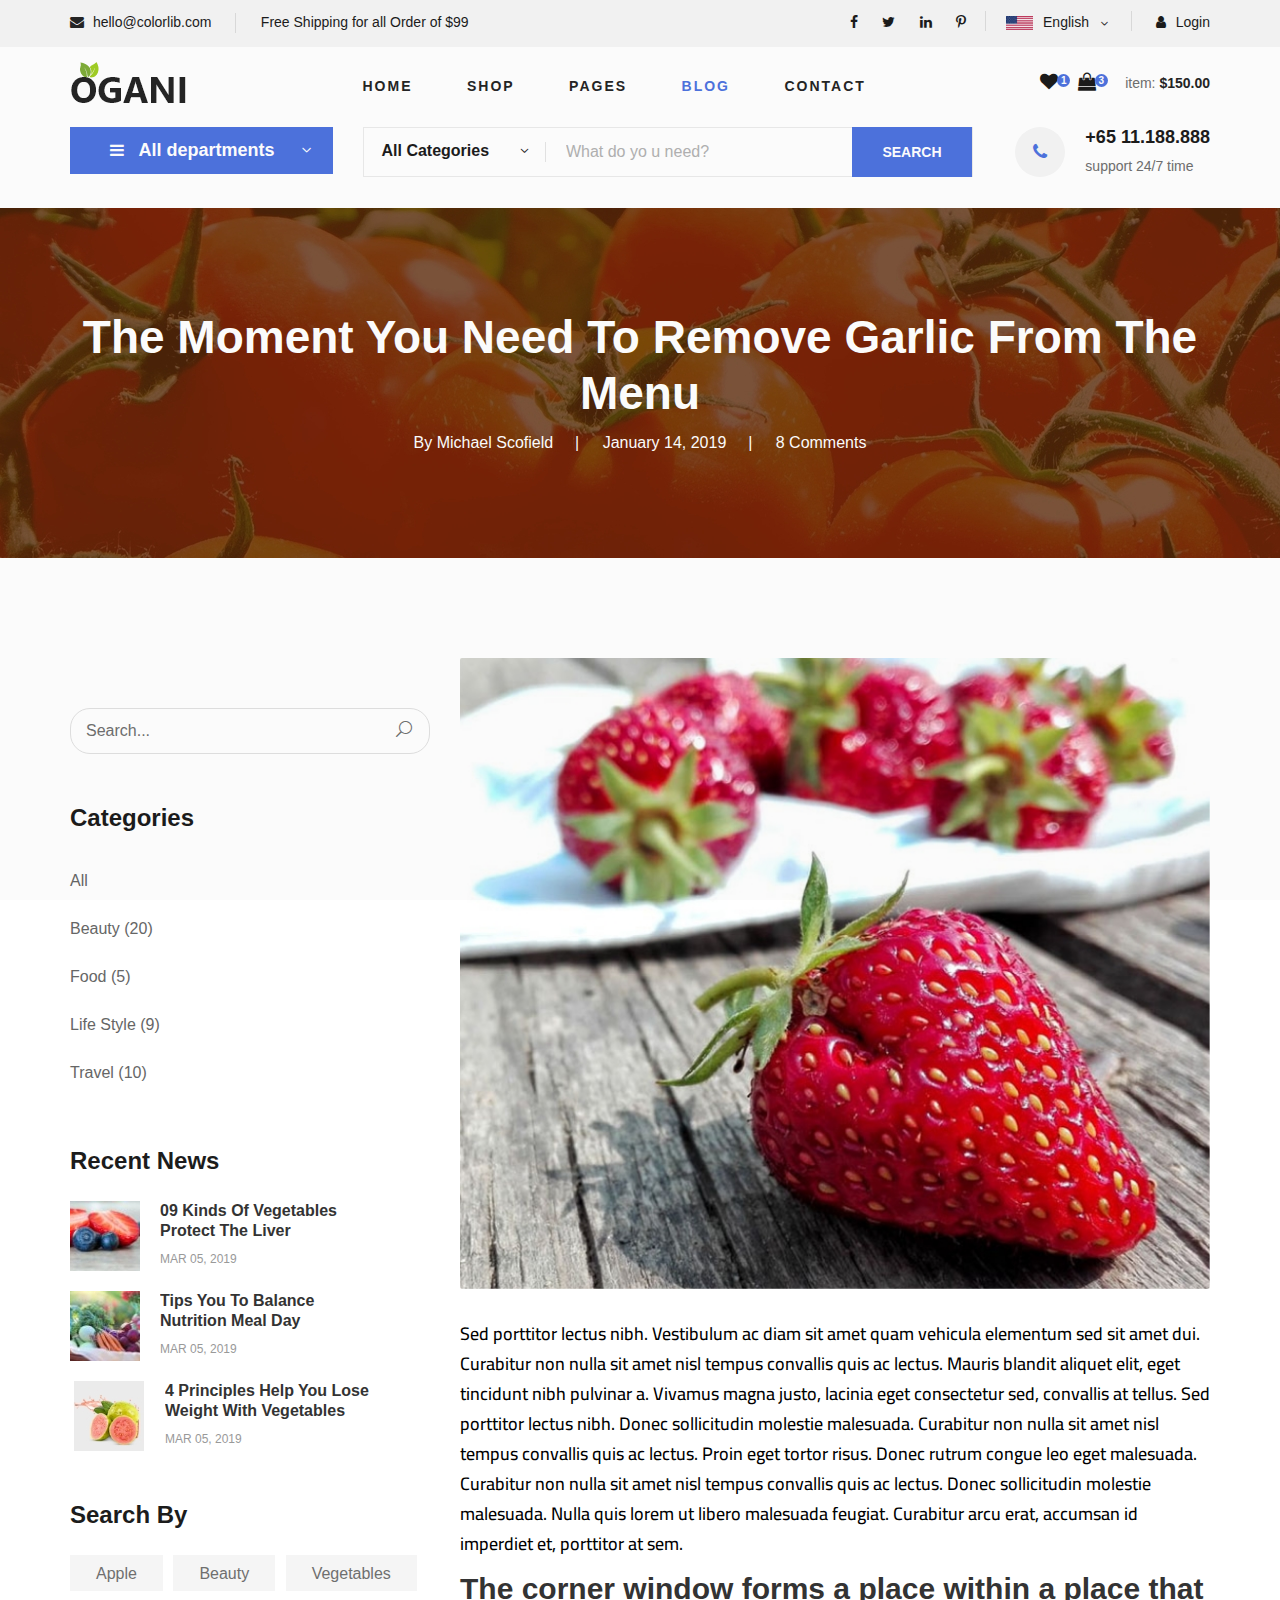
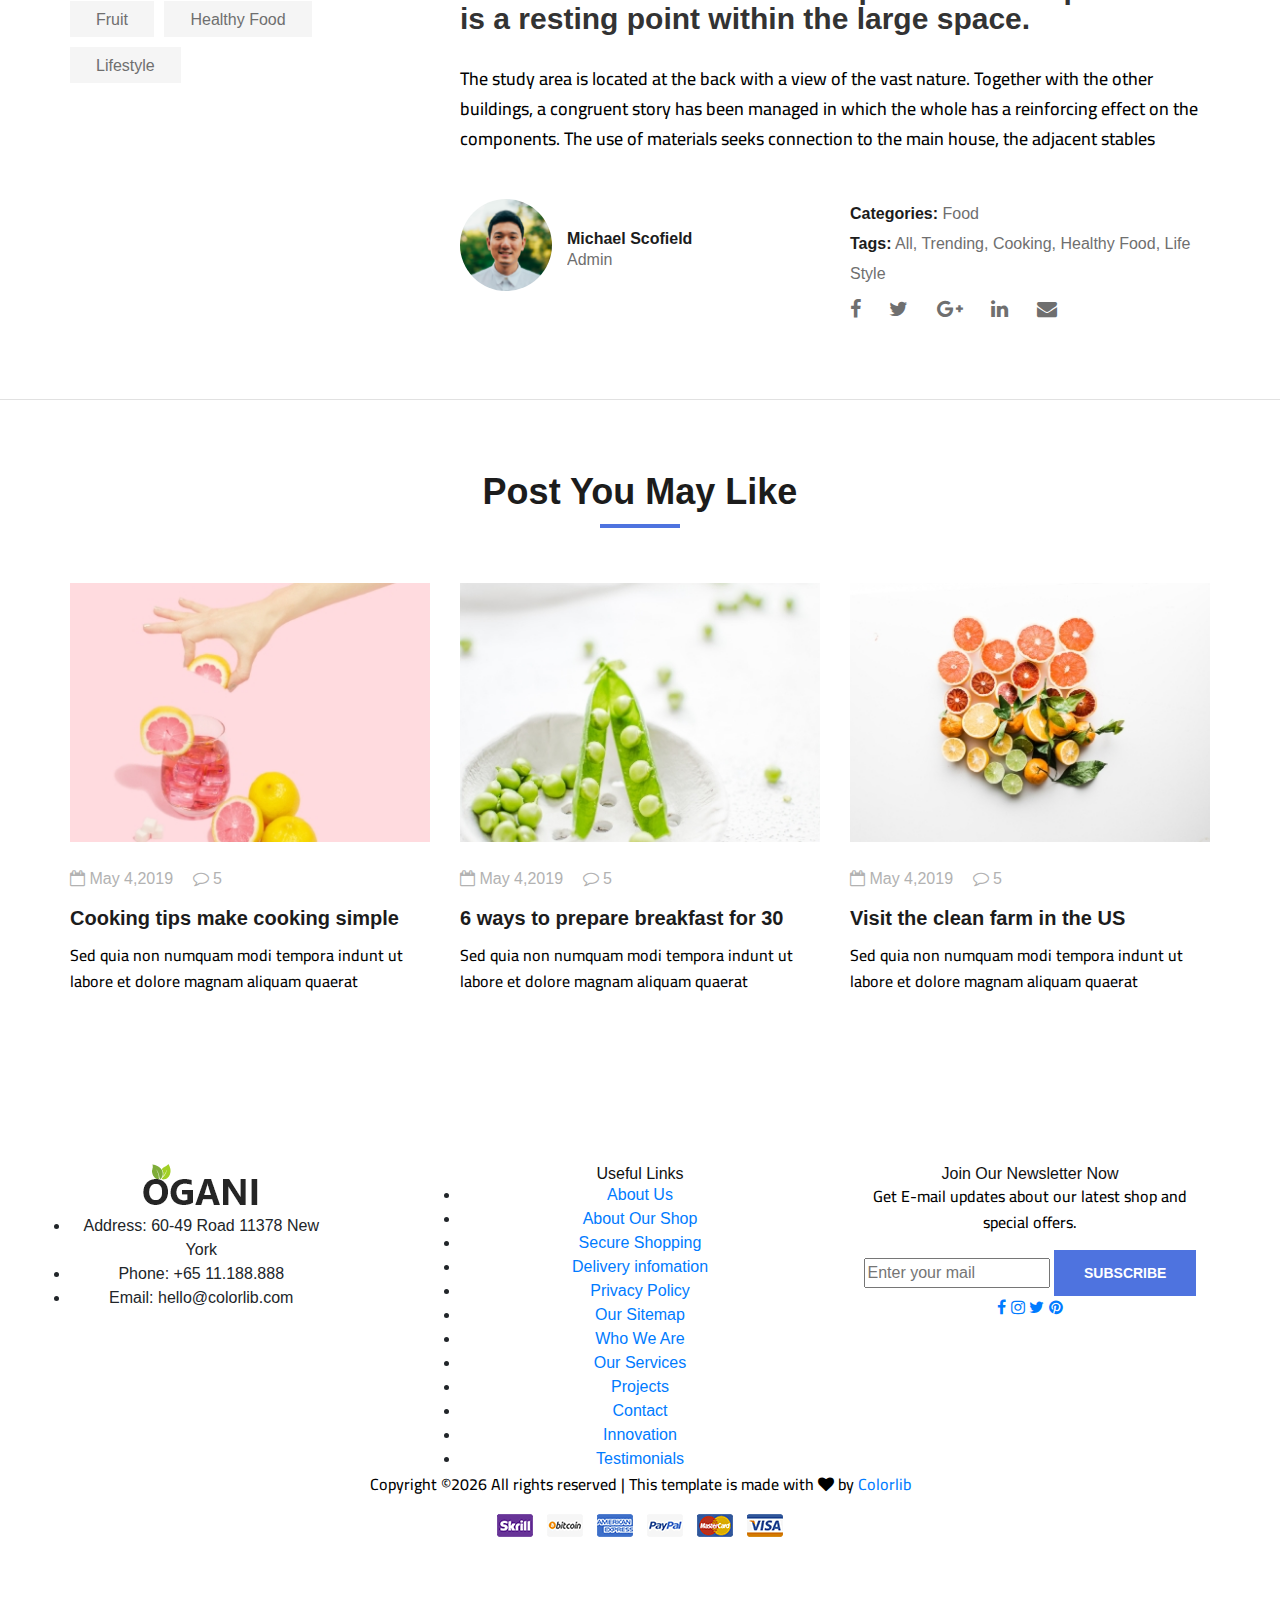
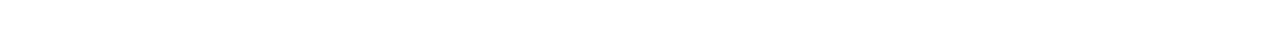
<file: ogani-master/blog-details.html>
<!DOCTYPE html>
<html lang="zxx">

<head>
    <meta charset="UTF-8">
    <meta name="description" content="Ogani Template">
    <meta name="keywords" content="Ogani, unica, creative, html">
    <meta name="viewport" content="width=device-width, initial-scale=1.0">
    <meta http-equiv="X-UA-Compatible" content="ie=edge">
    <title>Ogani | Template</title>

    <!-- Google Font -->
    <link href="https://fonts.googleapis.com/css2?family=Cairo:wght@200;300;400;600;900&display=swap" rel="stylesheet">

    <!-- Css Styles -->
    <link rel="stylesheet" href="css/bootstrap.min.css" type="text/css">
    <link rel="stylesheet" href="css/font-awesome.min.css" type="text/css">
    <link rel="stylesheet" href="css/elegant-icons.css" type="text/css">
    <link rel="stylesheet" href="css/nice-select.css" type="text/css">
    <link rel="stylesheet" href="css/jquery-ui.min.css" type="text/css">
    <link rel="stylesheet" href="css/owl.carousel.min.css" type="text/css">
    <link rel="stylesheet" href="css/slicknav.min.css" type="text/css">
    <link rel="stylesheet" href="css/style.css" type="text/css">
</head>

<body>
    <!-- Page Preloder -->
    <div id="preloder">
        <div class="loader"></div>
    </div>

    <!-- Humberger Begin -->
    <div class="humberger__menu__overlay"></div>
    <div class="humberger__menu__wrapper">
        <div class="humberger__menu__logo">
            <a href="#"><img src="img/logo.png" alt=""></a>
        </div>
        <div class="humberger__menu__cart">
            <ul>
                <li><a href="#"><i class="fa fa-heart"></i> <span>1</span></a></li>
                <li><a href="#"><i class="fa fa-shopping-bag"></i> <span>3</span></a></li>
            </ul>
            <div class="header__cart__price">item: <span>$150.00</span></div>
        </div>
        <div class="humberger__menu__widget">
            <div class="header__top__right__language">
                <img src="img/language.png" alt="">
                <div>English</div>
                <span class="arrow_carrot-down"></span>
                <ul>
                    <li><a href="#">Spanis</a></li>
                    <li><a href="#">English</a></li>
                </ul>
            </div>
            <div class="header__top__right__auth">
                <a href="#"><i class="fa fa-user"></i> Login</a>
            </div>
        </div>
        <nav class="humberger__menu__nav mobile-menu">
            <ul>
                <li class="active"><a href="./index.html">Home</a></li>
                <li><a href="./shop-grid.html">Shop</a></li>
                <li><a href="#">Pages</a>
                    <ul class="header__menu__dropdown">
                        <li><a href="./shop-details.html">Shop Details</a></li>
                        <li><a href="./shoping-cart.html">Shoping Cart</a></li>
                        <li><a href="./checkout.html">Check Out</a></li>
                        <li><a href="./blog-details.html">Blog Details</a></li>
                    </ul>
                </li>
                <li><a href="./blog.html">Blog</a></li>
                <li><a href="./contact.html">Contact</a></li>
            </ul>
        </nav>
        <div id="mobile-menu-wrap"></div>
        <div class="header__top__right__social">
            <a href="#"><i class="fa fa-facebook"></i></a>
            <a href="#"><i class="fa fa-twitter"></i></a>
            <a href="#"><i class="fa fa-linkedin"></i></a>
            <a href="#"><i class="fa fa-pinterest-p"></i></a>
        </div>
        <div class="humberger__menu__contact">
            <ul>
                <li><i class="fa fa-envelope"></i> hello@colorlib.com</li>
                <li>Free Shipping for all Order of $99</li>
            </ul>
        </div>
    </div>
    <!-- Humberger End -->

    <!-- Header Section Begin -->
    <header class="header">
        <div class="header__top">
            <div class="container">
                <div class="row">
                    <div class="col-lg-6">
                        <div class="header__top__left">
                            <ul>
                                <li><i class="fa fa-envelope"></i> hello@colorlib.com</li>
                                <li>Free Shipping for all Order of $99</li>
                            </ul>
                        </div>
                    </div>
                    <div class="col-lg-6">
                        <div class="header__top__right">
                            <div class="header__top__right__social">
                                <a href="#"><i class="fa fa-facebook"></i></a>
                                <a href="#"><i class="fa fa-twitter"></i></a>
                                <a href="#"><i class="fa fa-linkedin"></i></a>
                                <a href="#"><i class="fa fa-pinterest-p"></i></a>
                            </div>
                            <div class="header__top__right__language">
                                <img src="img/language.png" alt="">
                                <div>English</div>
                                <span class="arrow_carrot-down"></span>
                                <ul>
                                    <li><a href="#">Spanis</a></li>
                                    <li><a href="#">English</a></li>
                                </ul>
                            </div>
                            <div class="header__top__right__auth">
                                <a href="#"><i class="fa fa-user"></i> Login</a>
                            </div>
                        </div>
                    </div>
                </div>
            </div>
        </div>
        <div class="container">
            <div class="row">
                <div class="col-lg-3">
                    <div class="header__logo">
                        <a href="./index.html"><img src="img/logo.png" alt=""></a>
                    </div>
                </div>
                <div class="col-lg-6">
                    <nav class="header__menu">
                        <ul>
                            <li><a href="./index.html">Home</a></li>
                            <li><a href="./shop-grid.html">Shop</a></li>
                            <li><a href="#">Pages</a>
                                <ul class="header__menu__dropdown">
                                    <li><a href="./shop-details.html">Shop Details</a></li>
                                    <li><a href="./shoping-cart.html">Shoping Cart</a></li>
                                    <li><a href="./checkout.html">Check Out</a></li>
                                    <li><a href="./blog-details.html">Blog Details</a></li>
                                </ul>
                            </li>
                            <li class="active"><a href="./blog.html">Blog</a></li>
                            <li><a href="./contact.html">Contact</a></li>
                        </ul>
                    </nav>
                </div>
                <div class="col-lg-3">
                    <div class="header__cart">
                        <ul>
                            <li><a href="#"><i class="fa fa-heart"></i> <span>1</span></a></li>
                            <li><a href="#"><i class="fa fa-shopping-bag"></i> <span>3</span></a></li>
                        </ul>
                        <div class="header__cart__price">item: <span>$150.00</span></div>
                    </div>
                </div>
            </div>
            <div class="humberger__open">
                <i class="fa fa-bars"></i>
            </div>
        </div>
    </header>
    <!-- Header Section End -->

    <!-- Hero Section Begin -->
    <section class="hero hero-normal">
        <div class="container">
            <div class="row">
                <div class="col-lg-3">
                    <div class="hero__categories">
                        <div class="hero__categories__all">
                            <i class="fa fa-bars"></i>
                            <span>All departments</span>
                        </div>
                        <ul>
                            <li><a href="#">Fresh Meat</a></li>
                            <li><a href="#">Vegetables</a></li>
                            <li><a href="#">Fruit & Nut Gifts</a></li>
                            <li><a href="#">Fresh Berries</a></li>
                            <li><a href="#">Ocean Foods</a></li>
                            <li><a href="#">Butter & Eggs</a></li>
                            <li><a href="#">Fastfood</a></li>
                            <li><a href="#">Fresh Onion</a></li>
                            <li><a href="#">Papayaya & Crisps</a></li>
                            <li><a href="#">Oatmeal</a></li>
                            <li><a href="#">Fresh Bananas</a></li>
                        </ul>
                    </div>
                </div>
                <div class="col-lg-9">
                    <div class="hero__search">
                        <div class="hero__search__form">
                            <form action="#">
                                <div class="hero__search__categories">
                                    All Categories
                                    <span class="arrow_carrot-down"></span>
                                </div>
                                <input type="text" placeholder="What do yo u need?">
                                <button type="submit" class="site-btn">SEARCH</button>
                            </form>
                        </div>
                        <div class="hero__search__phone">
                            <div class="hero__search__phone__icon">
                                <i class="fa fa-phone"></i>
                            </div>
                            <div class="hero__search__phone__text">
                                <h5>+65 11.188.888</h5>
                                <span>support 24/7 time</span>
                            </div>
                        </div>
                    </div>
                </div>
            </div>
        </div>
    </section>
    <!-- Hero Section End -->

    <!-- Blog Details Hero Begin -->
    <section class="blog-details-hero set-bg" data-setbg="img/blog/details/details-hero.jpg">
        <div class="container">
            <div class="row">
                <div class="col-lg-12">
                    <div class="blog__details__hero__text">
                        <h2>The Moment You Need To Remove Garlic From The Menu</h2>
                        <ul>
                            <li>By Michael Scofield</li>
                            <li>January 14, 2019</li>
                            <li>8 Comments</li>
                        </ul>
                    </div>
                </div>
            </div>
        </div>
    </section>
    <!-- Blog Details Hero End -->

    <!-- Blog Details Section Begin -->
    <section class="blog-details spad">
        <div class="container">
            <div class="row">
                <div class="col-lg-4 col-md-5 order-md-1 order-2">
                    <div class="blog__sidebar">
                        <div class="blog__sidebar__search">
                            <form action="#">
                                <input type="text" placeholder="Search...">
                                <button type="submit"><span class="icon_search"></span></button>
                            </form>
                        </div>
                        <div class="blog__sidebar__item">
                            <h4>Categories</h4>
                            <ul>
                                <li><a href="#">All</a></li>
                                <li><a href="#">Beauty (20)</a></li>
                                <li><a href="#">Food (5)</a></li>
                                <li><a href="#">Life Style (9)</a></li>
                                <li><a href="#">Travel (10)</a></li>
                            </ul>
                        </div>
                        <div class="blog__sidebar__item">
                            <h4>Recent News</h4>
                            <div class="blog__sidebar__recent">
                                <a href="#" class="blog__sidebar__recent__item">
                                    <div class="blog__sidebar__recent__item__pic">
                                        <img src="img/blog/sidebar/sr-1.jpg" alt="">
                                    </div>
                                    <div class="blog__sidebar__recent__item__text">
                                        <h6>09 Kinds Of Vegetables<br /> Protect The Liver</h6>
                                        <span>MAR 05, 2019</span>
                                    </div>
                                </a>
                                <a href="#" class="blog__sidebar__recent__item">
                                    <div class="blog__sidebar__recent__item__pic">
                                        <img src="img/blog/sidebar/sr-2.jpg" alt="">
                                    </div>
                                    <div class="blog__sidebar__recent__item__text">
                                        <h6>Tips You To Balance<br /> Nutrition Meal Day</h6>
                                        <span>MAR 05, 2019</span>
                                    </div>
                                </a>
                                <a href="#" class="blog__sidebar__recent__item">
                                    <div class="blog__sidebar__recent__item__pic">
                                        <img src="img/blog/sidebar/sr-3.jpg" alt="">
                                    </div>
                                    <div class="blog__sidebar__recent__item__text">
                                        <h6>4 Principles Help You Lose <br />Weight With Vegetables</h6>
                                        <span>MAR 05, 2019</span>
                                    </div>
                                </a>
                            </div>
                        </div>
                        <div class="blog__sidebar__item">
                            <h4>Search By</h4>
                            <div class="blog__sidebar__item__tags">
                                <a href="#">Apple</a>
                                <a href="#">Beauty</a>
                                <a href="#">Vegetables</a>
                                <a href="#">Fruit</a>
                                <a href="#">Healthy Food</a>
                                <a href="#">Lifestyle</a>
                            </div>
                        </div>
                    </div>
                </div>
                <div class="col-lg-8 col-md-7 order-md-1 order-1">
                    <div class="blog__details__text">
                        <img src="img/blog/details/details-pic.jpg" alt="">
                        <p>Sed porttitor lectus nibh. Vestibulum ac diam sit amet quam vehicula elementum sed sit amet
                            dui. Curabitur non nulla sit amet nisl tempus convallis quis ac lectus. Mauris blandit
                            aliquet elit, eget tincidunt nibh pulvinar a. Vivamus magna justo, lacinia eget consectetur
                            sed, convallis at tellus. Sed porttitor lectus nibh. Donec sollicitudin molestie malesuada.
                            Curabitur non nulla sit amet nisl tempus convallis quis ac lectus. Proin eget tortor risus.
                            Donec rutrum congue leo eget malesuada. Curabitur non nulla sit amet nisl tempus convallis
                            quis ac lectus. Donec sollicitudin molestie malesuada. Nulla quis lorem ut libero malesuada
                            feugiat. Curabitur arcu erat, accumsan id imperdiet et, porttitor at sem.</p>
                        <h3>The corner window forms a place within a place that is a resting point within the large
                            space.</h3>
                        <p>The study area is located at the back with a view of the vast nature. Together with the other
                            buildings, a congruent story has been managed in which the whole has a reinforcing effect on
                            the components. The use of materials seeks connection to the main house, the adjacent
                            stables</p>
                    </div>
                    <div class="blog__details__content">
                        <div class="row">
                            <div class="col-lg-6">
                                <div class="blog__details__author">
                                    <div class="blog__details__author__pic">
                                        <img src="img/blog/details/details-author.jpg" alt="">
                                    </div>
                                    <div class="blog__details__author__text">
                                        <h6>Michael Scofield</h6>
                                        <span>Admin</span>
                                    </div>
                                </div>
                            </div>
                            <div class="col-lg-6">
                                <div class="blog__details__widget">
                                    <ul>
                                        <li><span>Categories:</span> Food</li>
                                        <li><span>Tags:</span> All, Trending, Cooking, Healthy Food, Life Style</li>
                                    </ul>
                                    <div class="blog__details__social">
                                        <a href="#"><i class="fa fa-facebook"></i></a>
                                        <a href="#"><i class="fa fa-twitter"></i></a>
                                        <a href="#"><i class="fa fa-google-plus"></i></a>
                                        <a href="#"><i class="fa fa-linkedin"></i></a>
                                        <a href="#"><i class="fa fa-envelope"></i></a>
                                    </div>
                                </div>
                            </div>
                        </div>
                    </div>
                </div>
            </div>
        </div>
    </section>
    <!-- Blog Details Section End -->

    <!-- Related Blog Section Begin -->
    <section class="related-blog spad">
        <div class="container">
            <div class="row">
                <div class="col-lg-12">
                    <div class="section-title related-blog-title">
                        <h2>Post You May Like</h2>
                    </div>
                </div>
            </div>
            <div class="row">
                <div class="col-lg-4 col-md-4 col-sm-6">
                    <div class="blog__item">
                        <div class="blog__item__pic">
                            <img src="img/blog/blog-1.jpg" alt="">
                        </div>
                        <div class="blog__item__text">
                            <ul>
                                <li><i class="fa fa-calendar-o"></i> May 4,2019</li>
                                <li><i class="fa fa-comment-o"></i> 5</li>
                            </ul>
                            <h5><a href="#">Cooking tips make cooking simple</a></h5>
                            <p>Sed quia non numquam modi tempora indunt ut labore et dolore magnam aliquam quaerat </p>
                        </div>
                    </div>
                </div>
                <div class="col-lg-4 col-md-4 col-sm-6">
                    <div class="blog__item">
                        <div class="blog__item__pic">
                            <img src="img/blog/blog-2.jpg" alt="">
                        </div>
                        <div class="blog__item__text">
                            <ul>
                                <li><i class="fa fa-calendar-o"></i> May 4,2019</li>
                                <li><i class="fa fa-comment-o"></i> 5</li>
                            </ul>
                            <h5><a href="#">6 ways to prepare breakfast for 30</a></h5>
                            <p>Sed quia non numquam modi tempora indunt ut labore et dolore magnam aliquam quaerat </p>
                        </div>
                    </div>
                </div>
                <div class="col-lg-4 col-md-4 col-sm-6">
                    <div class="blog__item">
                        <div class="blog__item__pic">
                            <img src="img/blog/blog-3.jpg" alt="">
                        </div>
                        <div class="blog__item__text">
                            <ul>
                                <li><i class="fa fa-calendar-o"></i> May 4,2019</li>
                                <li><i class="fa fa-comment-o"></i> 5</li>
                            </ul>
                            <h5><a href="#">Visit the clean farm in the US</a></h5>
                            <p>Sed quia non numquam modi tempora indunt ut labore et dolore magnam aliquam quaerat </p>
                        </div>
                    </div>
                </div>
            </div>
        </div>
    </section>
    <!-- Related Blog Section End -->

    <!-- Footer Section Begin -->
    <footer class="footer spad">
        <div class="container">
            <div class="row">
                <div class="col-lg-3 col-md-6 col-sm-6">
                    <div class="footer__about">
                        <div class="footer__about__logo">
                            <a href="./index.html"><img src="img/logo.png" alt=""></a>
                        </div>
                        <ul>
                            <li>Address: 60-49 Road 11378 New York</li>
                            <li>Phone: +65 11.188.888</li>
                            <li>Email: hello@colorlib.com</li>
                        </ul>
                    </div>
                </div>
                <div class="col-lg-4 col-md-6 col-sm-6 offset-lg-1">
                    <div class="footer__widget">
                        <h6>Useful Links</h6>
                        <ul>
                            <li><a href="#">About Us</a></li>
                            <li><a href="#">About Our Shop</a></li>
                            <li><a href="#">Secure Shopping</a></li>
                            <li><a href="#">Delivery infomation</a></li>
                            <li><a href="#">Privacy Policy</a></li>
                            <li><a href="#">Our Sitemap</a></li>
                        </ul>
                        <ul>
                            <li><a href="#">Who We Are</a></li>
                            <li><a href="#">Our Services</a></li>
                            <li><a href="#">Projects</a></li>
                            <li><a href="#">Contact</a></li>
                            <li><a href="#">Innovation</a></li>
                            <li><a href="#">Testimonials</a></li>
                        </ul>
                    </div>
                </div>
                <div class="col-lg-4 col-md-12">
                    <div class="footer__widget">
                        <h6>Join Our Newsletter Now</h6>
                        <p>Get E-mail updates about our latest shop and special offers.</p>
                        <form action="#">
                            <input type="text" placeholder="Enter your mail">
                            <button type="submit" class="site-btn">Subscribe</button>
                        </form>
                        <div class="footer__widget__social">
                            <a href="#"><i class="fa fa-facebook"></i></a>
                            <a href="#"><i class="fa fa-instagram"></i></a>
                            <a href="#"><i class="fa fa-twitter"></i></a>
                            <a href="#"><i class="fa fa-pinterest"></i></a>
                        </div>
                    </div>
                </div>
            </div>
            <div class="row">
                <div class="col-lg-12">
                    <div class="footer__copyright">
                        <div class="footer__copyright__text"><p><!-- Link back to Colorlib can't be removed. Template is licensed under CC BY 3.0. -->
  Copyright &copy;<script>document.write(new Date().getFullYear());</script> All rights reserved | This template is made with <i class="fa fa-heart" aria-hidden="true"></i> by <a href="https://colorlib.com" target="_blank">Colorlib</a>
  <!-- Link back to Colorlib can't be removed. Template is licensed under CC BY 3.0. --></p></div>
                        <div class="footer__copyright__payment"><img src="img/payment-item.png" alt=""></div>
                    </div>
                </div>
            </div>
        </div>
    </footer>
    <!-- Footer Section End -->

    <!-- Js Plugins -->
    <script src="js/jquery-3.3.1.min.js"></script>
    <script src="js/bootstrap.min.js"></script>
    <script src="js/jquery.nice-select.min.js"></script>
    <script src="js/jquery-ui.min.js"></script>
    <script src="js/jquery.slicknav.js"></script>
    <script src="js/mixitup.min.js"></script>
    <script src="js/owl.carousel.min.js"></script>
    <script src="js/main.js"></script>



</body>

</html>
</file>
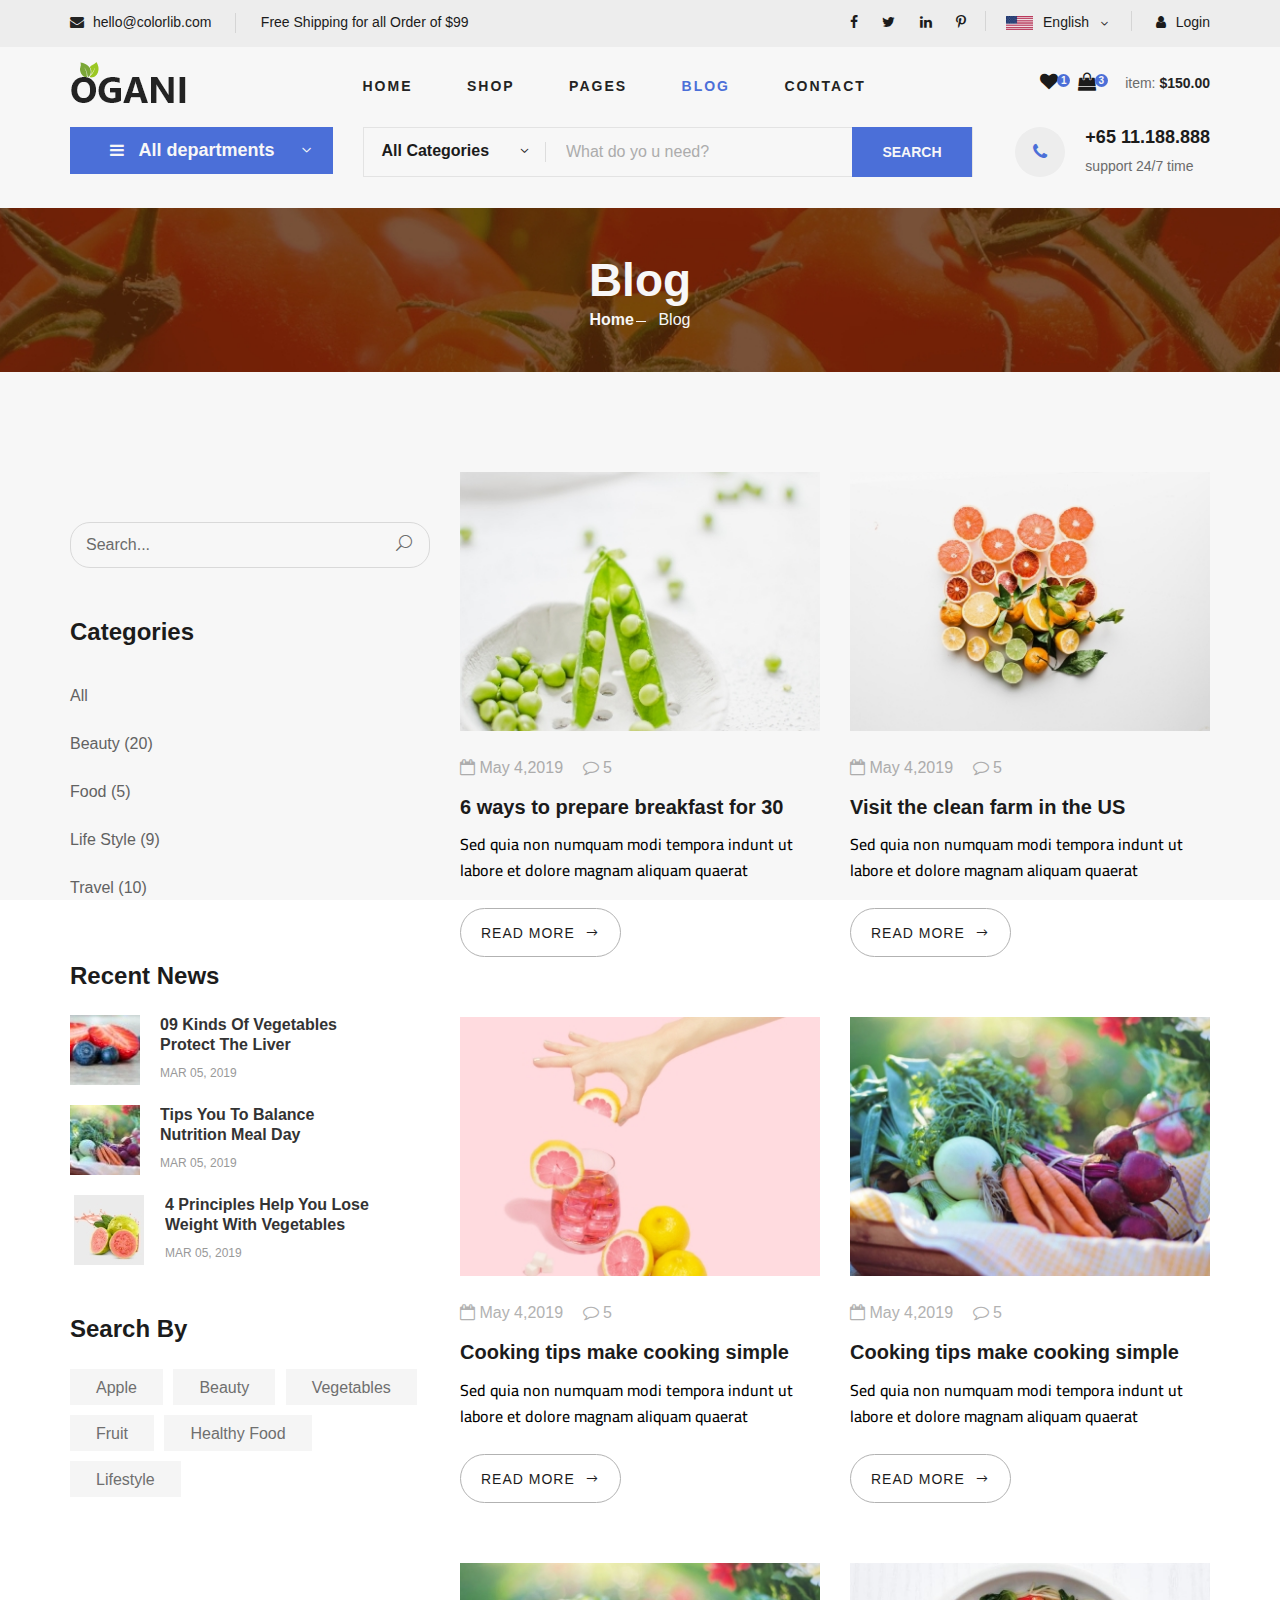
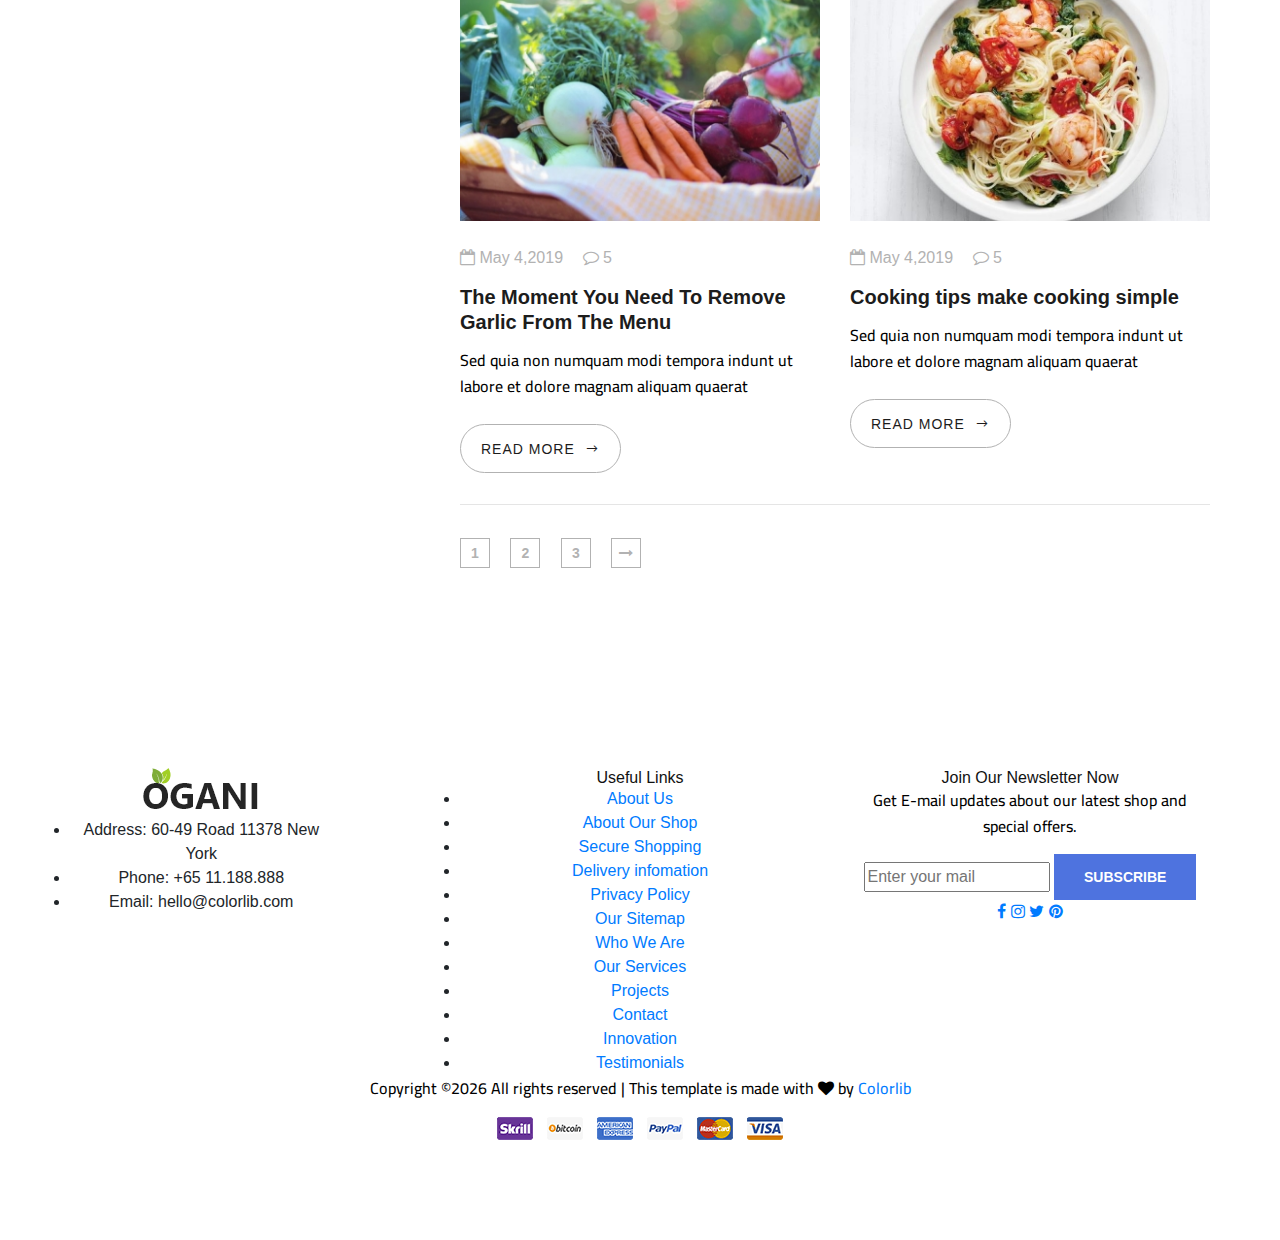
<file: ogani-master/blog.html>
<!DOCTYPE html>
<html lang="zxx">

<head>
    <meta charset="UTF-8">
    <meta name="description" content="Ogani Template">
    <meta name="keywords" content="Ogani, unica, creative, html">
    <meta name="viewport" content="width=device-width, initial-scale=1.0">
    <meta http-equiv="X-UA-Compatible" content="ie=edge">
    <title>Ogani | Template</title>

    <!-- Google Font -->
    <link href="https://fonts.googleapis.com/css2?family=Cairo:wght@200;300;400;600;900&display=swap" rel="stylesheet">

    <!-- Css Styles -->
    <link rel="stylesheet" href="css/bootstrap.min.css" type="text/css">
    <link rel="stylesheet" href="css/font-awesome.min.css" type="text/css">
    <link rel="stylesheet" href="css/elegant-icons.css" type="text/css">
    <link rel="stylesheet" href="css/nice-select.css" type="text/css">
    <link rel="stylesheet" href="css/jquery-ui.min.css" type="text/css">
    <link rel="stylesheet" href="css/owl.carousel.min.css" type="text/css">
    <link rel="stylesheet" href="css/slicknav.min.css" type="text/css">
    <link rel="stylesheet" href="css/style.css" type="text/css">
</head>

<body>
    <!-- Page Preloder -->
    <div id="preloder">
        <div class="loader"></div>
    </div>

    <!-- Humberger Begin -->
    <div class="humberger__menu__overlay"></div>
    <div class="humberger__menu__wrapper">
        <div class="humberger__menu__logo">
            <a href="#"><img src="img/logo.png" alt=""></a>
        </div>
        <div class="humberger__menu__cart">
            <ul>
                <li><a href="#"><i class="fa fa-heart"></i> <span>1</span></a></li>
                <li><a href="#"><i class="fa fa-shopping-bag"></i> <span>3</span></a></li>
            </ul>
            <div class="header__cart__price">item: <span>$150.00</span></div>
        </div>
        <div class="humberger__menu__widget">
            <div class="header__top__right__language">
                <img src="img/language.png" alt="">
                <div>English</div>
                <span class="arrow_carrot-down"></span>
                <ul>
                    <li><a href="#">Spanis</a></li>
                    <li><a href="#">English</a></li>
                </ul>
            </div>
            <div class="header__top__right__auth">
                <a href="#"><i class="fa fa-user"></i> Login</a>
            </div>
        </div>
        <nav class="humberger__menu__nav mobile-menu">
            <ul>
                <li class="active"><a href="./index.html">Home</a></li>
                <li><a href="./shop-grid.html">Shop</a></li>
                <li><a href="#">Pages</a>
                    <ul class="header__menu__dropdown">
                        <li><a href="./shop-details.html">Shop Details</a></li>
                        <li><a href="./shoping-cart.html">Shoping Cart</a></li>
                        <li><a href="./checkout.html">Check Out</a></li>
                        <li><a href="./blog-details.html">Blog Details</a></li>
                    </ul>
                </li>
                <li><a href="./blog.html">Blog</a></li>
                <li><a href="./contact.html">Contact</a></li>
            </ul>
        </nav>
        <div id="mobile-menu-wrap"></div>
        <div class="header__top__right__social">
            <a href="#"><i class="fa fa-facebook"></i></a>
            <a href="#"><i class="fa fa-twitter"></i></a>
            <a href="#"><i class="fa fa-linkedin"></i></a>
            <a href="#"><i class="fa fa-pinterest-p"></i></a>
        </div>
        <div class="humberger__menu__contact">
            <ul>
                <li><i class="fa fa-envelope"></i> hello@colorlib.com</li>
                <li>Free Shipping for all Order of $99</li>
            </ul>
        </div>
    </div>
    <!-- Humberger End -->

    <!-- Header Section Begin -->
    <header class="header">
        <div class="header__top">
            <div class="container">
                <div class="row">
                    <div class="col-lg-6">
                        <div class="header__top__left">
                            <ul>
                                <li><i class="fa fa-envelope"></i> hello@colorlib.com</li>
                                <li>Free Shipping for all Order of $99</li>
                            </ul>
                        </div>
                    </div>
                    <div class="col-lg-6">
                        <div class="header__top__right">
                            <div class="header__top__right__social">
                                <a href="#"><i class="fa fa-facebook"></i></a>
                                <a href="#"><i class="fa fa-twitter"></i></a>
                                <a href="#"><i class="fa fa-linkedin"></i></a>
                                <a href="#"><i class="fa fa-pinterest-p"></i></a>
                            </div>
                            <div class="header__top__right__language">
                                <img src="img/language.png" alt="">
                                <div>English</div>
                                <span class="arrow_carrot-down"></span>
                                <ul>
                                    <li><a href="#">Spanis</a></li>
                                    <li><a href="#">English</a></li>
                                </ul>
                            </div>
                            <div class="header__top__right__auth">
                                <a href="#"><i class="fa fa-user"></i> Login</a>
                            </div>
                        </div>
                    </div>
                </div>
            </div>
        </div>
        <div class="container">
            <div class="row">
                <div class="col-lg-3">
                    <div class="header__logo">
                        <a href="./index.html"><img src="img/logo.png" alt=""></a>
                    </div>
                </div>
                <div class="col-lg-6">
                    <nav class="header__menu">
                        <ul>
                            <li><a href="./index.html">Home</a></li>
                            <li><a href="./shop-grid.html">Shop</a></li>
                            <li><a href="#">Pages</a>
                                <ul class="header__menu__dropdown">
                                    <li><a href="./shop-details.html">Shop Details</a></li>
                                    <li><a href="./shoping-cart.html">Shoping Cart</a></li>
                                    <li><a href="./checkout.html">Check Out</a></li>
                                    <li><a href="./blog-details.html">Blog Details</a></li>
                                </ul>
                            </li>
                            <li class="active"><a href="./blog.html">Blog</a></li>
                            <li><a href="./contact.html">Contact</a></li>
                        </ul>
                    </nav>
                </div>
                <div class="col-lg-3">
                    <div class="header__cart">
                        <ul>
                            <li><a href="#"><i class="fa fa-heart"></i> <span>1</span></a></li>
                            <li><a href="#"><i class="fa fa-shopping-bag"></i> <span>3</span></a></li>
                        </ul>
                        <div class="header__cart__price">item: <span>$150.00</span></div>
                    </div>
                </div>
            </div>
            <div class="humberger__open">
                <i class="fa fa-bars"></i>
            </div>
        </div>
    </header>
    <!-- Header Section End -->

    <!-- Hero Section Begin -->
    <section class="hero hero-normal">
        <div class="container">
            <div class="row">
                <div class="col-lg-3">
                    <div class="hero__categories">
                        <div class="hero__categories__all">
                            <i class="fa fa-bars"></i>
                            <span>All departments</span>
                        </div>
                        <ul>
                            <li><a href="#">Fresh Meat</a></li>
                            <li><a href="#">Vegetables</a></li>
                            <li><a href="#">Fruit & Nut Gifts</a></li>
                            <li><a href="#">Fresh Berries</a></li>
                            <li><a href="#">Ocean Foods</a></li>
                            <li><a href="#">Butter & Eggs</a></li>
                            <li><a href="#">Fastfood</a></li>
                            <li><a href="#">Fresh Onion</a></li>
                            <li><a href="#">Papayaya & Crisps</a></li>
                            <li><a href="#">Oatmeal</a></li>
                            <li><a href="#">Fresh Bananas</a></li>
                        </ul>
                    </div>
                </div>
                <div class="col-lg-9">
                    <div class="hero__search">
                        <div class="hero__search__form">
                            <form action="#">
                                <div class="hero__search__categories">
                                    All Categories
                                    <span class="arrow_carrot-down"></span>
                                </div>
                                <input type="text" placeholder="What do yo u need?">
                                <button type="submit" class="site-btn">SEARCH</button>
                            </form>
                        </div>
                        <div class="hero__search__phone">
                            <div class="hero__search__phone__icon">
                                <i class="fa fa-phone"></i>
                            </div>
                            <div class="hero__search__phone__text">
                                <h5>+65 11.188.888</h5>
                                <span>support 24/7 time</span>
                            </div>
                        </div>
                    </div>
                </div>
            </div>
        </div>
    </section>
    <!-- Hero Section End -->

    <!-- Breadcrumb Section Begin -->
    <section class="breadcrumb-section set-bg" data-setbg="img/breadcrumb.jpg">
        <div class="container">
            <div class="row">
                <div class="col-lg-12 text-center">
                    <div class="breadcrumb__text">
                        <h2>Blog</h2>
                        <div class="breadcrumb__option">
                            <a href="./index.html">Home</a>
                            <span>Blog</span>
                        </div>
                    </div>
                </div>
            </div>
        </div>
    </section>
    <!-- Breadcrumb Section End -->

    <!-- Blog Section Begin -->
    <section class="blog spad">
        <div class="container">
            <div class="row">
                <div class="col-lg-4 col-md-5">
                    <div class="blog__sidebar">
                        <div class="blog__sidebar__search">
                            <form action="#">
                                <input type="text" placeholder="Search...">
                                <button type="submit"><span class="icon_search"></span></button>
                            </form>
                        </div>
                        <div class="blog__sidebar__item">
                            <h4>Categories</h4>
                            <ul>
                                <li><a href="#">All</a></li>
                                <li><a href="#">Beauty (20)</a></li>
                                <li><a href="#">Food (5)</a></li>
                                <li><a href="#">Life Style (9)</a></li>
                                <li><a href="#">Travel (10)</a></li>
                            </ul>
                        </div>
                        <div class="blog__sidebar__item">
                            <h4>Recent News</h4>
                            <div class="blog__sidebar__recent">
                                <a href="#" class="blog__sidebar__recent__item">
                                    <div class="blog__sidebar__recent__item__pic">
                                        <img src="img/blog/sidebar/sr-1.jpg" alt="">
                                    </div>
                                    <div class="blog__sidebar__recent__item__text">
                                        <h6>09 Kinds Of Vegetables<br /> Protect The Liver</h6>
                                        <span>MAR 05, 2019</span>
                                    </div>
                                </a>
                                <a href="#" class="blog__sidebar__recent__item">
                                    <div class="blog__sidebar__recent__item__pic">
                                        <img src="img/blog/sidebar/sr-2.jpg" alt="">
                                    </div>
                                    <div class="blog__sidebar__recent__item__text">
                                        <h6>Tips You To Balance<br /> Nutrition Meal Day</h6>
                                        <span>MAR 05, 2019</span>
                                    </div>
                                </a>
                                <a href="#" class="blog__sidebar__recent__item">
                                    <div class="blog__sidebar__recent__item__pic">
                                        <img src="img/blog/sidebar/sr-3.jpg" alt="">
                                    </div>
                                    <div class="blog__sidebar__recent__item__text">
                                        <h6>4 Principles Help You Lose <br />Weight With Vegetables</h6>
                                        <span>MAR 05, 2019</span>
                                    </div>
                                </a>
                            </div>
                        </div>
                        <div class="blog__sidebar__item">
                            <h4>Search By</h4>
                            <div class="blog__sidebar__item__tags">
                                <a href="#">Apple</a>
                                <a href="#">Beauty</a>
                                <a href="#">Vegetables</a>
                                <a href="#">Fruit</a>
                                <a href="#">Healthy Food</a>
                                <a href="#">Lifestyle</a>
                            </div>
                        </div>
                    </div>
                </div>
                <div class="col-lg-8 col-md-7">
                    <div class="row">
                        <div class="col-lg-6 col-md-6 col-sm-6">
                            <div class="blog__item">
                                <div class="blog__item__pic">
                                    <img src="img/blog/blog-2.jpg" alt="">
                                </div>
                                <div class="blog__item__text">
                                    <ul>
                                        <li><i class="fa fa-calendar-o"></i> May 4,2019</li>
                                        <li><i class="fa fa-comment-o"></i> 5</li>
                                    </ul>
                                    <h5><a href="#">6 ways to prepare breakfast for 30</a></h5>
                                    <p>Sed quia non numquam modi tempora indunt ut labore et dolore magnam aliquam
                                        quaerat </p>
                                    <a href="#" class="blog__btn">READ MORE <span class="arrow_right"></span></a>
                                </div>
                            </div>
                        </div>
                        <div class="col-lg-6 col-md-6 col-sm-6">
                            <div class="blog__item">
                                <div class="blog__item__pic">
                                    <img src="img/blog/blog-3.jpg" alt="">
                                </div>
                                <div class="blog__item__text">
                                    <ul>
                                        <li><i class="fa fa-calendar-o"></i> May 4,2019</li>
                                        <li><i class="fa fa-comment-o"></i> 5</li>
                                    </ul>
                                    <h5><a href="#">Visit the clean farm in the US</a></h5>
                                    <p>Sed quia non numquam modi tempora indunt ut labore et dolore magnam aliquam
                                        quaerat </p>
                                    <a href="#" class="blog__btn">READ MORE <span class="arrow_right"></span></a>
                                </div>
                            </div>
                        </div>
                        <div class="col-lg-6 col-md-6 col-sm-6">
                            <div class="blog__item">
                                <div class="blog__item__pic">
                                    <img src="img/blog/blog-1.jpg" alt="">
                                </div>
                                <div class="blog__item__text">
                                    <ul>
                                        <li><i class="fa fa-calendar-o"></i> May 4,2019</li>
                                        <li><i class="fa fa-comment-o"></i> 5</li>
                                    </ul>
                                    <h5><a href="#">Cooking tips make cooking simple</a></h5>
                                    <p>Sed quia non numquam modi tempora indunt ut labore et dolore magnam aliquam
                                        quaerat </p>
                                    <a href="#" class="blog__btn">READ MORE <span class="arrow_right"></span></a>
                                </div>
                            </div>
                        </div>
                        <div class="col-lg-6 col-md-6 col-sm-6">
                            <div class="blog__item">
                                <div class="blog__item__pic">
                                    <img src="img/blog/blog-4.jpg" alt="">
                                </div>
                                <div class="blog__item__text">
                                    <ul>
                                        <li><i class="fa fa-calendar-o"></i> May 4,2019</li>
                                        <li><i class="fa fa-comment-o"></i> 5</li>
                                    </ul>
                                    <h5><a href="#">Cooking tips make cooking simple</a></h5>
                                    <p>Sed quia non numquam modi tempora indunt ut labore et dolore magnam aliquam
                                        quaerat </p>
                                    <a href="#" class="blog__btn">READ MORE <span class="arrow_right"></span></a>
                                </div>
                            </div>
                        </div>
                        <div class="col-lg-6 col-md-6 col-sm-6">
                            <div class="blog__item">
                                <div class="blog__item__pic">
                                    <img src="img/blog/blog-4.jpg" alt="">
                                </div>
                                <div class="blog__item__text">
                                    <ul>
                                        <li><i class="fa fa-calendar-o"></i> May 4,2019</li>
                                        <li><i class="fa fa-comment-o"></i> 5</li>
                                    </ul>
                                    <h5><a href="#">The Moment You Need To Remove Garlic From The Menu</a></h5>
                                    <p>Sed quia non numquam modi tempora indunt ut labore et dolore magnam aliquam
                                        quaerat </p>
                                    <a href="#" class="blog__btn">READ MORE <span class="arrow_right"></span></a>
                                </div>
                            </div>
                        </div>
                        <div class="col-lg-6 col-md-6 col-sm-6">
                            <div class="blog__item">
                                <div class="blog__item__pic">
                                    <img src="img/blog/blog-6.jpg" alt="">
                                </div>
                                <div class="blog__item__text">
                                    <ul>
                                        <li><i class="fa fa-calendar-o"></i> May 4,2019</li>
                                        <li><i class="fa fa-comment-o"></i> 5</li>
                                    </ul>
                                    <h5><a href="#">Cooking tips make cooking simple</a></h5>
                                    <p>Sed quia non numquam modi tempora indunt ut labore et dolore magnam aliquam
                                        quaerat </p>
                                    <a href="#" class="blog__btn">READ MORE <span class="arrow_right"></span></a>
                                </div>
                            </div>
                        </div>
                        <div class="col-lg-12">
                            <div class="product__pagination blog__pagination">
                                <a href="#">1</a>
                                <a href="#">2</a>
                                <a href="#">3</a>
                                <a href="#"><i class="fa fa-long-arrow-right"></i></a>
                            </div>
                        </div>
                    </div>
                </div>
            </div>
        </div>
    </section>
    <!-- Blog Section End -->

    <!-- Footer Section Begin -->
    <footer class="footer spad">
        <div class="container">
            <div class="row">
                <div class="col-lg-3 col-md-6 col-sm-6">
                    <div class="footer__about">
                        <div class="footer__about__logo">
                            <a href="./index.html"><img src="img/logo.png" alt=""></a>
                        </div>
                        <ul>
                            <li>Address: 60-49 Road 11378 New York</li>
                            <li>Phone: +65 11.188.888</li>
                            <li>Email: hello@colorlib.com</li>
                        </ul>
                    </div>
                </div>
                <div class="col-lg-4 col-md-6 col-sm-6 offset-lg-1">
                    <div class="footer__widget">
                        <h6>Useful Links</h6>
                        <ul>
                            <li><a href="#">About Us</a></li>
                            <li><a href="#">About Our Shop</a></li>
                            <li><a href="#">Secure Shopping</a></li>
                            <li><a href="#">Delivery infomation</a></li>
                            <li><a href="#">Privacy Policy</a></li>
                            <li><a href="#">Our Sitemap</a></li>
                        </ul>
                        <ul>
                            <li><a href="#">Who We Are</a></li>
                            <li><a href="#">Our Services</a></li>
                            <li><a href="#">Projects</a></li>
                            <li><a href="#">Contact</a></li>
                            <li><a href="#">Innovation</a></li>
                            <li><a href="#">Testimonials</a></li>
                        </ul>
                    </div>
                </div>
                <div class="col-lg-4 col-md-12">
                    <div class="footer__widget">
                        <h6>Join Our Newsletter Now</h6>
                        <p>Get E-mail updates about our latest shop and special offers.</p>
                        <form action="#">
                            <input type="text" placeholder="Enter your mail">
                            <button type="submit" class="site-btn">Subscribe</button>
                        </form>
                        <div class="footer__widget__social">
                            <a href="#"><i class="fa fa-facebook"></i></a>
                            <a href="#"><i class="fa fa-instagram"></i></a>
                            <a href="#"><i class="fa fa-twitter"></i></a>
                            <a href="#"><i class="fa fa-pinterest"></i></a>
                        </div>
                    </div>
                </div>
            </div>
            <div class="row">
                <div class="col-lg-12">
                    <div class="footer__copyright">
                        <div class="footer__copyright__text"><p><!-- Link back to Colorlib can't be removed. Template is licensed under CC BY 3.0. -->
  Copyright &copy;<script>document.write(new Date().getFullYear());</script> All rights reserved | This template is made with <i class="fa fa-heart" aria-hidden="true"></i> by <a href="https://colorlib.com" target="_blank">Colorlib</a>
  <!-- Link back to Colorlib can't be removed. Template is licensed under CC BY 3.0. --></p></div>
                        <div class="footer__copyright__payment"><img src="img/payment-item.png" alt=""></div>
                    </div>
                </div>
            </div>
        </div>
    </footer>
    <!-- Footer Section End -->

    <!-- Js Plugins -->
    <script src="js/jquery-3.3.1.min.js"></script>
    <script src="js/bootstrap.min.js"></script>
    <script src="js/jquery.nice-select.min.js"></script>
    <script src="js/jquery-ui.min.js"></script>
    <script src="js/jquery.slicknav.js"></script>
    <script src="js/mixitup.min.js"></script>
    <script src="js/owl.carousel.min.js"></script>
    <script src="js/main.js"></script>



</body>

</html>
</file>
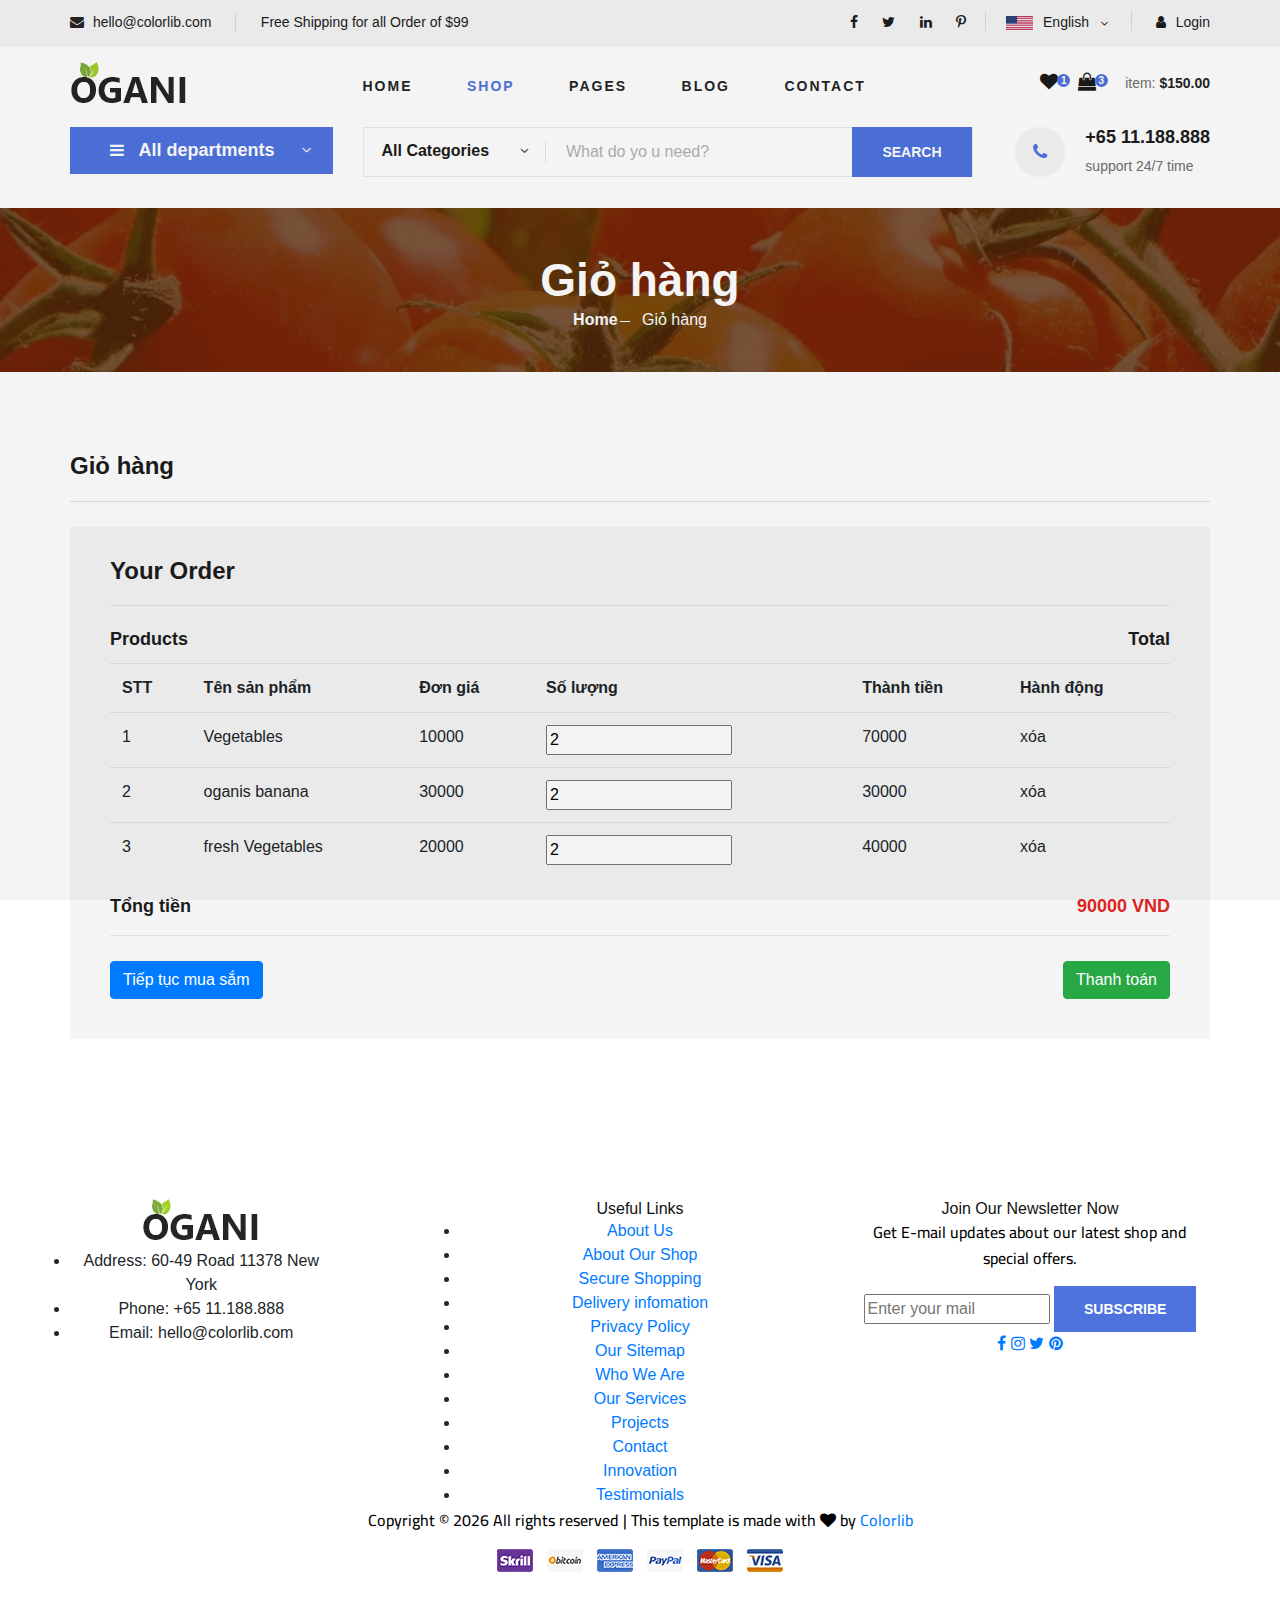
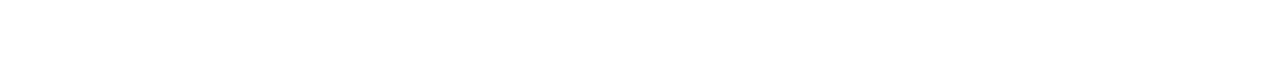
<file: ogani-master/cart.html>
<!DOCTYPE html>
<html lang="zxx">

<head>
    <meta charset="UTF-8">
    <meta name="description" content="Ogani Template">
    <meta name="keywords" content="Ogani, unica, creative, html">
    <meta name="viewport" content="width=device-width, initial-scale=1.0">
    <meta http-equiv="X-UA-Compatible" content="ie=edge">
    <title>Ogani | Template</title>

    <!-- Google Font -->
    <link href="https://fonts.googleapis.com/css2?family=Cairo:wght@200;300;400;600;900&display=swap" rel="stylesheet">

    <!-- Css Styles -->
    <link rel="stylesheet" href="css/bootstrap.min.css" type="text/css">
    <link rel="stylesheet" href="css/font-awesome.min.css" type="text/css">
    <link rel="stylesheet" href="css/elegant-icons.css" type="text/css">
    <link rel="stylesheet" href="css/nice-select.css" type="text/css">
    <link rel="stylesheet" href="css/jquery-ui.min.css" type="text/css">
    <link rel="stylesheet" href="css/owl.carousel.min.css" type="text/css">
    <link rel="stylesheet" href="css/slicknav.min.css" type="text/css">
    <link rel="stylesheet" href="css/style.css" type="text/css">
</head>

<body>
    <!-- Page Preloder -->
    <div id="preloder">
        <div class="loader"></div>
    </div>

    <!-- Humberger Begin -->
    <div class="humberger__menu__overlay"></div>
    <div class="humberger__menu__wrapper">
        <div class="humberger__menu__logo">
            <a href="#"><img src="img/logo.png" alt=""></a>
        </div>
        <div class="humberger__menu__cart">
            <ul>
                <li><a href="#"><i class="fa fa-heart"></i> <span>1</span></a></li>
                <li><a href="#"><i class="fa fa-shopping-bag"></i> <span>3</span></a></li>
            </ul>
            <div class="header__cart__price">item: <span>$150.00</span></div>
        </div>
        <div class="humberger__menu__widget">
            <div class="header__top__right__language">
                <img src="img/language.png" alt="">
                <div>English</div>
                <span class="arrow_carrot-down"></span>
                <ul>
                    <li><a href="#">Spanis</a></li>
                    <li><a href="#">English</a></li>
                </ul>
            </div>
            <div class="header__top__right__auth">
                <a href="#"><i class="fa fa-user"></i> Login</a>
            </div>
        </div>
        <nav class="humberger__menu__nav mobile-menu">
            <ul>
                <li class="active"><a href="./index.html">Home</a></li>
                <li><a href="./shop-grid.html">Shop</a></li>
                <li><a href="#">Pages</a>
                    <ul class="header__menu__dropdown">
                        <li><a href="./shop-details.html">Shop Details</a></li>
                        <li><a href="./shoping-cart.html">Shoping Cart</a></li>
                        <li><a href="./checkout.html">Check Out</a></li>
                        <li><a href="./blog-details.html">Blog Details</a></li>
                    </ul>
                </li>
                <li><a href="./blog.html">Blog</a></li>
                <li><a href="./contact.html">Contact</a></li>
            </ul>
        </nav>
        <div id="mobile-menu-wrap"></div>
        <div class="header__top__right__social">
            <a href="#"><i class="fa fa-facebook"></i></a>
            <a href="#"><i class="fa fa-twitter"></i></a>
            <a href="#"><i class="fa fa-linkedin"></i></a>
            <a href="#"><i class="fa fa-pinterest-p"></i></a>
        </div>
        <div class="humberger__menu__contact">
            <ul>
                <li><i class="fa fa-envelope"></i> hello@colorlib.com</li>
                <li>Free Shipping for all Order of $99</li>
            </ul>
        </div>
    </div>
    <!-- Humberger End -->

    <!-- Header Section Begin -->
    <header class="header">
        <div class="header__top">
            <div class="container">
                <div class="row">
                    <div class="col-lg-6">
                        <div class="header__top__left">
                            <ul>
                                <li><i class="fa fa-envelope"></i> hello@colorlib.com</li>
                                <li>Free Shipping for all Order of $99</li>
                            </ul>
                        </div>
                    </div>
                    <div class="col-lg-6">
                        <div class="header__top__right">
                            <div class="header__top__right__social">
                                <a href="#"><i class="fa fa-facebook"></i></a>
                                <a href="#"><i class="fa fa-twitter"></i></a>
                                <a href="#"><i class="fa fa-linkedin"></i></a>
                                <a href="#"><i class="fa fa-pinterest-p"></i></a>
                            </div>
                            <div class="header__top__right__language">
                                <img src="img/language.png" alt="">
                                <div>English</div>
                                <span class="arrow_carrot-down"></span>
                                <ul>
                                    <li><a href="#">Spanis</a></li>
                                    <li><a href="#">English</a></li>
                                </ul>
                            </div>
                            <div class="header__top__right__auth">
                                <a href="#"><i class="fa fa-user"></i> Login</a>
                            </div>
                        </div>
                    </div>
                </div>
            </div>
        </div>
        <div class="container">
            <div class="row">
                <div class="col-lg-3">
                    <div class="header__logo">
                        <a href="./index.html"><img src="img/logo.png" alt=""></a>
                    </div>
                </div>
                <div class="col-lg-6">
                    <nav class="header__menu">
                        <ul>
                            <li><a href="./index.html">Home</a></li>
                            <li class="active"><a href="./shop-grid.html">Shop</a></li>
                            <li><a href="#">Pages</a>
                                <ul class="header__menu__dropdown">
                                    <li><a href="./shop-details.html">Shop Details</a></li>
                                    <li><a href="./shoping-cart.html">Shoping Cart</a></li>
                                    <li><a href="./checkout.html">Check Out</a></li>
                                    <li><a href="./blog-details.html">Blog Details</a></li>
                                </ul>
                            </li>
                            <li><a href="./blog.html">Blog</a></li>
                            <li><a href="./contact.html">Contact</a></li>
                        </ul>
                    </nav>
                </div>
                <div class="col-lg-3">
                    <div class="header__cart">
                        <ul>
                            <li><a href="#"><i class="fa fa-heart"></i> <span>1</span></a></li>
                            <li><a href="#"><i class="fa fa-shopping-bag"></i> <span>3</span></a></li>
                        </ul>
                        <div class="header__cart__price">item: <span>$150.00</span></div>
                    </div>
                </div>
            </div>
            <div class="humberger__open">
                <i class="fa fa-bars"></i>
            </div>
        </div>
    </header>
    <!-- Header Section End -->

    <!-- Hero Section Begin -->
    <section class="hero hero-normal">
        <div class="container">
            <div class="row">
                <div class="col-lg-3">
                    <div class="hero__categories">
                        <div class="hero__categories__all">
                            <i class="fa fa-bars"></i>
                            <span>All departments</span>
                        </div>
                        <ul>
                            <li><a href="#">Fresh Meat</a></li>
                            <li><a href="#">Vegetables</a></li>
                            <li><a href="#">Fruit & Nut Gifts</a></li>
                            <li><a href="#">Fresh Berries</a></li>
                            <li><a href="#">Ocean Foods</a></li>
                            <li><a href="#">Butter & Eggs</a></li>
                            <li><a href="#">Fastfood</a></li>
                            <li><a href="#">Fresh Onion</a></li>
                            <li><a href="#">Papayaya & Crisps</a></li>
                            <li><a href="#">Oatmeal</a></li>
                            <li><a href="#">Fresh Bananas</a></li>
                        </ul>
                    </div>
                </div>
                <div class="col-lg-9">
                    <div class="hero__search">
                        <div class="hero__search__form">
                            <form action="#">
                                <div class="hero__search__categories">
                                    All Categories
                                    <span class="arrow_carrot-down"></span>
                                </div>
                                <input type="text" placeholder="What do yo u need?">
                                <button type="submit" class="site-btn">SEARCH</button>
                            </form>
                        </div>
                        <div class="hero__search__phone">
                            <div class="hero__search__phone__icon">
                                <i class="fa fa-phone"></i>
                            </div>
                            <div class="hero__search__phone__text">
                                <h5>+65 11.188.888</h5>
                                <span>support 24/7 time</span>
                            </div>
                        </div>
                    </div>
                </div>
            </div>
        </div>
    </section>
    <!-- Hero Section End -->

    <!-- Breadcrumb Section Begin -->
    <section class="breadcrumb-section set-bg" data-setbg="img/breadcrumb.jpg">
        <div class="container">
            <div class="row">
                <div class="col-lg-12 text-center">
                    <div class="breadcrumb__text">
                        <h2>Giỏ hàng</h2>
                        <div class="breadcrumb__option">
                            <a href="./index.html">Home</a>
                            <span>Giỏ hàng</span>
                        </div>
                    </div>
                </div>
            </div>
        </div>
    </section>
    <!-- Breadcrumb Section End -->

    <!-- Checkout Section Begin -->
    <section class="checkout spad">
        <div class="container">

            <div class="checkout__form">
                <h4>Giỏ hàng</h4>
                <form action="#">
                    <div class="row">

                        <div class="col-lg-12 col-md-12">
                            <div class="checkout__order">
                                <h4>Your Order</h4>
                                <div class="checkout__order__products">Products <span>Total</span></div>
                                <table class="table">
                                    <tr>
                                        <th>STT</th>
                                        <th>Tên sản phẩm</th>
                                        <th>Đơn giá</th>
                                        <th>Số lượng</th>
                                        <th>Thành tiền </th>
                                        <th>Hành động</th>
                                    </tr>
                                    <tr>
                                        <td>1</td>
                                        <td>Vegetables</td>
                                        <td>10000</td>
                                        <td><input type="number" value="2" min="1" /></td>
                                        <td>70000</td>
                                        <td>xóa</td>
                                    </tr>
                                    <tr>
                                        <td>2</td>
                                        <td>oganis banana</td>
                                        <td>30000</td>
                                        <td><input type="number" value="2" min="1" /></td>
                                        <td>30000</td>
                                        <td>xóa</td>
                                    </tr>
                                    <tr>
                                        <td>3</td>
                                        <td>fresh Vegetables</td>
                                        <td>20000</td>
                                        <td><input type="number" value="2" min="1" /></td>
                                        <td>40000</td>
                                        <td>xóa</td>
                                    </tr>

                                </table>
                                <!-- <div class=" checkout__order__subtotal ">Subtotal <span>$750.99</span></div> -->
                                <div class="checkout__order__total ">Tổng tiền <span>90000 VND</span></div>
                                <div class="d-flex justify-content-between">
                                    <a href="shop.php" class="btn btn-primary ">Tiếp tục mua sắm</a>
                                    <a href="checkout.html " class="btn btn-success ">Thanh toán</a>

                                </div>
                            </div>
                        </div>
                    </div>
                </form>
            </div>
        </div>
    </section>
    <!-- Checkout Section End -->

    <!-- Footer Section Begin -->
    <footer class="footer spad ">
        <div class="container ">
            <div class="row ">
                <div class="col-lg-3 col-md-6 col-sm-6 ">
                    <div class="footer__about ">
                        <div class="footer__about__logo ">
                            <a href="./index.html "><img src="img/logo.png " alt=" "></a>
                        </div>
                        <ul>
                            <li>Address: 60-49 Road 11378 New York</li>
                            <li>Phone: +65 11.188.888</li>
                            <li>Email: hello@colorlib.com</li>
                        </ul>
                    </div>
                </div>
                <div class="col-lg-4 col-md-6 col-sm-6 offset-lg-1 ">
                    <div class="footer__widget ">
                        <h6>Useful Links</h6>
                        <ul>
                            <li><a href="# ">About Us</a></li>
                            <li><a href="# ">About Our Shop</a></li>
                            <li><a href="# ">Secure Shopping</a></li>
                            <li><a href="# ">Delivery infomation</a></li>
                            <li><a href="# ">Privacy Policy</a></li>
                            <li><a href="# ">Our Sitemap</a></li>
                        </ul>
                        <ul>
                            <li><a href="# ">Who We Are</a></li>
                            <li><a href="# ">Our Services</a></li>
                            <li><a href="# ">Projects</a></li>
                            <li><a href="# ">Contact</a></li>
                            <li><a href="# ">Innovation</a></li>
                            <li><a href="# ">Testimonials</a></li>
                        </ul>
                    </div>
                </div>
                <div class="col-lg-4 col-md-12 ">
                    <div class="footer__widget ">
                        <h6>Join Our Newsletter Now</h6>
                        <p>Get E-mail updates about our latest shop and special offers.</p>
                        <form action="# ">
                            <input type="text " placeholder="Enter your mail ">
                            <button type="submit " class="site-btn ">Subscribe</button>
                        </form>
                        <div class="footer__widget__social ">
                            <a href="# "><i class="fa fa-facebook "></i></a>
                            <a href="# "><i class="fa fa-instagram "></i></a>
                            <a href="# "><i class="fa fa-twitter "></i></a>
                            <a href="# "><i class="fa fa-pinterest "></i></a>
                        </div>
                    </div>
                </div>
            </div>
            <div class="row ">
                <div class="col-lg-12 ">
                    <div class="footer__copyright ">
                        <div class="footer__copyright__text ">
                            <p>
                                <!-- Link back to Colorlib can't be removed. Template is licensed under CC BY 3.0. -->
                                Copyright &copy;
                                <script>
                                    document.write(new Date().getFullYear());
                                </script> All rights reserved | This template is made with <i class="fa fa-heart " aria-hidden="true "></i> by <a href="https://colorlib.com " target="_blank ">Colorlib</a>
                                <!-- Link back to Colorlib can't be removed. Template is licensed under CC BY 3.0. -->
                            </p>
                        </div>
                        <div class="footer__copyright__payment "><img src="img/payment-item.png " alt=" "></div>
                    </div>
                </div>
            </div>
        </div>
    </footer>
    <!-- Footer Section End -->

    <!-- Js Plugins -->
    <script src="js/jquery-3.3.1.min.js "></script>
    <script src="js/bootstrap.min.js "></script>
    <script src="js/jquery.nice-select.min.js "></script>
    <script src="js/jquery-ui.min.js "></script>
    <script src="js/jquery.slicknav.js "></script>
    <script src="js/mixitup.min.js "></script>
    <script src="js/owl.carousel.min.js "></script>
    <script src="js/main.js "></script>



</body>

</html>
</file>
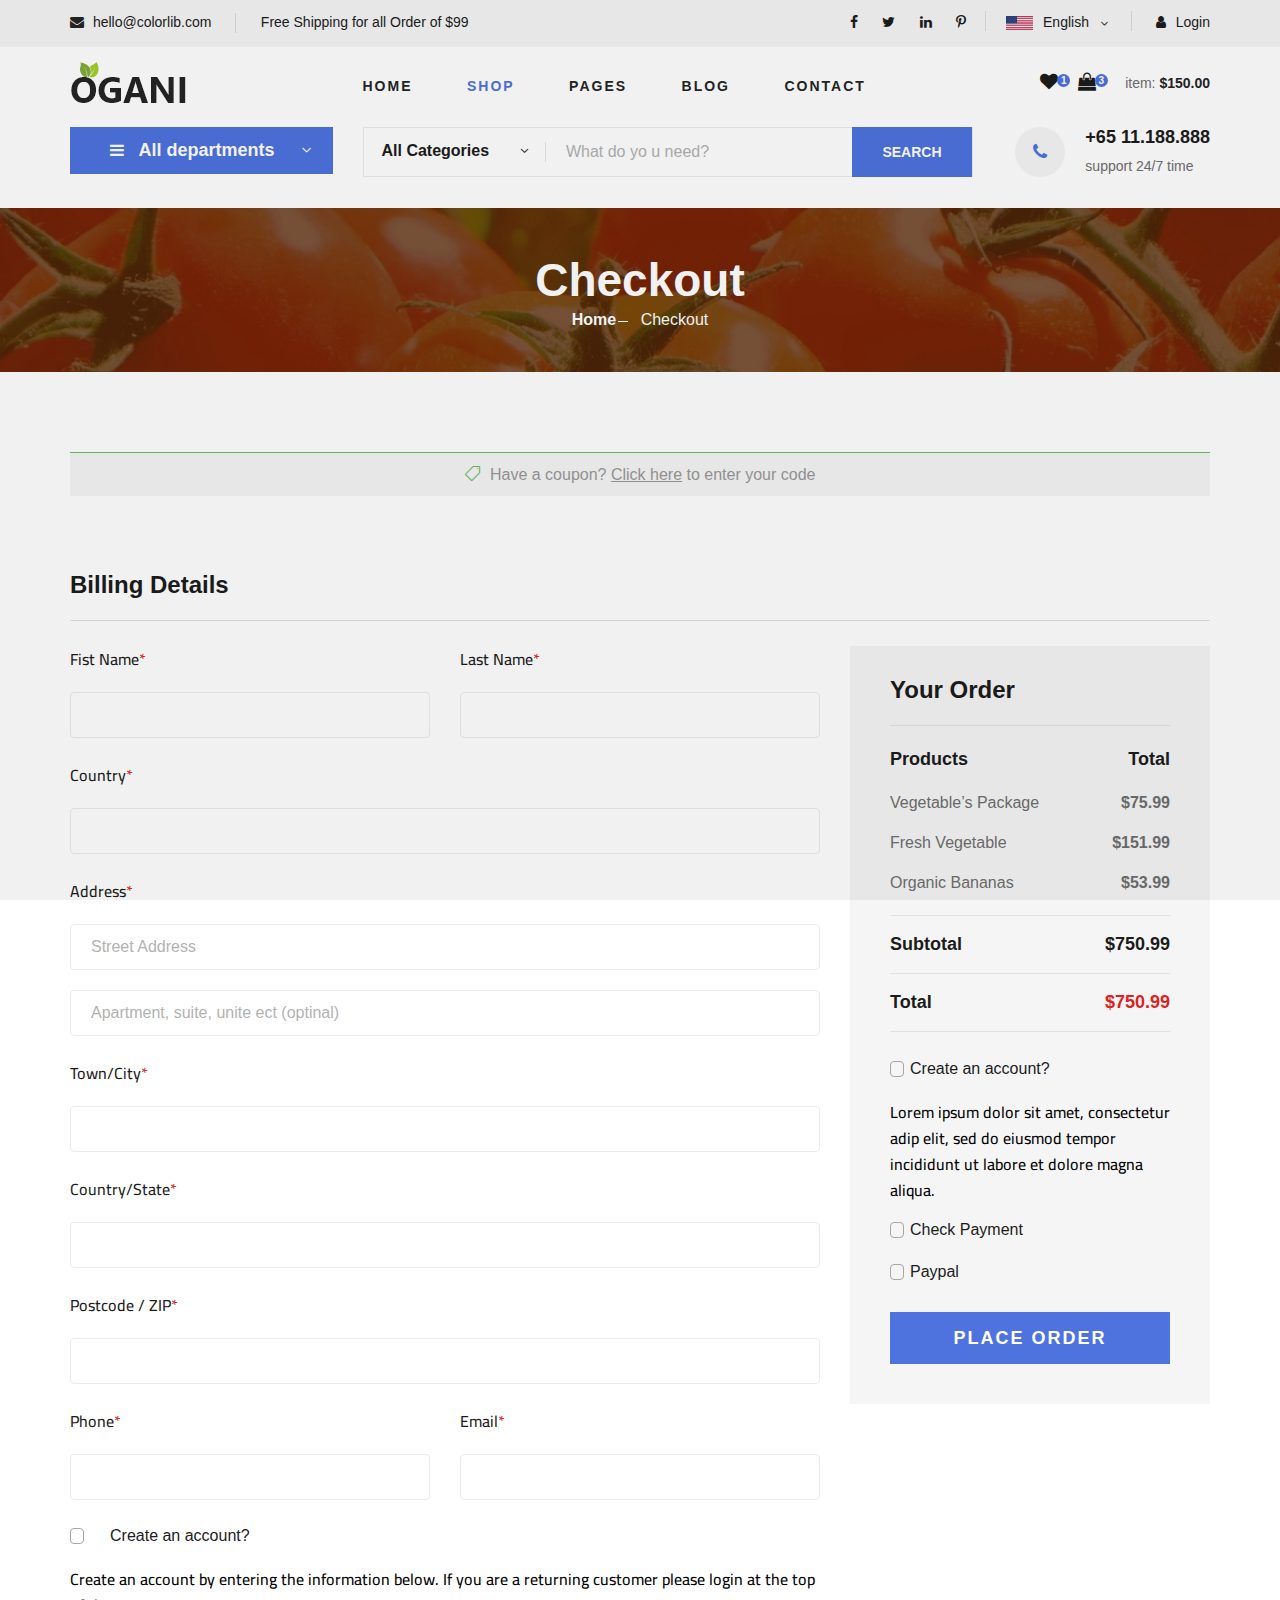
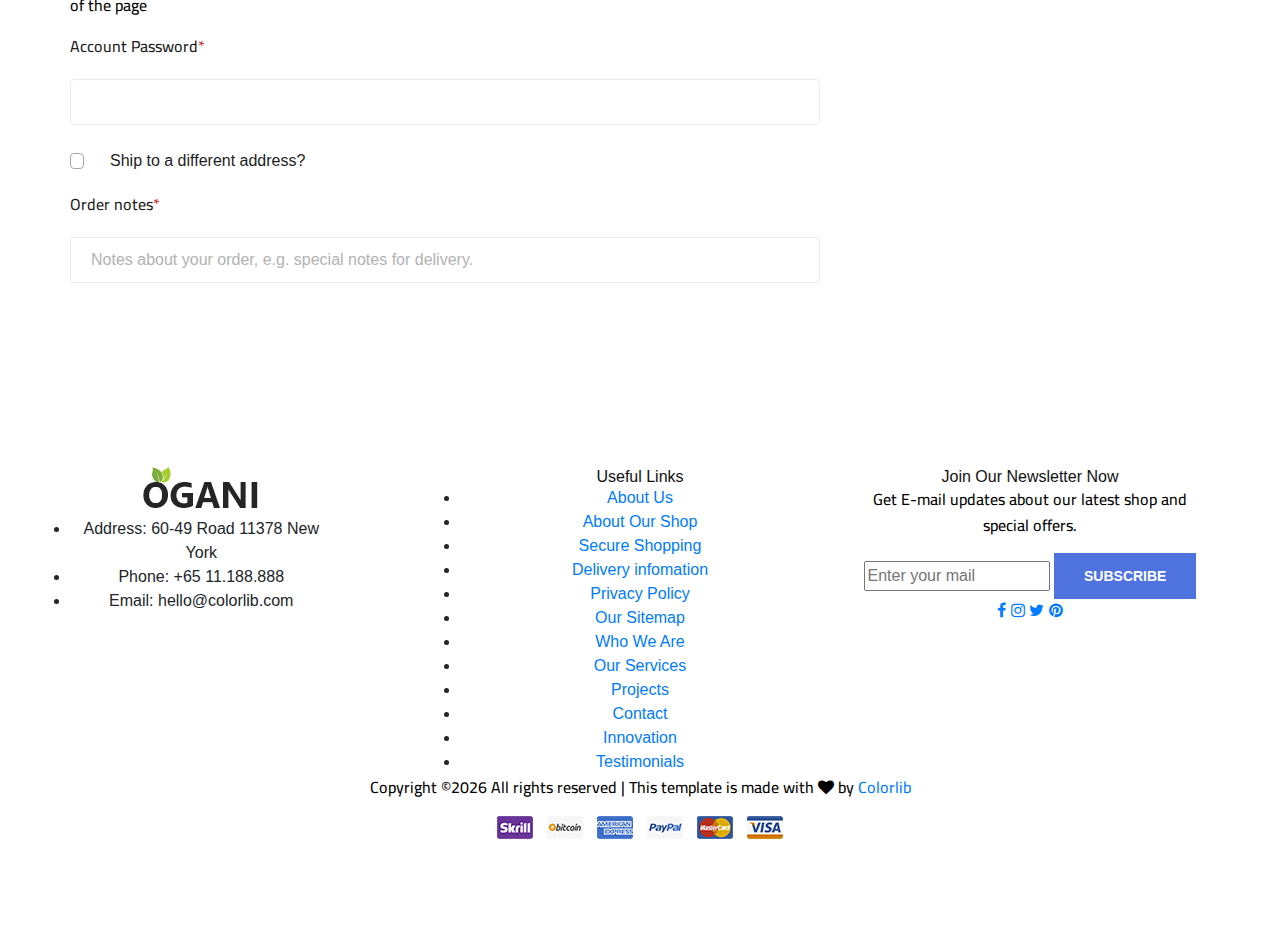
<file: ogani-master/checkout.html>
<!DOCTYPE html>
<html lang="zxx">

<head>
    <meta charset="UTF-8">
    <meta name="description" content="Ogani Template">
    <meta name="keywords" content="Ogani, unica, creative, html">
    <meta name="viewport" content="width=device-width, initial-scale=1.0">
    <meta http-equiv="X-UA-Compatible" content="ie=edge">
    <title>Ogani | Template</title>

    <!-- Google Font -->
    <link href="https://fonts.googleapis.com/css2?family=Cairo:wght@200;300;400;600;900&display=swap" rel="stylesheet">

    <!-- Css Styles -->
    <link rel="stylesheet" href="css/bootstrap.min.css" type="text/css">
    <link rel="stylesheet" href="css/font-awesome.min.css" type="text/css">
    <link rel="stylesheet" href="css/elegant-icons.css" type="text/css">
    <link rel="stylesheet" href="css/nice-select.css" type="text/css">
    <link rel="stylesheet" href="css/jquery-ui.min.css" type="text/css">
    <link rel="stylesheet" href="css/owl.carousel.min.css" type="text/css">
    <link rel="stylesheet" href="css/slicknav.min.css" type="text/css">
    <link rel="stylesheet" href="css/style.css" type="text/css">
</head>

<body>
    <!-- Page Preloder -->
    <div id="preloder">
        <div class="loader"></div>
    </div>

    <!-- Humberger Begin -->
    <div class="humberger__menu__overlay"></div>
    <div class="humberger__menu__wrapper">
        <div class="humberger__menu__logo">
            <a href="#"><img src="img/logo.png" alt=""></a>
        </div>
        <div class="humberger__menu__cart">
            <ul>
                <li><a href="#"><i class="fa fa-heart"></i> <span>1</span></a></li>
                <li><a href="#"><i class="fa fa-shopping-bag"></i> <span>3</span></a></li>
            </ul>
            <div class="header__cart__price">item: <span>$150.00</span></div>
        </div>
        <div class="humberger__menu__widget">
            <div class="header__top__right__language">
                <img src="img/language.png" alt="">
                <div>English</div>
                <span class="arrow_carrot-down"></span>
                <ul>
                    <li><a href="#">Spanis</a></li>
                    <li><a href="#">English</a></li>
                </ul>
            </div>
            <div class="header__top__right__auth">
                <a href="#"><i class="fa fa-user"></i> Login</a>
            </div>
        </div>
        <nav class="humberger__menu__nav mobile-menu">
            <ul>
                <li class="active"><a href="./index.html">Home</a></li>
                <li><a href="./shop-grid.html">Shop</a></li>
                <li><a href="#">Pages</a>
                    <ul class="header__menu__dropdown">
                        <li><a href="./shop-details.html">Shop Details</a></li>
                        <li><a href="./shoping-cart.html">Shoping Cart</a></li>
                        <li><a href="./checkout.html">Check Out</a></li>
                        <li><a href="./blog-details.html">Blog Details</a></li>
                    </ul>
                </li>
                <li><a href="./blog.html">Blog</a></li>
                <li><a href="./contact.html">Contact</a></li>
            </ul>
        </nav>
        <div id="mobile-menu-wrap"></div>
        <div class="header__top__right__social">
            <a href="#"><i class="fa fa-facebook"></i></a>
            <a href="#"><i class="fa fa-twitter"></i></a>
            <a href="#"><i class="fa fa-linkedin"></i></a>
            <a href="#"><i class="fa fa-pinterest-p"></i></a>
        </div>
        <div class="humberger__menu__contact">
            <ul>
                <li><i class="fa fa-envelope"></i> hello@colorlib.com</li>
                <li>Free Shipping for all Order of $99</li>
            </ul>
        </div>
    </div>
    <!-- Humberger End -->

    <!-- Header Section Begin -->
    <header class="header">
        <div class="header__top">
            <div class="container">
                <div class="row">
                    <div class="col-lg-6">
                        <div class="header__top__left">
                            <ul>
                                <li><i class="fa fa-envelope"></i> hello@colorlib.com</li>
                                <li>Free Shipping for all Order of $99</li>
                            </ul>
                        </div>
                    </div>
                    <div class="col-lg-6">
                        <div class="header__top__right">
                            <div class="header__top__right__social">
                                <a href="#"><i class="fa fa-facebook"></i></a>
                                <a href="#"><i class="fa fa-twitter"></i></a>
                                <a href="#"><i class="fa fa-linkedin"></i></a>
                                <a href="#"><i class="fa fa-pinterest-p"></i></a>
                            </div>
                            <div class="header__top__right__language">
                                <img src="img/language.png" alt="">
                                <div>English</div>
                                <span class="arrow_carrot-down"></span>
                                <ul>
                                    <li><a href="#">Spanis</a></li>
                                    <li><a href="#">English</a></li>
                                </ul>
                            </div>
                            <div class="header__top__right__auth">
                                <a href="#"><i class="fa fa-user"></i> Login</a>
                            </div>
                        </div>
                    </div>
                </div>
            </div>
        </div>
        <div class="container">
            <div class="row">
                <div class="col-lg-3">
                    <div class="header__logo">
                        <a href="./index.html"><img src="img/logo.png" alt=""></a>
                    </div>
                </div>
                <div class="col-lg-6">
                    <nav class="header__menu">
                        <ul>
                            <li><a href="./index.html">Home</a></li>
                            <li class="active"><a href="./shop-grid.html">Shop</a></li>
                            <li><a href="#">Pages</a>
                                <ul class="header__menu__dropdown">
                                    <li><a href="./shop-details.html">Shop Details</a></li>
                                    <li><a href="./shoping-cart.html">Shoping Cart</a></li>
                                    <li><a href="./checkout.html">Check Out</a></li>
                                    <li><a href="./blog-details.html">Blog Details</a></li>
                                </ul>
                            </li>
                            <li><a href="./blog.html">Blog</a></li>
                            <li><a href="./contact.html">Contact</a></li>
                        </ul>
                    </nav>
                </div>
                <div class="col-lg-3">
                    <div class="header__cart">
                        <ul>
                            <li><a href="#"><i class="fa fa-heart"></i> <span>1</span></a></li>
                            <li><a href="#"><i class="fa fa-shopping-bag"></i> <span>3</span></a></li>
                        </ul>
                        <div class="header__cart__price">item: <span>$150.00</span></div>
                    </div>
                </div>
            </div>
            <div class="humberger__open">
                <i class="fa fa-bars"></i>
            </div>
        </div>
    </header>
    <!-- Header Section End -->

    <!-- Hero Section Begin -->
    <section class="hero hero-normal">
        <div class="container">
            <div class="row">
                <div class="col-lg-3">
                    <div class="hero__categories">
                        <div class="hero__categories__all">
                            <i class="fa fa-bars"></i>
                            <span>All departments</span>
                        </div>
                        <ul>
                            <li><a href="#">Fresh Meat</a></li>
                            <li><a href="#">Vegetables</a></li>
                            <li><a href="#">Fruit & Nut Gifts</a></li>
                            <li><a href="#">Fresh Berries</a></li>
                            <li><a href="#">Ocean Foods</a></li>
                            <li><a href="#">Butter & Eggs</a></li>
                            <li><a href="#">Fastfood</a></li>
                            <li><a href="#">Fresh Onion</a></li>
                            <li><a href="#">Papayaya & Crisps</a></li>
                            <li><a href="#">Oatmeal</a></li>
                            <li><a href="#">Fresh Bananas</a></li>
                        </ul>
                    </div>
                </div>
                <div class="col-lg-9">
                    <div class="hero__search">
                        <div class="hero__search__form">
                            <form action="#">
                                <div class="hero__search__categories">
                                    All Categories
                                    <span class="arrow_carrot-down"></span>
                                </div>
                                <input type="text" placeholder="What do yo u need?">
                                <button type="submit" class="site-btn">SEARCH</button>
                            </form>
                        </div>
                        <div class="hero__search__phone">
                            <div class="hero__search__phone__icon">
                                <i class="fa fa-phone"></i>
                            </div>
                            <div class="hero__search__phone__text">
                                <h5>+65 11.188.888</h5>
                                <span>support 24/7 time</span>
                            </div>
                        </div>
                    </div>
                </div>
            </div>
        </div>
    </section>
    <!-- Hero Section End -->

    <!-- Breadcrumb Section Begin -->
    <section class="breadcrumb-section set-bg" data-setbg="img/breadcrumb.jpg">
        <div class="container">
            <div class="row">
                <div class="col-lg-12 text-center">
                    <div class="breadcrumb__text">
                        <h2>Checkout</h2>
                        <div class="breadcrumb__option">
                            <a href="./index.html">Home</a>
                            <span>Checkout</span>
                        </div>
                    </div>
                </div>
            </div>
        </div>
    </section>
    <!-- Breadcrumb Section End -->

    <!-- Checkout Section Begin -->
    <section class="checkout spad">
        <div class="container">
            <div class="row">
                <div class="col-lg-12">
                    <h6><span class="icon_tag_alt"></span> Have a coupon? <a href="#">Click here</a> to enter your code
                    </h6>
                </div>
            </div>
            <div class="checkout__form">
                <h4>Billing Details</h4>
                <form action="#">
                    <div class="row">
                        <div class="col-lg-8 col-md-6">
                            <div class="row">
                                <div class="col-lg-6">
                                    <div class="checkout__input">
                                        <p>Fist Name<span>*</span></p>
                                        <input type="text">
                                    </div>
                                </div>
                                <div class="col-lg-6">
                                    <div class="checkout__input">
                                        <p>Last Name<span>*</span></p>
                                        <input type="text">
                                    </div>
                                </div>
                            </div>
                            <div class="checkout__input">
                                <p>Country<span>*</span></p>
                                <input type="text">
                            </div>
                            <div class="checkout__input">
                                <p>Address<span>*</span></p>
                                <input type="text" placeholder="Street Address" class="checkout__input__add">
                                <input type="text" placeholder="Apartment, suite, unite ect (optinal)">
                            </div>
                            <div class="checkout__input">
                                <p>Town/City<span>*</span></p>
                                <input type="text">
                            </div>
                            <div class="checkout__input">
                                <p>Country/State<span>*</span></p>
                                <input type="text">
                            </div>
                            <div class="checkout__input">
                                <p>Postcode / ZIP<span>*</span></p>
                                <input type="text">
                            </div>
                            <div class="row">
                                <div class="col-lg-6">
                                    <div class="checkout__input">
                                        <p>Phone<span>*</span></p>
                                        <input type="text">
                                    </div>
                                </div>
                                <div class="col-lg-6">
                                    <div class="checkout__input">
                                        <p>Email<span>*</span></p>
                                        <input type="text">
                                    </div>
                                </div>
                            </div>
                            <div class="checkout__input__checkbox">
                                <label for="acc">
                                    Create an account?
                                    <input type="checkbox" id="acc">
                                    <span class="checkmark"></span>
                                </label>
                            </div>
                            <p>Create an account by entering the information below. If you are a returning customer
                                please login at the top of the page</p>
                            <div class="checkout__input">
                                <p>Account Password<span>*</span></p>
                                <input type="text">
                            </div>
                            <div class="checkout__input__checkbox">
                                <label for="diff-acc">
                                    Ship to a different address?
                                    <input type="checkbox" id="diff-acc">
                                    <span class="checkmark"></span>
                                </label>
                            </div>
                            <div class="checkout__input">
                                <p>Order notes<span>*</span></p>
                                <input type="text"
                                    placeholder="Notes about your order, e.g. special notes for delivery.">
                            </div>
                        </div>
                        <div class="col-lg-4 col-md-6">
                            <div class="checkout__order">
                                <h4>Your Order</h4>
                                <div class="checkout__order__products">Products <span>Total</span></div>
                                <ul>
                                    <li>Vegetable’s Package <span>$75.99</span></li>
                                    <li>Fresh Vegetable <span>$151.99</span></li>
                                    <li>Organic Bananas <span>$53.99</span></li>
                                </ul>
                                <div class="checkout__order__subtotal">Subtotal <span>$750.99</span></div>
                                <div class="checkout__order__total">Total <span>$750.99</span></div>
                                <div class="checkout__input__checkbox">
                                    <label for="acc-or">
                                        Create an account?
                                        <input type="checkbox" id="acc-or">
                                        <span class="checkmark"></span>
                                    </label>
                                </div>
                                <p>Lorem ipsum dolor sit amet, consectetur adip elit, sed do eiusmod tempor incididunt
                                    ut labore et dolore magna aliqua.</p>
                                <div class="checkout__input__checkbox">
                                    <label for="payment">
                                        Check Payment
                                        <input type="checkbox" id="payment">
                                        <span class="checkmark"></span>
                                    </label>
                                </div>
                                <div class="checkout__input__checkbox">
                                    <label for="paypal">
                                        Paypal
                                        <input type="checkbox" id="paypal">
                                        <span class="checkmark"></span>
                                    </label>
                                </div>
                                <button type="submit" class="site-btn">PLACE ORDER</button>
                            </div>
                        </div>
                    </div>
                </form>
            </div>
        </div>
    </section>
    <!-- Checkout Section End -->

    <!-- Footer Section Begin -->
    <footer class="footer spad">
        <div class="container">
            <div class="row">
                <div class="col-lg-3 col-md-6 col-sm-6">
                    <div class="footer__about">
                        <div class="footer__about__logo">
                            <a href="./index.html"><img src="img/logo.png" alt=""></a>
                        </div>
                        <ul>
                            <li>Address: 60-49 Road 11378 New York</li>
                            <li>Phone: +65 11.188.888</li>
                            <li>Email: hello@colorlib.com</li>
                        </ul>
                    </div>
                </div>
                <div class="col-lg-4 col-md-6 col-sm-6 offset-lg-1">
                    <div class="footer__widget">
                        <h6>Useful Links</h6>
                        <ul>
                            <li><a href="#">About Us</a></li>
                            <li><a href="#">About Our Shop</a></li>
                            <li><a href="#">Secure Shopping</a></li>
                            <li><a href="#">Delivery infomation</a></li>
                            <li><a href="#">Privacy Policy</a></li>
                            <li><a href="#">Our Sitemap</a></li>
                        </ul>
                        <ul>
                            <li><a href="#">Who We Are</a></li>
                            <li><a href="#">Our Services</a></li>
                            <li><a href="#">Projects</a></li>
                            <li><a href="#">Contact</a></li>
                            <li><a href="#">Innovation</a></li>
                            <li><a href="#">Testimonials</a></li>
                        </ul>
                    </div>
                </div>
                <div class="col-lg-4 col-md-12">
                    <div class="footer__widget">
                        <h6>Join Our Newsletter Now</h6>
                        <p>Get E-mail updates about our latest shop and special offers.</p>
                        <form action="#">
                            <input type="text" placeholder="Enter your mail">
                            <button type="submit" class="site-btn">Subscribe</button>
                        </form>
                        <div class="footer__widget__social">
                            <a href="#"><i class="fa fa-facebook"></i></a>
                            <a href="#"><i class="fa fa-instagram"></i></a>
                            <a href="#"><i class="fa fa-twitter"></i></a>
                            <a href="#"><i class="fa fa-pinterest"></i></a>
                        </div>
                    </div>
                </div>
            </div>
            <div class="row">
                <div class="col-lg-12">
                    <div class="footer__copyright">
                        <div class="footer__copyright__text"><p><!-- Link back to Colorlib can't be removed. Template is licensed under CC BY 3.0. -->
  Copyright &copy;<script>document.write(new Date().getFullYear());</script> All rights reserved | This template is made with <i class="fa fa-heart" aria-hidden="true"></i> by <a href="https://colorlib.com" target="_blank">Colorlib</a>
  <!-- Link back to Colorlib can't be removed. Template is licensed under CC BY 3.0. --></p></div>
                        <div class="footer__copyright__payment"><img src="img/payment-item.png" alt=""></div>
                    </div>
                </div>
            </div>
        </div>
    </footer>
    <!-- Footer Section End -->

    <!-- Js Plugins -->
    <script src="js/jquery-3.3.1.min.js"></script>
    <script src="js/bootstrap.min.js"></script>
    <script src="js/jquery.nice-select.min.js"></script>
    <script src="js/jquery-ui.min.js"></script>
    <script src="js/jquery.slicknav.js"></script>
    <script src="js/mixitup.min.js"></script>
    <script src="js/owl.carousel.min.js"></script>
    <script src="js/main.js"></script>

 

</body>

</html>
</file>
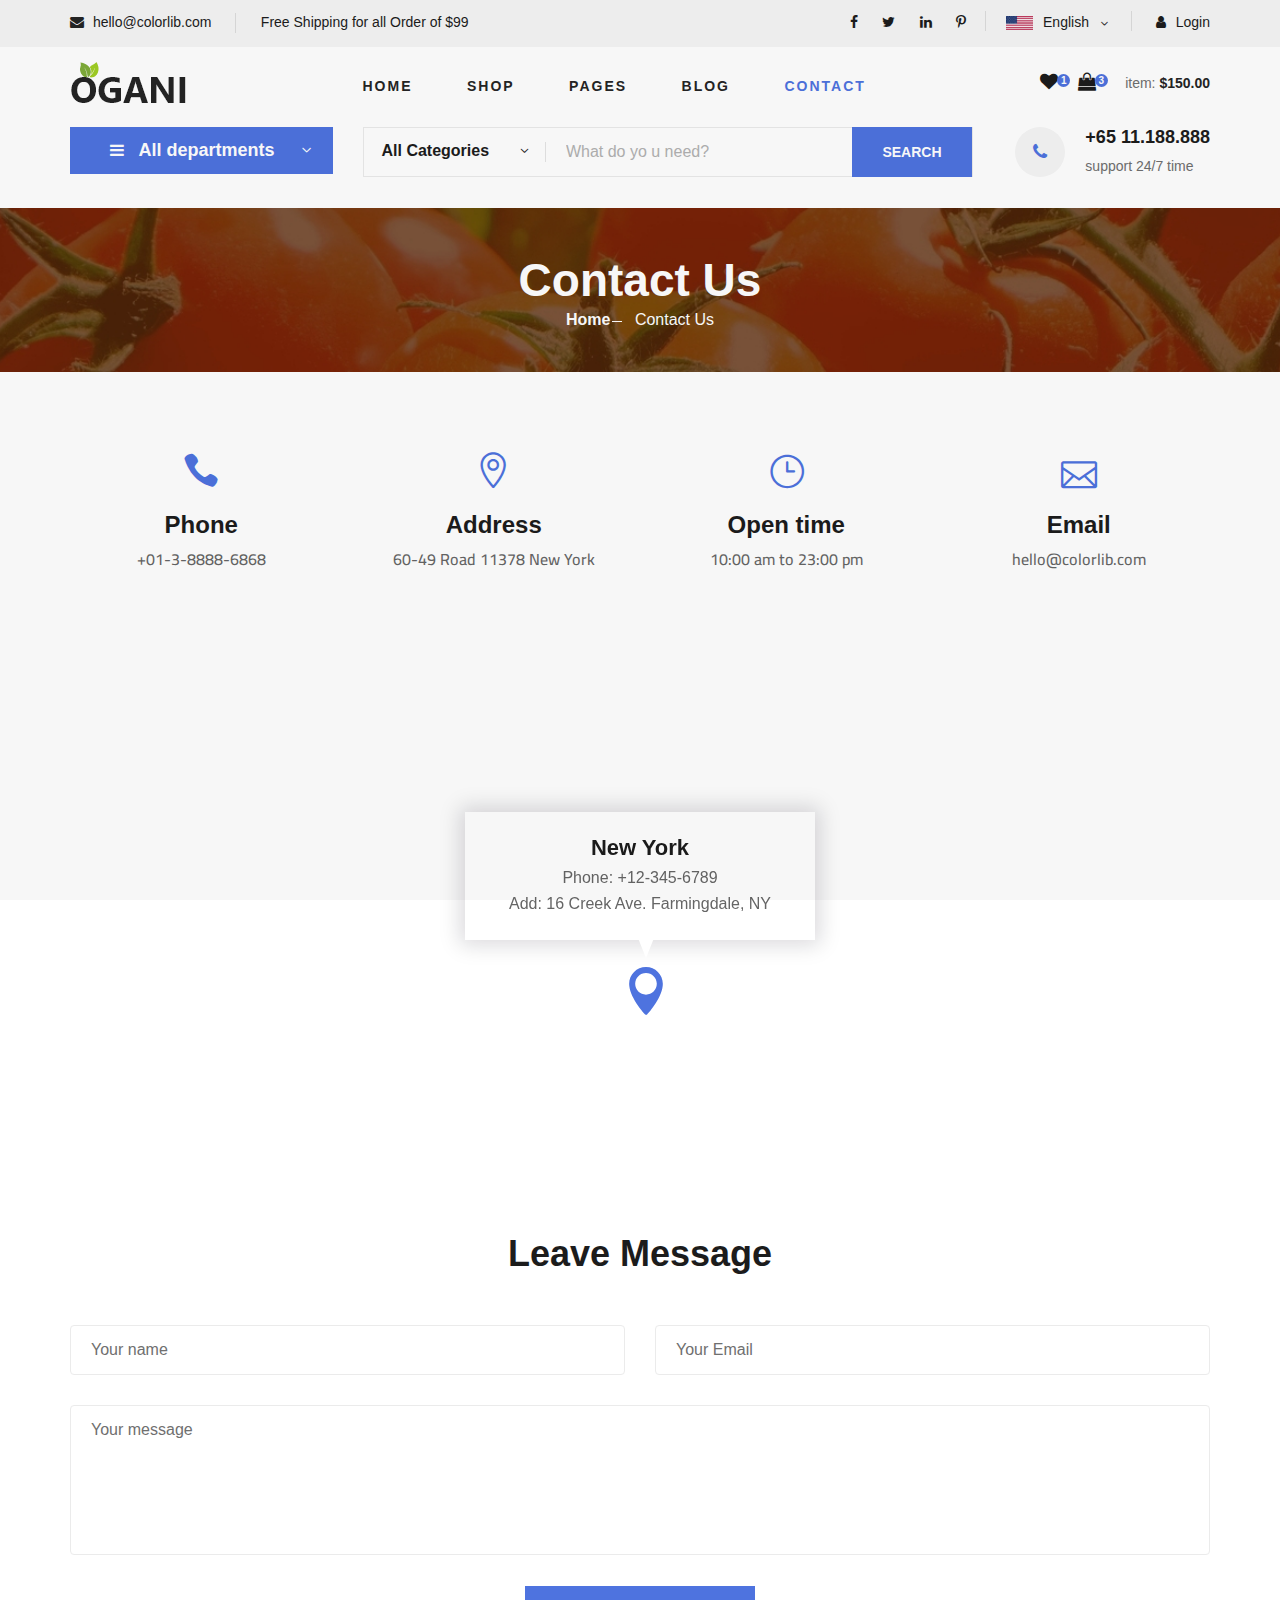
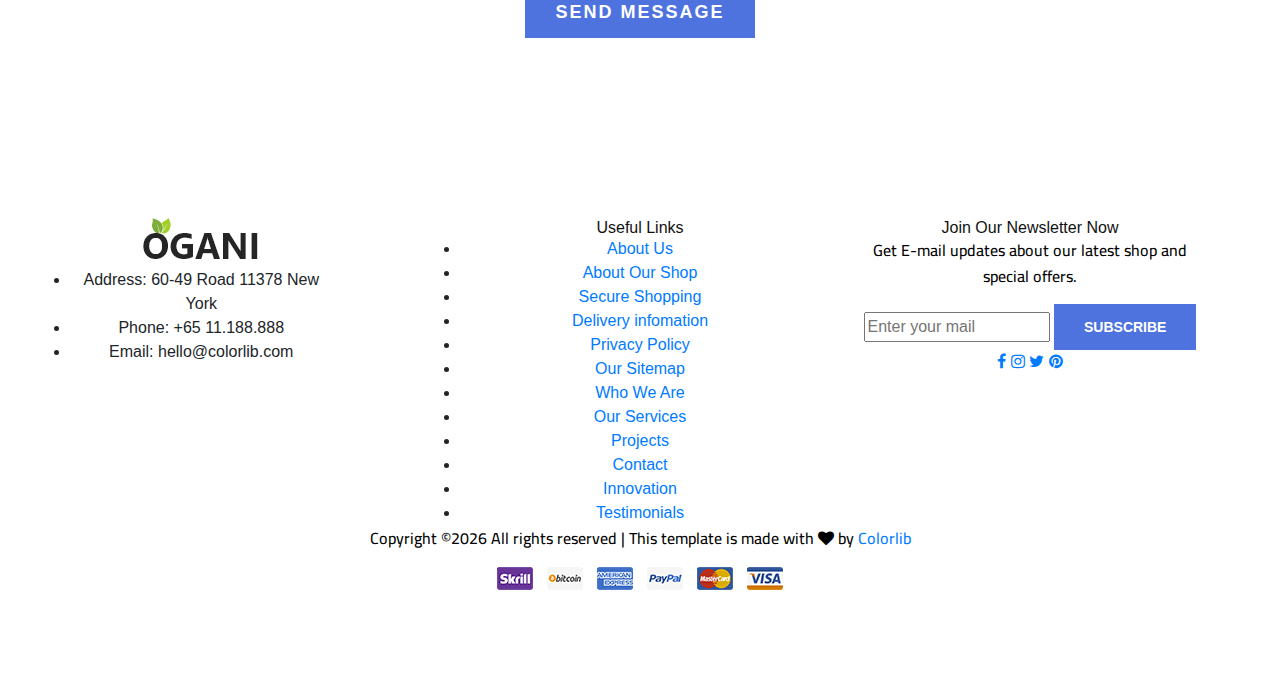
<file: ogani-master/contact.html>
<!DOCTYPE html>
<html lang="zxx">

<head>
    <meta charset="UTF-8">
    <meta name="description" content="Ogani Template">
    <meta name="keywords" content="Ogani, unica, creative, html">
    <meta name="viewport" content="width=device-width, initial-scale=1.0">
    <meta http-equiv="X-UA-Compatible" content="ie=edge">
    <title>Ogani | Template</title>

    <!-- Google Font -->
    <link href="https://fonts.googleapis.com/css2?family=Cairo:wght@200;300;400;600;900&display=swap" rel="stylesheet">

    <!-- Css Styles -->
    <link rel="stylesheet" href="css/bootstrap.min.css" type="text/css">
    <link rel="stylesheet" href="css/font-awesome.min.css" type="text/css">
    <link rel="stylesheet" href="css/elegant-icons.css" type="text/css">
    <link rel="stylesheet" href="css/nice-select.css" type="text/css">
    <link rel="stylesheet" href="css/jquery-ui.min.css" type="text/css">
    <link rel="stylesheet" href="css/owl.carousel.min.css" type="text/css">
    <link rel="stylesheet" href="css/slicknav.min.css" type="text/css">
    <link rel="stylesheet" href="css/style.css" type="text/css">
</head>

<body>
    <!-- Page Preloder -->
    <div id="preloder">
        <div class="loader"></div>
    </div>

    <!-- Humberger Begin -->
    <div class="humberger__menu__overlay"></div>
    <div class="humberger__menu__wrapper">
        <div class="humberger__menu__logo">
            <a href="#"><img src="img/logo.png" alt=""></a>
        </div>
        <div class="humberger__menu__cart">
            <ul>
                <li><a href="#"><i class="fa fa-heart"></i> <span>1</span></a></li>
                <li><a href="#"><i class="fa fa-shopping-bag"></i> <span>3</span></a></li>
            </ul>
            <div class="header__cart__price">item: <span>$150.00</span></div>
        </div>
        <div class="humberger__menu__widget">
            <div class="header__top__right__language">
                <img src="img/language.png" alt="">
                <div>English</div>
                <span class="arrow_carrot-down"></span>
                <ul>
                    <li><a href="#">Spanis</a></li>
                    <li><a href="#">English</a></li>
                </ul>
            </div>
            <div class="header__top__right__auth">
                <a href="#"><i class="fa fa-user"></i> Login</a>
            </div>
        </div>
        <nav class="humberger__menu__nav mobile-menu">
            <ul>
                <li class="active"><a href="./index.html">Home</a></li>
                <li><a href="./shop-grid.html">Shop</a></li>
                <li><a href="#">Pages</a>
                    <ul class="header__menu__dropdown">
                        <li><a href="./shop-details.html">Shop Details</a></li>
                        <li><a href="./shoping-cart.html">Shoping Cart</a></li>
                        <li><a href="./checkout.html">Check Out</a></li>
                        <li><a href="./blog-details.html">Blog Details</a></li>
                    </ul>
                </li>
                <li><a href="./blog.html">Blog</a></li>
                <li><a href="./contact.html">Contact</a></li>
            </ul>
        </nav>
        <div id="mobile-menu-wrap"></div>
        <div class="header__top__right__social">
            <a href="#"><i class="fa fa-facebook"></i></a>
            <a href="#"><i class="fa fa-twitter"></i></a>
            <a href="#"><i class="fa fa-linkedin"></i></a>
            <a href="#"><i class="fa fa-pinterest-p"></i></a>
        </div>
        <div class="humberger__menu__contact">
            <ul>
                <li><i class="fa fa-envelope"></i> hello@colorlib.com</li>
                <li>Free Shipping for all Order of $99</li>
            </ul>
        </div>
    </div>
    <!-- Humberger End -->

    <!-- Header Section Begin -->
    <header class="header">
        <div class="header__top">
            <div class="container">
                <div class="row">
                    <div class="col-lg-6">
                        <div class="header__top__left">
                            <ul>
                                <li><i class="fa fa-envelope"></i> hello@colorlib.com</li>
                                <li>Free Shipping for all Order of $99</li>
                            </ul>
                        </div>
                    </div>
                    <div class="col-lg-6">
                        <div class="header__top__right">
                            <div class="header__top__right__social">
                                <a href="#"><i class="fa fa-facebook"></i></a>
                                <a href="#"><i class="fa fa-twitter"></i></a>
                                <a href="#"><i class="fa fa-linkedin"></i></a>
                                <a href="#"><i class="fa fa-pinterest-p"></i></a>
                            </div>
                            <div class="header__top__right__language">
                                <img src="img/language.png" alt="">
                                <div>English</div>
                                <span class="arrow_carrot-down"></span>
                                <ul>
                                    <li><a href="#">Spanis</a></li>
                                    <li><a href="#">English</a></li>
                                </ul>
                            </div>
                            <div class="header__top__right__auth">
                                <a href="#"><i class="fa fa-user"></i> Login</a>
                            </div>
                        </div>
                    </div>
                </div>
            </div>
        </div>
        <div class="container">
            <div class="row">
                <div class="col-lg-3">
                    <div class="header__logo">
                        <a href="./index.html"><img src="img/logo.png" alt=""></a>
                    </div>
                </div>
                <div class="col-lg-6">
                    <nav class="header__menu">
                        <ul>
                            <li><a href="./index.html">Home</a></li>
                            <li><a href="./shop-grid.html">Shop</a></li>
                            <li><a href="#">Pages</a>
                                <ul class="header__menu__dropdown">
                                    <li><a href="./shop-details.html">Shop Details</a></li>
                                    <li><a href="./shoping-cart.html">Shoping Cart</a></li>
                                    <li><a href="./checkout.html">Check Out</a></li>
                                    <li><a href="./blog-details.html">Blog Details</a></li>
                                </ul>
                            </li>
                            <li><a href="./blog.html">Blog</a></li>
                            <li class="active"><a href="./contact.html">Contact</a></li>
                        </ul>
                    </nav>
                </div>
                <div class="col-lg-3">
                    <div class="header__cart">
                        <ul>
                            <li><a href="#"><i class="fa fa-heart"></i> <span>1</span></a></li>
                            <li><a href="#"><i class="fa fa-shopping-bag"></i> <span>3</span></a></li>
                        </ul>
                        <div class="header__cart__price">item: <span>$150.00</span></div>
                    </div>
                </div>
            </div>
            <div class="humberger__open">
                <i class="fa fa-bars"></i>
            </div>
        </div>
    </header>
    <!-- Header Section End -->

    <!-- Hero Section Begin -->
    <section class="hero hero-normal">
        <div class="container">
            <div class="row">
                <div class="col-lg-3">
                    <div class="hero__categories">
                        <div class="hero__categories__all">
                            <i class="fa fa-bars"></i>
                            <span>All departments</span>
                        </div>
                        <ul>
                            <li><a href="#">Fresh Meat</a></li>
                            <li><a href="#">Vegetables</a></li>
                            <li><a href="#">Fruit & Nut Gifts</a></li>
                            <li><a href="#">Fresh Berries</a></li>
                            <li><a href="#">Ocean Foods</a></li>
                            <li><a href="#">Butter & Eggs</a></li>
                            <li><a href="#">Fastfood</a></li>
                            <li><a href="#">Fresh Onion</a></li>
                            <li><a href="#">Papayaya & Crisps</a></li>
                            <li><a href="#">Oatmeal</a></li>
                            <li><a href="#">Fresh Bananas</a></li>
                        </ul>
                    </div>
                </div>
                <div class="col-lg-9">
                    <div class="hero__search">
                        <div class="hero__search__form">
                            <form action="#">
                                <div class="hero__search__categories">
                                    All Categories
                                    <span class="arrow_carrot-down"></span>
                                </div>
                                <input type="text" placeholder="What do yo u need?">
                                <button type="submit" class="site-btn">SEARCH</button>
                            </form>
                        </div>
                        <div class="hero__search__phone">
                            <div class="hero__search__phone__icon">
                                <i class="fa fa-phone"></i>
                            </div>
                            <div class="hero__search__phone__text">
                                <h5>+65 11.188.888</h5>
                                <span>support 24/7 time</span>
                            </div>
                        </div>
                    </div>
                </div>
            </div>
        </div>
    </section>
    <!-- Hero Section End -->

    <!-- Breadcrumb Section Begin -->
    <section class="breadcrumb-section set-bg" data-setbg="img/breadcrumb.jpg">
        <div class="container">
            <div class="row">
                <div class="col-lg-12 text-center">
                    <div class="breadcrumb__text">
                        <h2>Contact Us</h2>
                        <div class="breadcrumb__option">
                            <a href="./index.html">Home</a>
                            <span>Contact Us</span>
                        </div>
                    </div>
                </div>
            </div>
        </div>
    </section>
    <!-- Breadcrumb Section End -->

    <!-- Contact Section Begin -->
    <section class="contact spad">
        <div class="container">
            <div class="row">
                <div class="col-lg-3 col-md-3 col-sm-6 text-center">
                    <div class="contact__widget">
                        <span class="icon_phone"></span>
                        <h4>Phone</h4>
                        <p>+01-3-8888-6868</p>
                    </div>
                </div>
                <div class="col-lg-3 col-md-3 col-sm-6 text-center">
                    <div class="contact__widget">
                        <span class="icon_pin_alt"></span>
                        <h4>Address</h4>
                        <p>60-49 Road 11378 New York</p>
                    </div>
                </div>
                <div class="col-lg-3 col-md-3 col-sm-6 text-center">
                    <div class="contact__widget">
                        <span class="icon_clock_alt"></span>
                        <h4>Open time</h4>
                        <p>10:00 am to 23:00 pm</p>
                    </div>
                </div>
                <div class="col-lg-3 col-md-3 col-sm-6 text-center">
                    <div class="contact__widget">
                        <span class="icon_mail_alt"></span>
                        <h4>Email</h4>
                        <p>hello@colorlib.com</p>
                    </div>
                </div>
            </div>
        </div>
    </section>
    <!-- Contact Section End -->

    <!-- Map Begin -->
    <div class="map">
        <iframe
            src="https://www.google.com/maps/embed?pb=!1m18!1m12!1m3!1d49116.39176087041!2d-86.41867791216099!3d39.69977417971648!2m3!1f0!2f0!3f0!3m2!1i1024!2i768!4f13.1!3m3!1m2!1s0x886ca48c841038a1%3A0x70cfba96bf847f0!2sPlainfield%2C%20IN%2C%20USA!5e0!3m2!1sen!2sbd!4v1586106673811!5m2!1sen!2sbd"
            height="500" style="border:0;" allowfullscreen="" aria-hidden="false" tabindex="0"></iframe>
        <div class="map-inside">
            <i class="icon_pin"></i>
            <div class="inside-widget">
                <h4>New York</h4>
                <ul>
                    <li>Phone: +12-345-6789</li>
                    <li>Add: 16 Creek Ave. Farmingdale, NY</li>
                </ul>
            </div>
        </div>
    </div>
    <!-- Map End -->

    <!-- Contact Form Begin -->
    <div class="contact-form spad">
        <div class="container">
            <div class="row">
                <div class="col-lg-12">
                    <div class="contact__form__title">
                        <h2>Leave Message</h2>
                    </div>
                </div>
            </div>
            <form action="#">
                <div class="row">
                    <div class="col-lg-6 col-md-6">
                        <input type="text" placeholder="Your name">
                    </div>
                    <div class="col-lg-6 col-md-6">
                        <input type="text" placeholder="Your Email">
                    </div>
                    <div class="col-lg-12 text-center">
                        <textarea placeholder="Your message"></textarea>
                        <button type="submit" class="site-btn">SEND MESSAGE</button>
                    </div>
                </div>
            </form>
        </div>
    </div>
    <!-- Contact Form End -->

    <!-- Footer Section Begin -->
    <footer class="footer spad">
        <div class="container">
            <div class="row">
                <div class="col-lg-3 col-md-6 col-sm-6">
                    <div class="footer__about">
                        <div class="footer__about__logo">
                            <a href="./index.html"><img src="img/logo.png" alt=""></a>
                        </div>
                        <ul>
                            <li>Address: 60-49 Road 11378 New York</li>
                            <li>Phone: +65 11.188.888</li>
                            <li>Email: hello@colorlib.com</li>
                        </ul>
                    </div>
                </div>
                <div class="col-lg-4 col-md-6 col-sm-6 offset-lg-1">
                    <div class="footer__widget">
                        <h6>Useful Links</h6>
                        <ul>
                            <li><a href="#">About Us</a></li>
                            <li><a href="#">About Our Shop</a></li>
                            <li><a href="#">Secure Shopping</a></li>
                            <li><a href="#">Delivery infomation</a></li>
                            <li><a href="#">Privacy Policy</a></li>
                            <li><a href="#">Our Sitemap</a></li>
                        </ul>
                        <ul>
                            <li><a href="#">Who We Are</a></li>
                            <li><a href="#">Our Services</a></li>
                            <li><a href="#">Projects</a></li>
                            <li><a href="#">Contact</a></li>
                            <li><a href="#">Innovation</a></li>
                            <li><a href="#">Testimonials</a></li>
                        </ul>
                    </div>
                </div>
                <div class="col-lg-4 col-md-12">
                    <div class="footer__widget">
                        <h6>Join Our Newsletter Now</h6>
                        <p>Get E-mail updates about our latest shop and special offers.</p>
                        <form action="#">
                            <input type="text" placeholder="Enter your mail">
                            <button type="submit" class="site-btn">Subscribe</button>
                        </form>
                        <div class="footer__widget__social">
                            <a href="#"><i class="fa fa-facebook"></i></a>
                            <a href="#"><i class="fa fa-instagram"></i></a>
                            <a href="#"><i class="fa fa-twitter"></i></a>
                            <a href="#"><i class="fa fa-pinterest"></i></a>
                        </div>
                    </div>
                </div>
            </div>
            <div class="row">
                <div class="col-lg-12">
                    <div class="footer__copyright">
                        <div class="footer__copyright__text"><p><!-- Link back to Colorlib can't be removed. Template is licensed under CC BY 3.0. -->
  Copyright &copy;<script>document.write(new Date().getFullYear());</script> All rights reserved | This template is made with <i class="fa fa-heart" aria-hidden="true"></i> by <a href="https://colorlib.com" target="_blank">Colorlib</a>
  <!-- Link back to Colorlib can't be removed. Template is licensed under CC BY 3.0. --></p></div>
                        <div class="footer__copyright__payment"><img src="img/payment-item.png" alt=""></div>
                    </div>
                </div>
            </div>
        </div>
    </footer>
    <!-- Footer Section End -->

    <!-- Js Plugins -->
    <script src="js/jquery-3.3.1.min.js"></script>
    <script src="js/bootstrap.min.js"></script>
    <script src="js/jquery.nice-select.min.js"></script>
    <script src="js/jquery-ui.min.js"></script>
    <script src="js/jquery.slicknav.js"></script>
    <script src="js/mixitup.min.js"></script>
    <script src="js/owl.carousel.min.js"></script>
    <script src="js/main.js"></script>



</body>

</html>
</file>
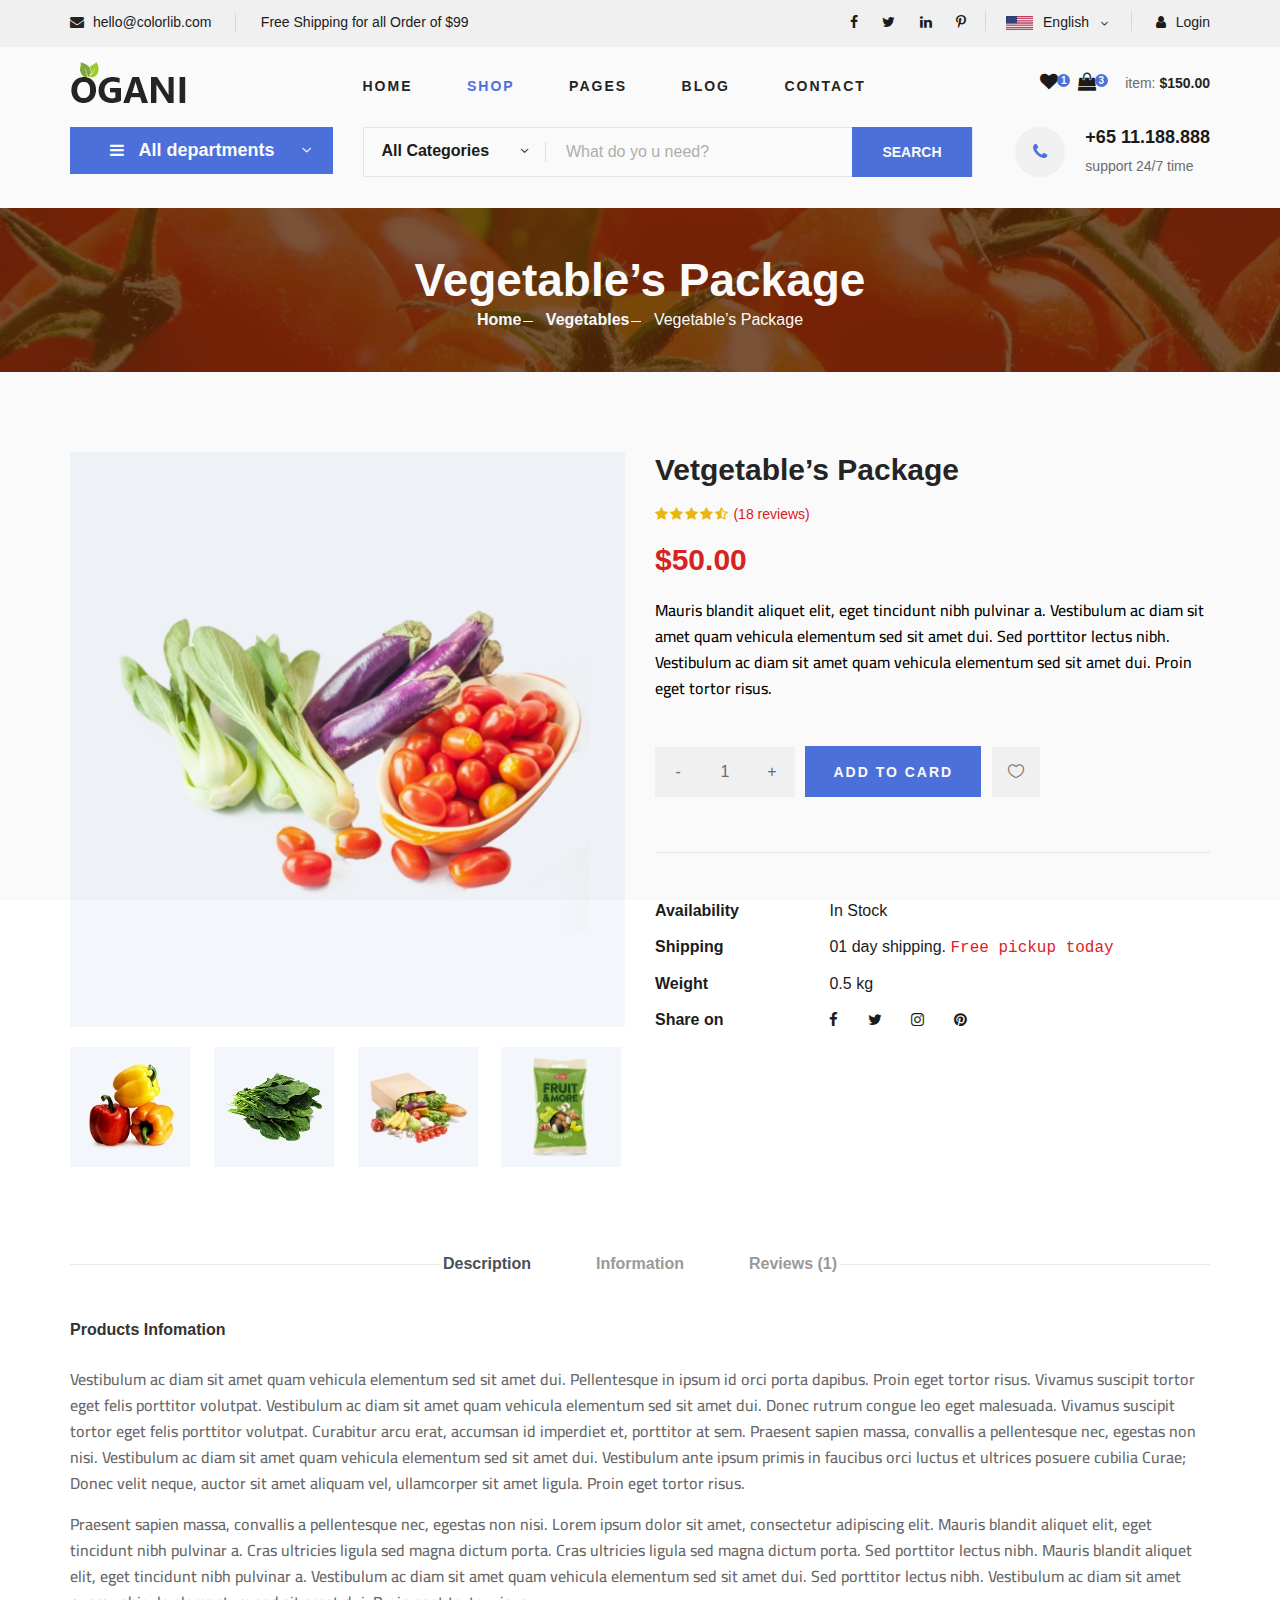
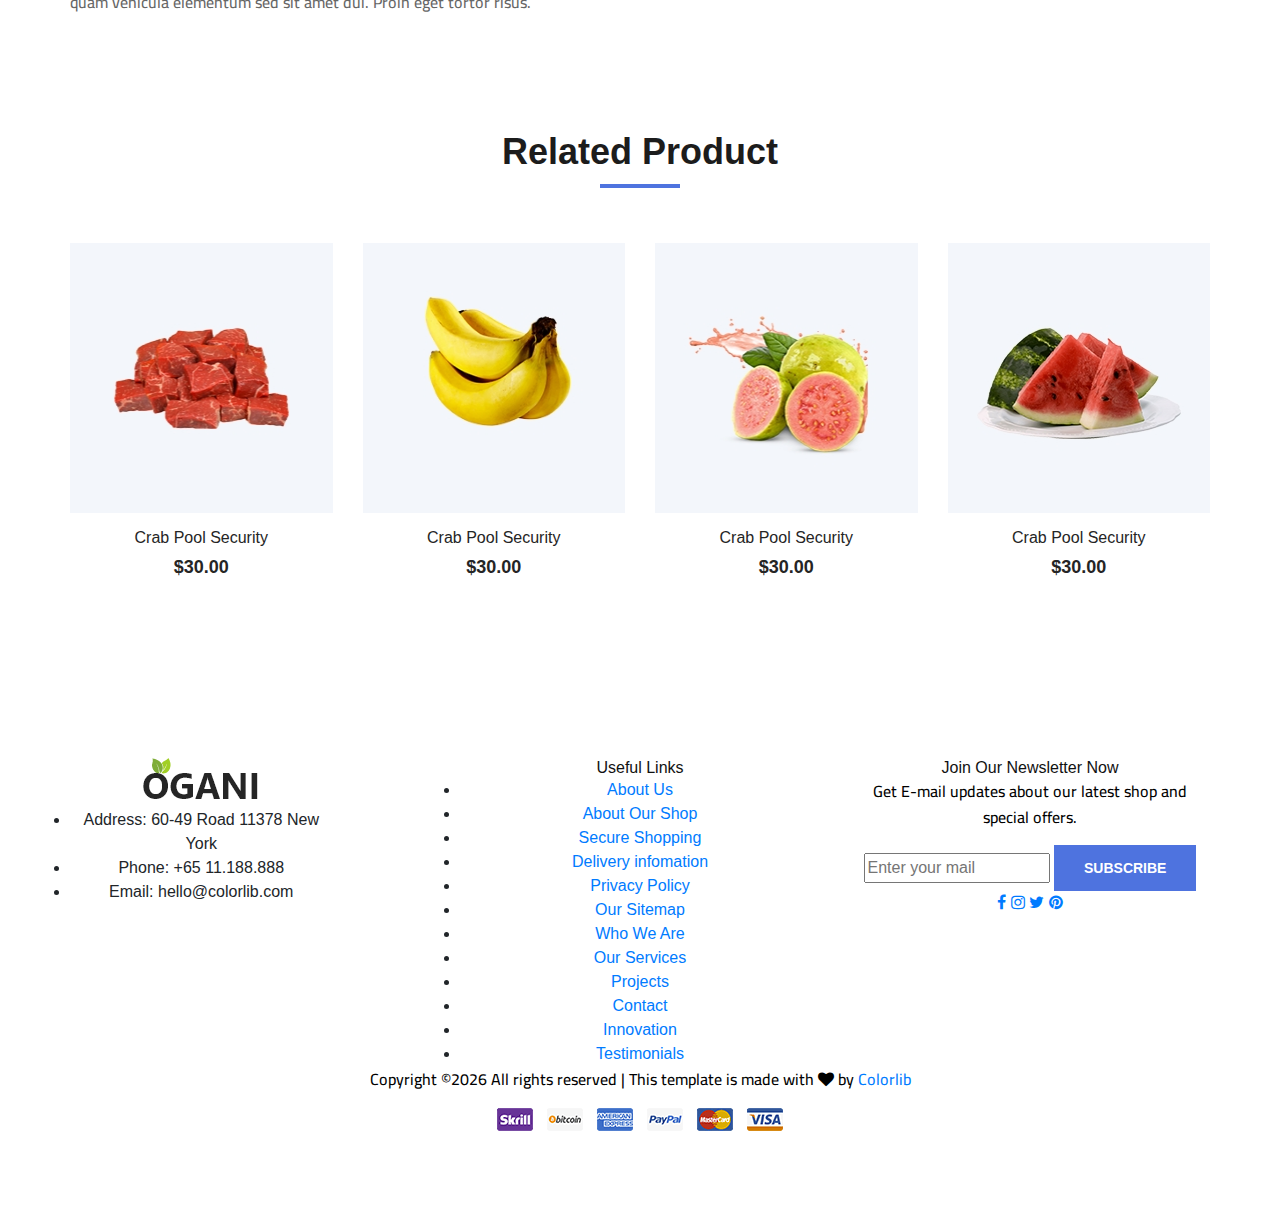
<file: ogani-master/shop-details.html>
<!DOCTYPE html>
<html lang="zxx">

<head>
    <meta charset="UTF-8">
    <meta name="description" content="Ogani Template">
    <meta name="keywords" content="Ogani, unica, creative, html">
    <meta name="viewport" content="width=device-width, initial-scale=1.0">
    <meta http-equiv="X-UA-Compatible" content="ie=edge">
    <title>Ogani | Template</title>

    <!-- Google Font -->
    <link href="https://fonts.googleapis.com/css2?family=Cairo:wght@200;300;400;600;900&display=swap" rel="stylesheet">

    <!-- Css Styles -->
    <link rel="stylesheet" href="css/bootstrap.min.css" type="text/css">
    <link rel="stylesheet" href="css/font-awesome.min.css" type="text/css">
    <link rel="stylesheet" href="css/elegant-icons.css" type="text/css">
    <link rel="stylesheet" href="css/nice-select.css" type="text/css">
    <link rel="stylesheet" href="css/jquery-ui.min.css" type="text/css">
    <link rel="stylesheet" href="css/owl.carousel.min.css" type="text/css">
    <link rel="stylesheet" href="css/slicknav.min.css" type="text/css">
    <link rel="stylesheet" href="css/style.css" type="text/css">
</head>

<body>
    <!-- Page Preloder -->
    <div id="preloder">
        <div class="loader"></div>
    </div>

    <!-- Humberger Begin -->
    <div class="humberger__menu__overlay"></div>
    <div class="humberger__menu__wrapper">
        <div class="humberger__menu__logo">
            <a href="#"><img src="img/logo.png" alt=""></a>
        </div>
        <div class="humberger__menu__cart">
            <ul>
                <li><a href="#"><i class="fa fa-heart"></i> <span>1</span></a></li>
                <li><a href="#"><i class="fa fa-shopping-bag"></i> <span>3</span></a></li>
            </ul>
            <div class="header__cart__price">item: <span>$150.00</span></div>
        </div>
        <div class="humberger__menu__widget">
            <div class="header__top__right__language">
                <img src="img/language.png" alt="">
                <div>English</div>
                <span class="arrow_carrot-down"></span>
                <ul>
                    <li><a href="#">Spanis</a></li>
                    <li><a href="#">English</a></li>
                </ul>
            </div>
            <div class="header__top__right__auth">
                <a href="#"><i class="fa fa-user"></i> Login</a>
            </div>
        </div>
        <nav class="humberger__menu__nav mobile-menu">
            <ul>
                <li class="active"><a href="./index.html">Home</a></li>
                <li><a href="./shop-grid.html">Shop</a></li>
                <li><a href="#">Pages</a>
                    <ul class="header__menu__dropdown">
                        <li><a href="./shop-details.html">Shop Details</a></li>
                        <li><a href="./shoping-cart.html">Shoping Cart</a></li>
                        <li><a href="./checkout.html">Check Out</a></li>
                        <li><a href="./blog-details.html">Blog Details</a></li>
                    </ul>
                </li>
                <li><a href="./blog.html">Blog</a></li>
                <li><a href="./contact.html">Contact</a></li>
            </ul>
        </nav>
        <div id="mobile-menu-wrap"></div>
        <div class="header__top__right__social">
            <a href="#"><i class="fa fa-facebook"></i></a>
            <a href="#"><i class="fa fa-twitter"></i></a>
            <a href="#"><i class="fa fa-linkedin"></i></a>
            <a href="#"><i class="fa fa-pinterest-p"></i></a>
        </div>
        <div class="humberger__menu__contact">
            <ul>
                <li><i class="fa fa-envelope"></i> hello@colorlib.com</li>
                <li>Free Shipping for all Order of $99</li>
            </ul>
        </div>
    </div>
    <!-- Humberger End -->

    <!-- Header Section Begin -->
    <header class="header">
        <div class="header__top">
            <div class="container">
                <div class="row">
                    <div class="col-lg-6">
                        <div class="header__top__left">
                            <ul>
                                <li><i class="fa fa-envelope"></i> hello@colorlib.com</li>
                                <li>Free Shipping for all Order of $99</li>
                            </ul>
                        </div>
                    </div>
                    <div class="col-lg-6">
                        <div class="header__top__right">
                            <div class="header__top__right__social">
                                <a href="#"><i class="fa fa-facebook"></i></a>
                                <a href="#"><i class="fa fa-twitter"></i></a>
                                <a href="#"><i class="fa fa-linkedin"></i></a>
                                <a href="#"><i class="fa fa-pinterest-p"></i></a>
                            </div>
                            <div class="header__top__right__language">
                                <img src="img/language.png" alt="">
                                <div>English</div>
                                <span class="arrow_carrot-down"></span>
                                <ul>
                                    <li><a href="#">Spanis</a></li>
                                    <li><a href="#">English</a></li>
                                </ul>
                            </div>
                            <div class="header__top__right__auth">
                                <a href="#"><i class="fa fa-user"></i> Login</a>
                            </div>
                        </div>
                    </div>
                </div>
            </div>
        </div>
        <div class="container">
            <div class="row">
                <div class="col-lg-3">
                    <div class="header__logo">
                        <a href="./index.html"><img src="img/logo.png" alt=""></a>
                    </div>
                </div>
                <div class="col-lg-6">
                    <nav class="header__menu">
                        <ul>
                            <li><a href="./index.html">Home</a></li>
                            <li class="active"><a href="./shop-grid.html">Shop</a></li>
                            <li><a href="#">Pages</a>
                                <ul class="header__menu__dropdown">
                                    <li><a href="./shop-details.html">Shop Details</a></li>
                                    <li><a href="./shoping-cart.html">Shoping Cart</a></li>
                                    <li><a href="./checkout.html">Check Out</a></li>
                                    <li><a href="./blog-details.html">Blog Details</a></li>
                                </ul>
                            </li>
                            <li><a href="./blog.html">Blog</a></li>
                            <li><a href="./contact.html">Contact</a></li>
                        </ul>
                    </nav>
                </div>
                <div class="col-lg-3">
                    <div class="header__cart">
                        <ul>
                            <li><a href="#"><i class="fa fa-heart"></i> <span>1</span></a></li>
                            <li><a href="#"><i class="fa fa-shopping-bag"></i> <span>3</span></a></li>
                        </ul>
                        <div class="header__cart__price">item: <span>$150.00</span></div>
                    </div>
                </div>
            </div>
            <div class="humberger__open">
                <i class="fa fa-bars"></i>
            </div>
        </div>
    </header>
    <!-- Header Section End -->

    <!-- Hero Section Begin -->
    <section class="hero hero-normal">
        <div class="container">
            <div class="row">
                <div class="col-lg-3">
                    <div class="hero__categories">
                        <div class="hero__categories__all">
                            <i class="fa fa-bars"></i>
                            <span>All departments</span>
                        </div>
                        <ul>
                            <li><a href="#">Fresh Meat</a></li>
                            <li><a href="#">Vegetables</a></li>
                            <li><a href="#">Fruit & Nut Gifts</a></li>
                            <li><a href="#">Fresh Berries</a></li>
                            <li><a href="#">Ocean Foods</a></li>
                            <li><a href="#">Butter & Eggs</a></li>
                            <li><a href="#">Fastfood</a></li>
                            <li><a href="#">Fresh Onion</a></li>
                            <li><a href="#">Papayaya & Crisps</a></li>
                            <li><a href="#">Oatmeal</a></li>
                            <li><a href="#">Fresh Bananas</a></li>
                        </ul>
                    </div>
                </div>
                <div class="col-lg-9">
                    <div class="hero__search">
                        <div class="hero__search__form">
                            <form action="#">
                                <div class="hero__search__categories">
                                    All Categories
                                    <span class="arrow_carrot-down"></span>
                                </div>
                                <input type="text" placeholder="What do yo u need?">
                                <button type="submit" class="site-btn">SEARCH</button>
                            </form>
                        </div>
                        <div class="hero__search__phone">
                            <div class="hero__search__phone__icon">
                                <i class="fa fa-phone"></i>
                            </div>
                            <div class="hero__search__phone__text">
                                <h5>+65 11.188.888</h5>
                                <span>support 24/7 time</span>
                            </div>
                        </div>
                    </div>
                </div>
            </div>
        </div>
    </section>
    <!-- Hero Section End -->

    <!-- Breadcrumb Section Begin -->
    <section class="breadcrumb-section set-bg" data-setbg="img/breadcrumb.jpg">
        <div class="container">
            <div class="row">
                <div class="col-lg-12 text-center">
                    <div class="breadcrumb__text">
                        <h2>Vegetable’s Package</h2>
                        <div class="breadcrumb__option">
                            <a href="./index.html">Home</a>
                            <a href="./index.html">Vegetables</a>
                            <span>Vegetable’s Package</span>
                        </div>
                    </div>
                </div>
            </div>
        </div>
    </section>
    <!-- Breadcrumb Section End -->

    <!-- Product Details Section Begin -->
    <section class="product-details spad">
        <div class="container">
            <div class="row">
                <div class="col-lg-6 col-md-6">
                    <div class="product__details__pic">
                        <div class="product__details__pic__item">
                            <img class="product__details__pic__item--large"
                                src="img/product/details/product-details-1.jpg" alt="">
                        </div>
                        <div class="product__details__pic__slider owl-carousel">
                            <img data-imgbigurl="img/product/details/product-details-2.jpg"
                                src="img/product/details/thumb-1.jpg" alt="">
                            <img data-imgbigurl="img/product/details/product-details-3.jpg"
                                src="img/product/details/thumb-2.jpg" alt="">
                            <img data-imgbigurl="img/product/details/product-details-5.jpg"
                                src="img/product/details/thumb-3.jpg" alt="">
                            <img data-imgbigurl="img/product/details/product-details-4.jpg"
                                src="img/product/details/thumb-4.jpg" alt="">
                        </div>
                    </div>
                </div>
                <div class="col-lg-6 col-md-6">
                    <div class="product__details__text">
                        <h3>Vetgetable’s Package</h3>
                        <div class="product__details__rating">
                            <i class="fa fa-star"></i>
                            <i class="fa fa-star"></i>
                            <i class="fa fa-star"></i>
                            <i class="fa fa-star"></i>
                            <i class="fa fa-star-half-o"></i>
                            <span>(18 reviews)</span>
                        </div>
                        <div class="product__details__price">$50.00</div>
                        <p>Mauris blandit aliquet elit, eget tincidunt nibh pulvinar a. Vestibulum ac diam sit amet quam
                            vehicula elementum sed sit amet dui. Sed porttitor lectus nibh. Vestibulum ac diam sit amet
                            quam vehicula elementum sed sit amet dui. Proin eget tortor risus.</p>
                        <div class="product__details__quantity">
                            <div class="quantity">
                                <div class="pro-qty">
                                    <input type="text" value="1">
                                </div>
                            </div>
                        </div>
                        <a href="#" class="primary-btn">ADD TO CARD</a>
                        <a href="#" class="heart-icon"><span class="icon_heart_alt"></span></a>
                        <ul>
                            <li><b>Availability</b> <span>In Stock</span></li>
                            <li><b>Shipping</b> <span>01 day shipping. <samp>Free pickup today</samp></span></li>
                            <li><b>Weight</b> <span>0.5 kg</span></li>
                            <li><b>Share on</b>
                                <div class="share">
                                    <a href="#"><i class="fa fa-facebook"></i></a>
                                    <a href="#"><i class="fa fa-twitter"></i></a>
                                    <a href="#"><i class="fa fa-instagram"></i></a>
                                    <a href="#"><i class="fa fa-pinterest"></i></a>
                                </div>
                            </li>
                        </ul>
                    </div>
                </div>
                <div class="col-lg-12">
                    <div class="product__details__tab">
                        <ul class="nav nav-tabs" role="tablist">
                            <li class="nav-item">
                                <a class="nav-link active" data-toggle="tab" href="#tabs-1" role="tab"
                                    aria-selected="true">Description</a>
                            </li>
                            <li class="nav-item">
                                <a class="nav-link" data-toggle="tab" href="#tabs-2" role="tab"
                                    aria-selected="false">Information</a>
                            </li>
                            <li class="nav-item">
                                <a class="nav-link" data-toggle="tab" href="#tabs-3" role="tab"
                                    aria-selected="false">Reviews <span>(1)</span></a>
                            </li>
                        </ul>
                        <div class="tab-content">
                            <div class="tab-pane active" id="tabs-1" role="tabpanel">
                                <div class="product__details__tab__desc">
                                    <h6>Products Infomation</h6>
                                    <p>Vestibulum ac diam sit amet quam vehicula elementum sed sit amet dui.
                                        Pellentesque in ipsum id orci porta dapibus. Proin eget tortor risus. Vivamus
                                        suscipit tortor eget felis porttitor volutpat. Vestibulum ac diam sit amet quam
                                        vehicula elementum sed sit amet dui. Donec rutrum congue leo eget malesuada.
                                        Vivamus suscipit tortor eget felis porttitor volutpat. Curabitur arcu erat,
                                        accumsan id imperdiet et, porttitor at sem. Praesent sapien massa, convallis a
                                        pellentesque nec, egestas non nisi. Vestibulum ac diam sit amet quam vehicula
                                        elementum sed sit amet dui. Vestibulum ante ipsum primis in faucibus orci luctus
                                        et ultrices posuere cubilia Curae; Donec velit neque, auctor sit amet aliquam
                                        vel, ullamcorper sit amet ligula. Proin eget tortor risus.</p>
                                        <p>Praesent sapien massa, convallis a pellentesque nec, egestas non nisi. Lorem
                                        ipsum dolor sit amet, consectetur adipiscing elit. Mauris blandit aliquet
                                        elit, eget tincidunt nibh pulvinar a. Cras ultricies ligula sed magna dictum
                                        porta. Cras ultricies ligula sed magna dictum porta. Sed porttitor lectus
                                        nibh. Mauris blandit aliquet elit, eget tincidunt nibh pulvinar a.
                                        Vestibulum ac diam sit amet quam vehicula elementum sed sit amet dui. Sed
                                        porttitor lectus nibh. Vestibulum ac diam sit amet quam vehicula elementum
                                        sed sit amet dui. Proin eget tortor risus.</p>
                                </div>
                            </div>
                            <div class="tab-pane" id="tabs-2" role="tabpanel">
                                <div class="product__details__tab__desc">
                                    <h6>Products Infomation</h6>
                                    <p>Vestibulum ac diam sit amet quam vehicula elementum sed sit amet dui.
                                        Pellentesque in ipsum id orci porta dapibus. Proin eget tortor risus.
                                        Vivamus suscipit tortor eget felis porttitor volutpat. Vestibulum ac diam
                                        sit amet quam vehicula elementum sed sit amet dui. Donec rutrum congue leo
                                        eget malesuada. Vivamus suscipit tortor eget felis porttitor volutpat.
                                        Curabitur arcu erat, accumsan id imperdiet et, porttitor at sem. Praesent
                                        sapien massa, convallis a pellentesque nec, egestas non nisi. Vestibulum ac
                                        diam sit amet quam vehicula elementum sed sit amet dui. Vestibulum ante
                                        ipsum primis in faucibus orci luctus et ultrices posuere cubilia Curae;
                                        Donec velit neque, auctor sit amet aliquam vel, ullamcorper sit amet ligula.
                                        Proin eget tortor risus.</p>
                                    <p>Praesent sapien massa, convallis a pellentesque nec, egestas non nisi. Lorem
                                        ipsum dolor sit amet, consectetur adipiscing elit. Mauris blandit aliquet
                                        elit, eget tincidunt nibh pulvinar a. Cras ultricies ligula sed magna dictum
                                        porta. Cras ultricies ligula sed magna dictum porta. Sed porttitor lectus
                                        nibh. Mauris blandit aliquet elit, eget tincidunt nibh pulvinar a.</p>
                                </div>
                            </div>
                            <div class="tab-pane" id="tabs-3" role="tabpanel">
                                <div class="product__details__tab__desc">
                                    <h6>Products Infomation</h6>
                                    <p>Vestibulum ac diam sit amet quam vehicula elementum sed sit amet dui.
                                        Pellentesque in ipsum id orci porta dapibus. Proin eget tortor risus.
                                        Vivamus suscipit tortor eget felis porttitor volutpat. Vestibulum ac diam
                                        sit amet quam vehicula elementum sed sit amet dui. Donec rutrum congue leo
                                        eget malesuada. Vivamus suscipit tortor eget felis porttitor volutpat.
                                        Curabitur arcu erat, accumsan id imperdiet et, porttitor at sem. Praesent
                                        sapien massa, convallis a pellentesque nec, egestas non nisi. Vestibulum ac
                                        diam sit amet quam vehicula elementum sed sit amet dui. Vestibulum ante
                                        ipsum primis in faucibus orci luctus et ultrices posuere cubilia Curae;
                                        Donec velit neque, auctor sit amet aliquam vel, ullamcorper sit amet ligula.
                                        Proin eget tortor risus.</p>
                                </div>
                            </div>
                        </div>
                    </div>
                </div>
            </div>
        </div>
    </section>
    <!-- Product Details Section End -->

    <!-- Related Product Section Begin -->
    <section class="related-product">
        <div class="container">
            <div class="row">
                <div class="col-lg-12">
                    <div class="section-title related__product__title">
                        <h2>Related Product</h2>
                    </div>
                </div>
            </div>
            <div class="row">
                <div class="col-lg-3 col-md-4 col-sm-6">
                    <div class="product__item">
                        <div class="product__item__pic set-bg" data-setbg="img/product/product-1.jpg">
                            <ul class="product__item__pic__hover">
                                <li><a href="#"><i class="fa fa-heart"></i></a></li>
                                <li><a href="#"><i class="fa fa-retweet"></i></a></li>
                                <li><a href="#"><i class="fa fa-shopping-cart"></i></a></li>
                            </ul>
                        </div>
                        <div class="product__item__text">
                            <h6><a href="#">Crab Pool Security</a></h6>
                            <h5>$30.00</h5>
                        </div>
                    </div>
                </div>
                <div class="col-lg-3 col-md-4 col-sm-6">
                    <div class="product__item">
                        <div class="product__item__pic set-bg" data-setbg="img/product/product-2.jpg">
                            <ul class="product__item__pic__hover">
                                <li><a href="#"><i class="fa fa-heart"></i></a></li>
                                <li><a href="#"><i class="fa fa-retweet"></i></a></li>
                                <li><a href="#"><i class="fa fa-shopping-cart"></i></a></li>
                            </ul>
                        </div>
                        <div class="product__item__text">
                            <h6><a href="#">Crab Pool Security</a></h6>
                            <h5>$30.00</h5>
                        </div>
                    </div>
                </div>
                <div class="col-lg-3 col-md-4 col-sm-6">
                    <div class="product__item">
                        <div class="product__item__pic set-bg" data-setbg="img/product/product-3.jpg">
                            <ul class="product__item__pic__hover">
                                <li><a href="#"><i class="fa fa-heart"></i></a></li>
                                <li><a href="#"><i class="fa fa-retweet"></i></a></li>
                                <li><a href="#"><i class="fa fa-shopping-cart"></i></a></li>
                            </ul>
                        </div>
                        <div class="product__item__text">
                            <h6><a href="#">Crab Pool Security</a></h6>
                            <h5>$30.00</h5>
                        </div>
                    </div>
                </div>
                <div class="col-lg-3 col-md-4 col-sm-6">
                    <div class="product__item">
                        <div class="product__item__pic set-bg" data-setbg="img/product/product-7.jpg">
                            <ul class="product__item__pic__hover">
                                <li><a href="#"><i class="fa fa-heart"></i></a></li>
                                <li><a href="#"><i class="fa fa-retweet"></i></a></li>
                                <li><a href="#"><i class="fa fa-shopping-cart"></i></a></li>
                            </ul>
                        </div>
                        <div class="product__item__text">
                            <h6><a href="#">Crab Pool Security</a></h6>
                            <h5>$30.00</h5>
                        </div>
                    </div>
                </div>
            </div>
        </div>
    </section>
    <!-- Related Product Section End -->

    <!-- Footer Section Begin -->
    <footer class="footer spad">
        <div class="container">
            <div class="row">
                <div class="col-lg-3 col-md-6 col-sm-6">
                    <div class="footer__about">
                        <div class="footer__about__logo">
                            <a href="./index.html"><img src="img/logo.png" alt=""></a>
                        </div>
                        <ul>
                            <li>Address: 60-49 Road 11378 New York</li>
                            <li>Phone: +65 11.188.888</li>
                            <li>Email: hello@colorlib.com</li>
                        </ul>
                    </div>
                </div>
                <div class="col-lg-4 col-md-6 col-sm-6 offset-lg-1">
                    <div class="footer__widget">
                        <h6>Useful Links</h6>
                        <ul>
                            <li><a href="#">About Us</a></li>
                            <li><a href="#">About Our Shop</a></li>
                            <li><a href="#">Secure Shopping</a></li>
                            <li><a href="#">Delivery infomation</a></li>
                            <li><a href="#">Privacy Policy</a></li>
                            <li><a href="#">Our Sitemap</a></li>
                        </ul>
                        <ul>
                            <li><a href="#">Who We Are</a></li>
                            <li><a href="#">Our Services</a></li>
                            <li><a href="#">Projects</a></li>
                            <li><a href="#">Contact</a></li>
                            <li><a href="#">Innovation</a></li>
                            <li><a href="#">Testimonials</a></li>
                        </ul>
                    </div>
                </div>
                <div class="col-lg-4 col-md-12">
                    <div class="footer__widget">
                        <h6>Join Our Newsletter Now</h6>
                        <p>Get E-mail updates about our latest shop and special offers.</p>
                        <form action="#">
                            <input type="text" placeholder="Enter your mail">
                            <button type="submit" class="site-btn">Subscribe</button>
                        </form>
                        <div class="footer__widget__social">
                            <a href="#"><i class="fa fa-facebook"></i></a>
                            <a href="#"><i class="fa fa-instagram"></i></a>
                            <a href="#"><i class="fa fa-twitter"></i></a>
                            <a href="#"><i class="fa fa-pinterest"></i></a>
                        </div>
                    </div>
                </div>
            </div>
            <div class="row">
                <div class="col-lg-12">
                    <div class="footer__copyright">
                        <div class="footer__copyright__text"><p><!-- Link back to Colorlib can't be removed. Template is licensed under CC BY 3.0. -->
  Copyright &copy;<script>document.write(new Date().getFullYear());</script> All rights reserved | This template is made with <i class="fa fa-heart" aria-hidden="true"></i> by <a href="https://colorlib.com" target="_blank">Colorlib</a>
  <!-- Link back to Colorlib can't be removed. Template is licensed under CC BY 3.0. --></p></div>
                        <div class="footer__copyright__payment"><img src="img/payment-item.png" alt=""></div>
                    </div>
                </div>
            </div>
        </div>
    </footer>
    <!-- Footer Section End -->

    <!-- Js Plugins -->
    <script src="js/jquery-3.3.1.min.js"></script>
    <script src="js/bootstrap.min.js"></script>
    <script src="js/jquery.nice-select.min.js"></script>
    <script src="js/jquery-ui.min.js"></script>
    <script src="js/jquery.slicknav.js"></script>
    <script src="js/mixitup.min.js"></script>
    <script src="js/owl.carousel.min.js"></script>
    <script src="js/main.js"></script>


</body>

</html>
</file>
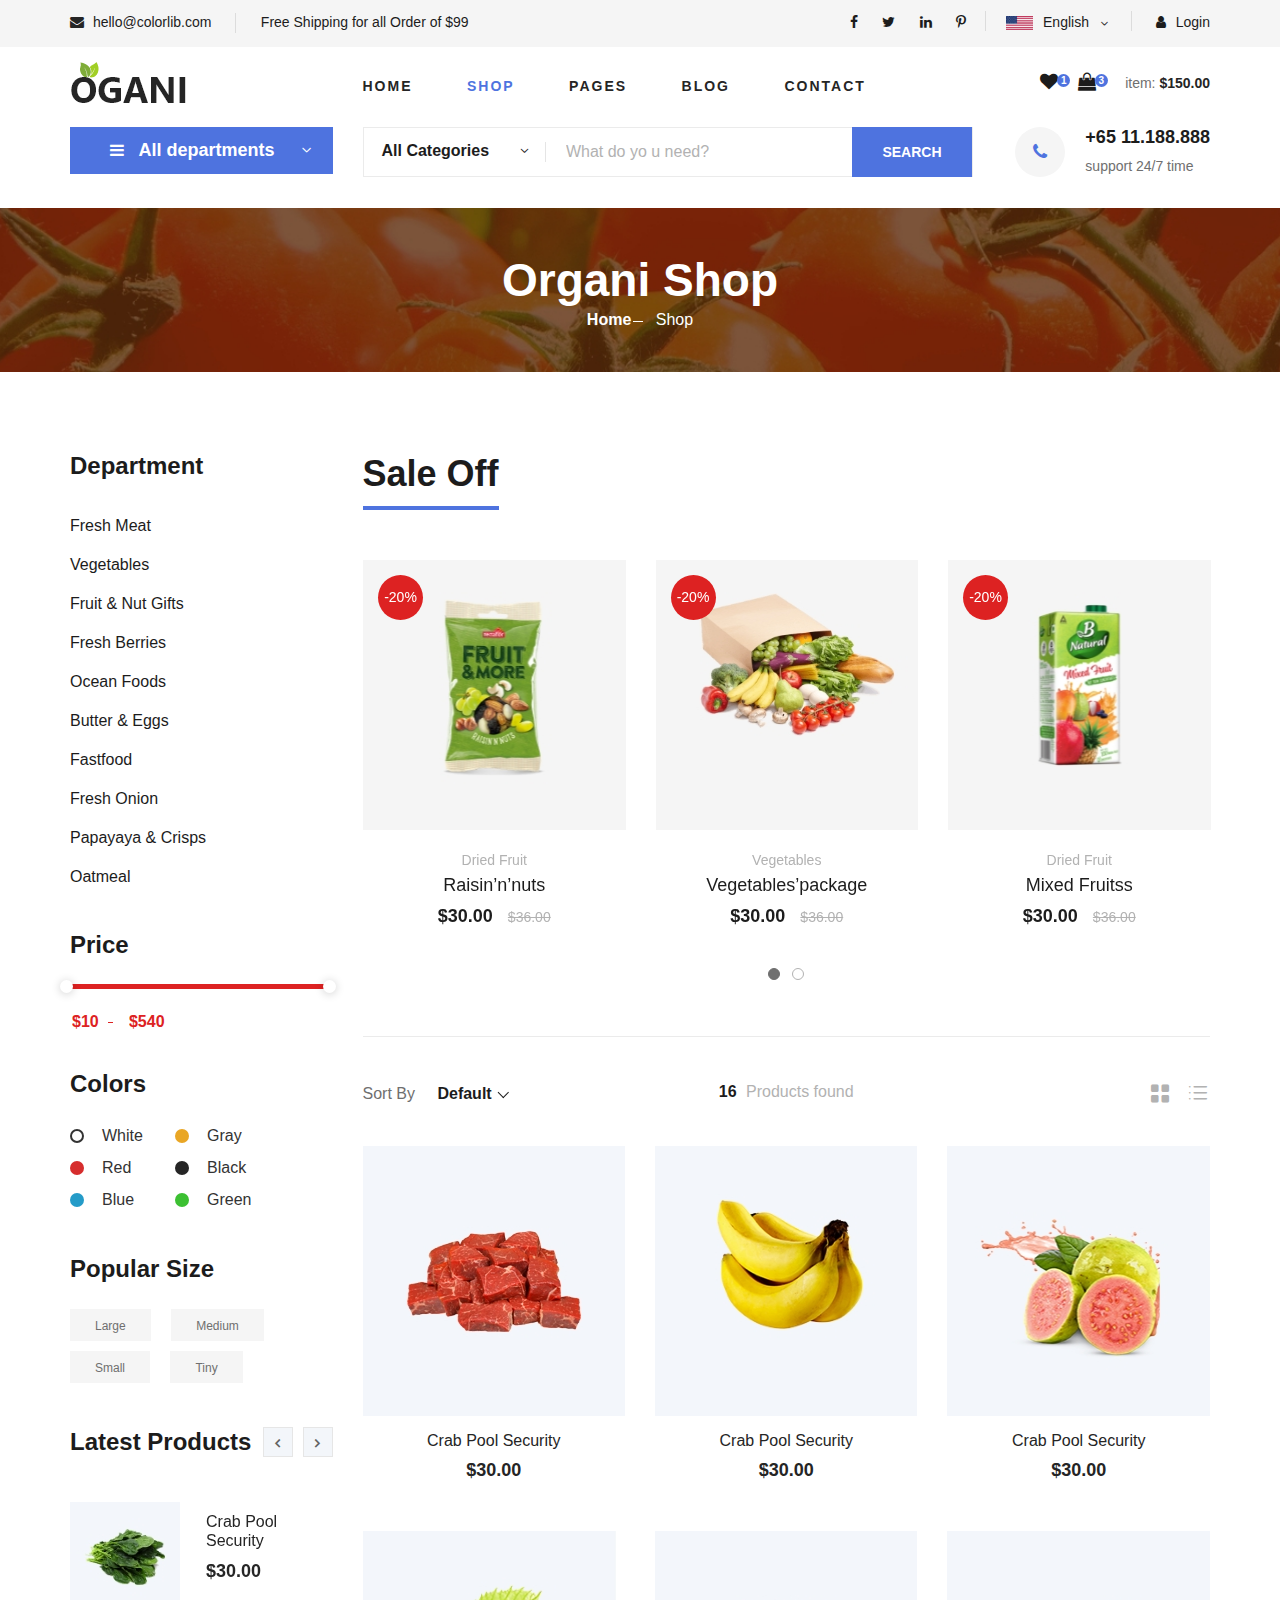
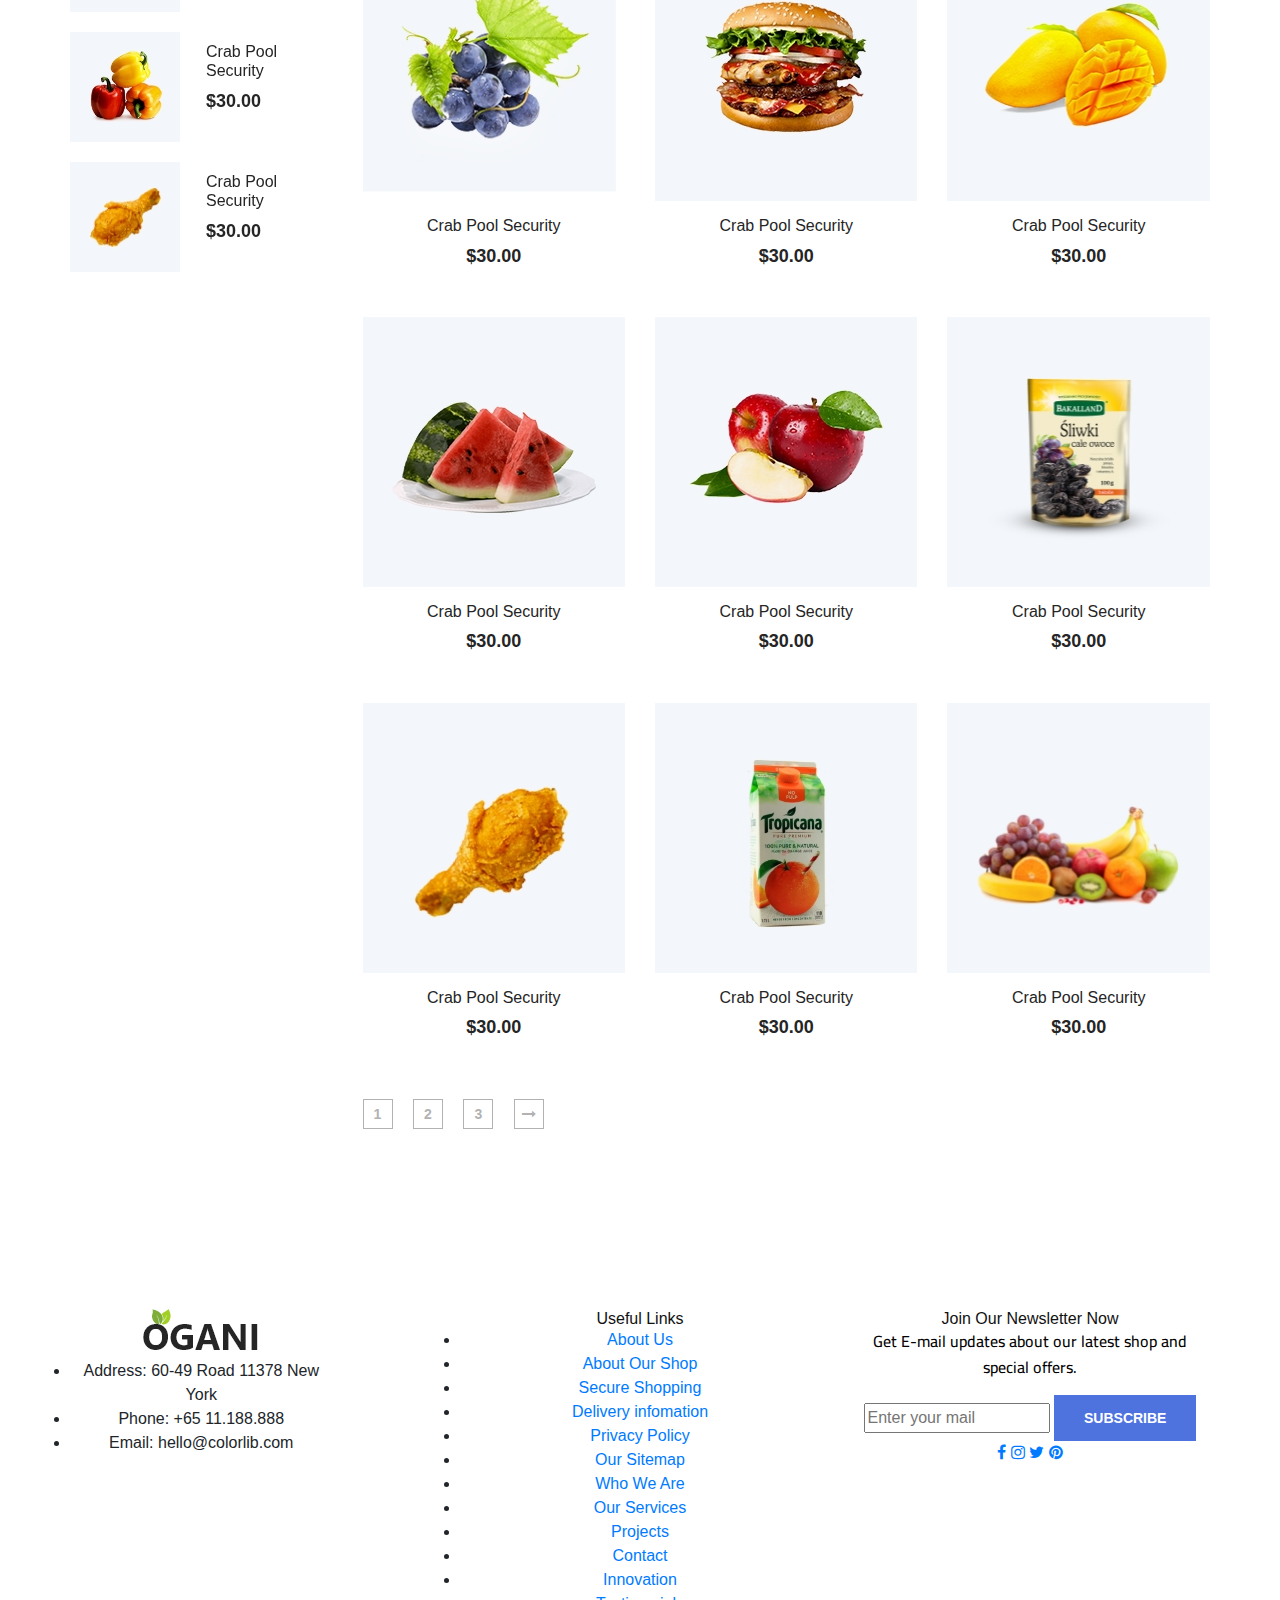
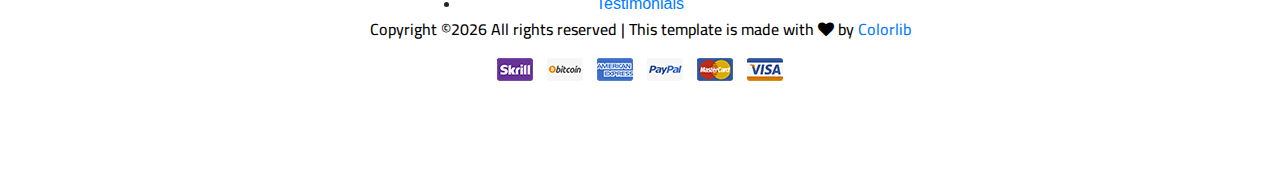
<file: ogani-master/shop-grid.html>
<!DOCTYPE html>
<html lang="zxx">

<head>
    <meta charset="UTF-8">
    <meta name="description" content="Ogani Template">
    <meta name="keywords" content="Ogani, unica, creative, html">
    <meta name="viewport" content="width=device-width, initial-scale=1.0">
    <meta http-equiv="X-UA-Compatible" content="ie=edge">
    <title>Ogani | Template</title>

    <!-- Google Font -->
    <link href="https://fonts.googleapis.com/css2?family=Cairo:wght@200;300;400;600;900&display=swap" rel="stylesheet">

    <!-- Css Styles -->
    <link rel="stylesheet" href="css/bootstrap.min.css" type="text/css">
    <link rel="stylesheet" href="css/font-awesome.min.css" type="text/css">
    <link rel="stylesheet" href="css/elegant-icons.css" type="text/css">
    <link rel="stylesheet" href="css/nice-select.css" type="text/css">
    <link rel="stylesheet" href="css/jquery-ui.min.css" type="text/css">
    <link rel="stylesheet" href="css/owl.carousel.min.css" type="text/css">
    <link rel="stylesheet" href="css/slicknav.min.css" type="text/css">
    <link rel="stylesheet" href="css/style.css" type="text/css">
</head>

<body>
    <!-- Page Preloder -->
    <div id="preloder">
        <div class="loader"></div>
    </div>

    <!-- Humberger Begin -->
    <div class="humberger__menu__overlay"></div>
    <div class="humberger__menu__wrapper">
        <div class="humberger__menu__logo">
            <a href="#"><img src="img/logo.png" alt=""></a>
        </div>
        <div class="humberger__menu__cart">
            <ul>
                <li><a href="#"><i class="fa fa-heart"></i> <span>1</span></a></li>
                <li><a href="#"><i class="fa fa-shopping-bag"></i> <span>3</span></a></li>
            </ul>
            <div class="header__cart__price">item: <span>$150.00</span></div>
        </div>
        <div class="humberger__menu__widget">
            <div class="header__top__right__language">
                <img src="img/language.png" alt="">
                <div>English</div>
                <span class="arrow_carrot-down"></span>
                <ul>
                    <li><a href="#">Spanis</a></li>
                    <li><a href="#">English</a></li>
                </ul>
            </div>
            <div class="header__top__right__auth">
                <a href="#"><i class="fa fa-user"></i> Login</a>
            </div>
        </div>
        <nav class="humberger__menu__nav mobile-menu">
            <ul>
                <li class="active"><a href="./index.html">Home</a></li>
                <li><a href="./shop-grid.html">Shop</a></li>
                <li><a href="#">Pages</a>
                    <ul class="header__menu__dropdown">
                        <li><a href="./shop-details.html">Shop Details</a></li>
                        <li><a href="./shoping-cart.html">Shoping Cart</a></li>
                        <li><a href="./checkout.html">Check Out</a></li>
                        <li><a href="./blog-details.html">Blog Details</a></li>
                    </ul>
                </li>
                <li><a href="./blog.html">Blog</a></li>
                <li><a href="./contact.html">Contact</a></li>
            </ul>
        </nav>
        <div id="mobile-menu-wrap"></div>
        <div class="header__top__right__social">
            <a href="#"><i class="fa fa-facebook"></i></a>
            <a href="#"><i class="fa fa-twitter"></i></a>
            <a href="#"><i class="fa fa-linkedin"></i></a>
            <a href="#"><i class="fa fa-pinterest-p"></i></a>
        </div>
        <div class="humberger__menu__contact">
            <ul>
                <li><i class="fa fa-envelope"></i> hello@colorlib.com</li>
                <li>Free Shipping for all Order of $99</li>
            </ul>
        </div>
    </div>
    <!-- Humberger End -->

    <!-- Header Section Begin -->
    <header class="header">
        <div class="header__top">
            <div class="container">
                <div class="row">
                    <div class="col-lg-6">
                        <div class="header__top__left">
                            <ul>
                                <li><i class="fa fa-envelope"></i> hello@colorlib.com</li>
                                <li>Free Shipping for all Order of $99</li>
                            </ul>
                        </div>
                    </div>
                    <div class="col-lg-6">
                        <div class="header__top__right">
                            <div class="header__top__right__social">
                                <a href="#"><i class="fa fa-facebook"></i></a>
                                <a href="#"><i class="fa fa-twitter"></i></a>
                                <a href="#"><i class="fa fa-linkedin"></i></a>
                                <a href="#"><i class="fa fa-pinterest-p"></i></a>
                            </div>
                            <div class="header__top__right__language">
                                <img src="img/language.png" alt="">
                                <div>English</div>
                                <span class="arrow_carrot-down"></span>
                                <ul>
                                    <li><a href="#">Spanis</a></li>
                                    <li><a href="#">English</a></li>
                                </ul>
                            </div>
                            <div class="header__top__right__auth">
                                <a href="#"><i class="fa fa-user"></i> Login</a>
                            </div>
                        </div>
                    </div>
                </div>
            </div>
        </div>
        <div class="container">
            <div class="row">
                <div class="col-lg-3">
                    <div class="header__logo">
                        <a href="./index.html"><img src="img/logo.png" alt=""></a>
                    </div>
                </div>
                <div class="col-lg-6">
                    <nav class="header__menu">
                        <ul>
                            <li><a href="./index.html">Home</a></li>
                            <li class="active"><a href="./shop-grid.html">Shop</a></li>
                            <li><a href="#">Pages</a>
                                <ul class="header__menu__dropdown">
                                    <li><a href="./shop-details.html">Shop Details</a></li>
                                    <li><a href="./shoping-cart.html">Shoping Cart</a></li>
                                    <li><a href="./checkout.html">Check Out</a></li>
                                    <li><a href="./blog-details.html">Blog Details</a></li>
                                </ul>
                            </li>
                            <li><a href="./blog.html">Blog</a></li>
                            <li><a href="./contact.html">Contact</a></li>
                        </ul>
                    </nav>
                </div>
                <div class="col-lg-3">
                    <div class="header__cart">
                        <ul>
                            <li><a href="#"><i class="fa fa-heart"></i> <span>1</span></a></li>
                            <li><a href="#"><i class="fa fa-shopping-bag"></i> <span>3</span></a></li>
                        </ul>
                        <div class="header__cart__price">item: <span>$150.00</span></div>
                    </div>
                </div>
            </div>
            <div class="humberger__open">
                <i class="fa fa-bars"></i>
            </div>
        </div>
    </header>
    <!-- Header Section End -->

    <!-- Hero Section Begin -->
    <section class="hero hero-normal">
        <div class="container">
            <div class="row">
                <div class="col-lg-3">
                    <div class="hero__categories">
                        <div class="hero__categories__all">
                            <i class="fa fa-bars"></i>
                            <span>All departments</span>
                        </div>
                        <ul>
                            <li><a href="#">Fresh Meat</a></li>
                            <li><a href="#">Vegetables</a></li>
                            <li><a href="#">Fruit & Nut Gifts</a></li>
                            <li><a href="#">Fresh Berries</a></li>
                            <li><a href="#">Ocean Foods</a></li>
                            <li><a href="#">Butter & Eggs</a></li>
                            <li><a href="#">Fastfood</a></li>
                            <li><a href="#">Fresh Onion</a></li>
                            <li><a href="#">Papayaya & Crisps</a></li>
                            <li><a href="#">Oatmeal</a></li>
                            <li><a href="#">Fresh Bananas</a></li>
                        </ul>
                    </div>
                </div>
                <div class="col-lg-9">
                    <div class="hero__search">
                        <div class="hero__search__form">
                            <form action="#">
                                <div class="hero__search__categories">
                                    All Categories
                                    <span class="arrow_carrot-down"></span>
                                </div>
                                <input type="text" placeholder="What do yo u need?">
                                <button type="submit" class="site-btn">SEARCH</button>
                            </form>
                        </div>
                        <div class="hero__search__phone">
                            <div class="hero__search__phone__icon">
                                <i class="fa fa-phone"></i>
                            </div>
                            <div class="hero__search__phone__text">
                                <h5>+65 11.188.888</h5>
                                <span>support 24/7 time</span>
                            </div>
                        </div>
                    </div>
                </div>
            </div>
        </div>
    </section>
    <!-- Hero Section End -->

    <!-- Breadcrumb Section Begin -->
    <section class="breadcrumb-section set-bg" data-setbg="img/breadcrumb.jpg">
        <div class="container">
            <div class="row">
                <div class="col-lg-12 text-center">
                    <div class="breadcrumb__text">
                        <h2>Organi Shop</h2>
                        <div class="breadcrumb__option">
                            <a href="./index.html">Home</a>
                            <span>Shop</span>
                        </div>
                    </div>
                </div>
            </div>
        </div>
    </section>
    <!-- Breadcrumb Section End -->

    <!-- Product Section Begin -->
    <section class="product spad">
        <div class="container">
            <div class="row">
                <div class="col-lg-3 col-md-5">
                    <div class="sidebar">
                        <div class="sidebar__item">
                            <h4>Department</h4>
                            <ul>
                                <li><a href="#">Fresh Meat</a></li>
                                <li><a href="#">Vegetables</a></li>
                                <li><a href="#">Fruit & Nut Gifts</a></li>
                                <li><a href="#">Fresh Berries</a></li>
                                <li><a href="#">Ocean Foods</a></li>
                                <li><a href="#">Butter & Eggs</a></li>
                                <li><a href="#">Fastfood</a></li>
                                <li><a href="#">Fresh Onion</a></li>
                                <li><a href="#">Papayaya & Crisps</a></li>
                                <li><a href="#">Oatmeal</a></li>
                            </ul>
                        </div>
                        <div class="sidebar__item">
                            <h4>Price</h4>
                            <div class="price-range-wrap">
                                <div class="price-range ui-slider ui-corner-all ui-slider-horizontal ui-widget ui-widget-content"
                                    data-min="10" data-max="540">
                                    <div class="ui-slider-range ui-corner-all ui-widget-header"></div>
                                    <span tabindex="0" class="ui-slider-handle ui-corner-all ui-state-default"></span>
                                    <span tabindex="0" class="ui-slider-handle ui-corner-all ui-state-default"></span>
                                </div>
                                <div class="range-slider">
                                    <div class="price-input">
                                        <input type="text" id="minamount">
                                        <input type="text" id="maxamount">
                                    </div>
                                </div>
                            </div>
                        </div>
                        <div class="sidebar__item sidebar__item__color--option">
                            <h4>Colors</h4>
                            <div class="sidebar__item__color sidebar__item__color--white">
                                <label for="white">
                                    White
                                    <input type="radio" id="white">
                                </label>
                            </div>
                            <div class="sidebar__item__color sidebar__item__color--gray">
                                <label for="gray">
                                    Gray
                                    <input type="radio" id="gray">
                                </label>
                            </div>
                            <div class="sidebar__item__color sidebar__item__color--red">
                                <label for="red">
                                    Red
                                    <input type="radio" id="red">
                                </label>
                            </div>
                            <div class="sidebar__item__color sidebar__item__color--black">
                                <label for="black">
                                    Black
                                    <input type="radio" id="black">
                                </label>
                            </div>
                            <div class="sidebar__item__color sidebar__item__color--blue">
                                <label for="blue">
                                    Blue
                                    <input type="radio" id="blue">
                                </label>
                            </div>
                            <div class="sidebar__item__color sidebar__item__color--green">
                                <label for="green">
                                    Green
                                    <input type="radio" id="green">
                                </label>
                            </div>
                        </div>
                        <div class="sidebar__item">
                            <h4>Popular Size</h4>
                            <div class="sidebar__item__size">
                                <label for="large">
                                    Large
                                    <input type="radio" id="large">
                                </label>
                            </div>
                            <div class="sidebar__item__size">
                                <label for="medium">
                                    Medium
                                    <input type="radio" id="medium">
                                </label>
                            </div>
                            <div class="sidebar__item__size">
                                <label for="small">
                                    Small
                                    <input type="radio" id="small">
                                </label>
                            </div>
                            <div class="sidebar__item__size">
                                <label for="tiny">
                                    Tiny
                                    <input type="radio" id="tiny">
                                </label>
                            </div>
                        </div>
                        <div class="sidebar__item">
                            <div class="latest-product__text">
                                <h4>Latest Products</h4>
                                <div class="latest-product__slider owl-carousel">
                                    <div class="latest-prdouct__slider__item">
                                        <a href="#" class="latest-product__item">
                                            <div class="latest-product__item__pic">
                                                <img src="img/latest-product/lp-1.jpg" alt="">
                                            </div>
                                            <div class="latest-product__item__text">
                                                <h6>Crab Pool Security</h6>
                                                <span>$30.00</span>
                                            </div>
                                        </a>
                                        <a href="#" class="latest-product__item">
                                            <div class="latest-product__item__pic">
                                                <img src="img/latest-product/lp-2.jpg" alt="">
                                            </div>
                                            <div class="latest-product__item__text">
                                                <h6>Crab Pool Security</h6>
                                                <span>$30.00</span>
                                            </div>
                                        </a>
                                        <a href="#" class="latest-product__item">
                                            <div class="latest-product__item__pic">
                                                <img src="img/latest-product/lp-3.jpg" alt="">
                                            </div>
                                            <div class="latest-product__item__text">
                                                <h6>Crab Pool Security</h6>
                                                <span>$30.00</span>
                                            </div>
                                        </a>
                                    </div>
                                    <div class="latest-prdouct__slider__item">
                                        <a href="#" class="latest-product__item">
                                            <div class="latest-product__item__pic">
                                                <img src="img/latest-product/lp-1.jpg" alt="">
                                            </div>
                                            <div class="latest-product__item__text">
                                                <h6>Crab Pool Security</h6>
                                                <span>$30.00</span>
                                            </div>
                                        </a>
                                        <a href="#" class="latest-product__item">
                                            <div class="latest-product__item__pic">
                                                <img src="img/latest-product/lp-2.jpg" alt="">
                                            </div>
                                            <div class="latest-product__item__text">
                                                <h6>Crab Pool Security</h6>
                                                <span>$30.00</span>
                                            </div>
                                        </a>
                                        <a href="#" class="latest-product__item">
                                            <div class="latest-product__item__pic">
                                                <img src="img/latest-product/lp-3.jpg" alt="">
                                            </div>
                                            <div class="latest-product__item__text">
                                                <h6>Crab Pool Security</h6>
                                                <span>$30.00</span>
                                            </div>
                                        </a>
                                    </div>
                                </div>
                            </div>
                        </div>
                    </div>
                </div>
                <div class="col-lg-9 col-md-7">
                    <div class="product__discount">
                        <div class="section-title product__discount__title">
                            <h2>Sale Off</h2>
                        </div>
                        <div class="row">
                            <div class="product__discount__slider owl-carousel">
                                <div class="col-lg-4">
                                    <div class="product__discount__item">
                                        <div class="product__discount__item__pic set-bg"
                                            data-setbg="img/product/discount/pd-1.jpg">
                                            <div class="product__discount__percent">-20%</div>
                                            <ul class="product__item__pic__hover">
                                                <li><a href="#"><i class="fa fa-heart"></i></a></li>
                                                <li><a href="#"><i class="fa fa-retweet"></i></a></li>
                                                <li><a href="#"><i class="fa fa-shopping-cart"></i></a></li>
                                            </ul>
                                        </div>
                                        <div class="product__discount__item__text">
                                            <span>Dried Fruit</span>
                                            <h5><a href="#">Raisin’n’nuts</a></h5>
                                            <div class="product__item__price">$30.00 <span>$36.00</span></div>
                                        </div>
                                    </div>
                                </div>
                                <div class="col-lg-4">
                                    <div class="product__discount__item">
                                        <div class="product__discount__item__pic set-bg"
                                            data-setbg="img/product/discount/pd-2.jpg">
                                            <div class="product__discount__percent">-20%</div>
                                            <ul class="product__item__pic__hover">
                                                <li><a href="#"><i class="fa fa-heart"></i></a></li>
                                                <li><a href="#"><i class="fa fa-retweet"></i></a></li>
                                                <li><a href="#"><i class="fa fa-shopping-cart"></i></a></li>
                                            </ul>
                                        </div>
                                        <div class="product__discount__item__text">
                                            <span>Vegetables</span>
                                            <h5><a href="#">Vegetables’package</a></h5>
                                            <div class="product__item__price">$30.00 <span>$36.00</span></div>
                                        </div>
                                    </div>
                                </div>
                                <div class="col-lg-4">
                                    <div class="product__discount__item">
                                        <div class="product__discount__item__pic set-bg"
                                            data-setbg="img/product/discount/pd-3.jpg">
                                            <div class="product__discount__percent">-20%</div>
                                            <ul class="product__item__pic__hover">
                                                <li><a href="#"><i class="fa fa-heart"></i></a></li>
                                                <li><a href="#"><i class="fa fa-retweet"></i></a></li>
                                                <li><a href="#"><i class="fa fa-shopping-cart"></i></a></li>
                                            </ul>
                                        </div>
                                        <div class="product__discount__item__text">
                                            <span>Dried Fruit</span>
                                            <h5><a href="#">Mixed Fruitss</a></h5>
                                            <div class="product__item__price">$30.00 <span>$36.00</span></div>
                                        </div>
                                    </div>
                                </div>
                                <div class="col-lg-4">
                                    <div class="product__discount__item">
                                        <div class="product__discount__item__pic set-bg"
                                            data-setbg="img/product/discount/pd-4.jpg">
                                            <div class="product__discount__percent">-20%</div>
                                            <ul class="product__item__pic__hover">
                                                <li><a href="#"><i class="fa fa-heart"></i></a></li>
                                                <li><a href="#"><i class="fa fa-retweet"></i></a></li>
                                                <li><a href="#"><i class="fa fa-shopping-cart"></i></a></li>
                                            </ul>
                                        </div>
                                        <div class="product__discount__item__text">
                                            <span>Dried Fruit</span>
                                            <h5><a href="#">Raisin’n’nuts</a></h5>
                                            <div class="product__item__price">$30.00 <span>$36.00</span></div>
                                        </div>
                                    </div>
                                </div>
                                <div class="col-lg-4">
                                    <div class="product__discount__item">
                                        <div class="product__discount__item__pic set-bg"
                                            data-setbg="img/product/discount/pd-5.jpg">
                                            <div class="product__discount__percent">-20%</div>
                                            <ul class="product__item__pic__hover">
                                                <li><a href="#"><i class="fa fa-heart"></i></a></li>
                                                <li><a href="#"><i class="fa fa-retweet"></i></a></li>
                                                <li><a href="#"><i class="fa fa-shopping-cart"></i></a></li>
                                            </ul>
                                        </div>
                                        <div class="product__discount__item__text">
                                            <span>Dried Fruit</span>
                                            <h5><a href="#">Raisin’n’nuts</a></h5>
                                            <div class="product__item__price">$30.00 <span>$36.00</span></div>
                                        </div>
                                    </div>
                                </div>
                                <div class="col-lg-4">
                                    <div class="product__discount__item">
                                        <div class="product__discount__item__pic set-bg"
                                            data-setbg="img/product/discount/pd-6.jpg">
                                            <div class="product__discount__percent">-20%</div>
                                            <ul class="product__item__pic__hover">
                                                <li><a href="#"><i class="fa fa-heart"></i></a></li>
                                                <li><a href="#"><i class="fa fa-retweet"></i></a></li>
                                                <li><a href="#"><i class="fa fa-shopping-cart"></i></a></li>
                                            </ul>
                                        </div>
                                        <div class="product__discount__item__text">
                                            <span>Dried Fruit</span>
                                            <h5><a href="#">Raisin’n’nuts</a></h5>
                                            <div class="product__item__price">$30.00 <span>$36.00</span></div>
                                        </div>
                                    </div>
                                </div>
                            </div>
                        </div>
                    </div>
                    <div class="filter__item">
                        <div class="row">
                            <div class="col-lg-4 col-md-5">
                                <div class="filter__sort">
                                    <span>Sort By</span>
                                    <select>
                                        <option value="0">Default</option>
                                        <option value="0">Default</option>
                                    </select>
                                </div>
                            </div>
                            <div class="col-lg-4 col-md-4">
                                <div class="filter__found">
                                    <h6><span>16</span> Products found</h6>
                                </div>
                            </div>
                            <div class="col-lg-4 col-md-3">
                                <div class="filter__option">
                                    <span class="icon_grid-2x2"></span>
                                    <span class="icon_ul"></span>
                                </div>
                            </div>
                        </div>
                    </div>
                    <div class="row">
                        <div class="col-lg-4 col-md-6 col-sm-6">
                            <div class="product__item">
                                <div class="product__item__pic set-bg" data-setbg="img/product/product-1.jpg">
                                    <ul class="product__item__pic__hover">
                                        <li><a href="#"><i class="fa fa-heart"></i></a></li>
                                        <li><a href="#"><i class="fa fa-retweet"></i></a></li>
                                        <li><a href="#"><i class="fa fa-shopping-cart"></i></a></li>
                                    </ul>
                                </div>
                                <div class="product__item__text">
                                    <h6><a href="#">Crab Pool Security</a></h6>
                                    <h5>$30.00</h5>
                                </div>
                            </div>
                        </div>
                        <div class="col-lg-4 col-md-6 col-sm-6">
                            <div class="product__item">
                                <div class="product__item__pic set-bg" data-setbg="img/product/product-2.jpg">
                                    <ul class="product__item__pic__hover">
                                        <li><a href="#"><i class="fa fa-heart"></i></a></li>
                                        <li><a href="#"><i class="fa fa-retweet"></i></a></li>
                                        <li><a href="#"><i class="fa fa-shopping-cart"></i></a></li>
                                    </ul>
                                </div>
                                <div class="product__item__text">
                                    <h6><a href="#">Crab Pool Security</a></h6>
                                    <h5>$30.00</h5>
                                </div>
                            </div>
                        </div>
                        <div class="col-lg-4 col-md-6 col-sm-6">
                            <div class="product__item">
                                <div class="product__item__pic set-bg" data-setbg="img/product/product-3.jpg">
                                    <ul class="product__item__pic__hover">
                                        <li><a href="#"><i class="fa fa-heart"></i></a></li>
                                        <li><a href="#"><i class="fa fa-retweet"></i></a></li>
                                        <li><a href="#"><i class="fa fa-shopping-cart"></i></a></li>
                                    </ul>
                                </div>
                                <div class="product__item__text">
                                    <h6><a href="#">Crab Pool Security</a></h6>
                                    <h5>$30.00</h5>
                                </div>
                            </div>
                        </div>
                        <div class="col-lg-4 col-md-6 col-sm-6">
                            <div class="product__item">
                                <div class="product__item__pic set-bg" data-setbg="img/product/product-4.jpg">
                                    <ul class="product__item__pic__hover">
                                        <li><a href="#"><i class="fa fa-heart"></i></a></li>
                                        <li><a href="#"><i class="fa fa-retweet"></i></a></li>
                                        <li><a href="#"><i class="fa fa-shopping-cart"></i></a></li>
                                    </ul>
                                </div>
                                <div class="product__item__text">
                                    <h6><a href="#">Crab Pool Security</a></h6>
                                    <h5>$30.00</h5>
                                </div>
                            </div>
                        </div>
                        <div class="col-lg-4 col-md-6 col-sm-6">
                            <div class="product__item">
                                <div class="product__item__pic set-bg" data-setbg="img/product/product-5.jpg">
                                    <ul class="product__item__pic__hover">
                                        <li><a href="#"><i class="fa fa-heart"></i></a></li>
                                        <li><a href="#"><i class="fa fa-retweet"></i></a></li>
                                        <li><a href="#"><i class="fa fa-shopping-cart"></i></a></li>
                                    </ul>
                                </div>
                                <div class="product__item__text">
                                    <h6><a href="#">Crab Pool Security</a></h6>
                                    <h5>$30.00</h5>
                                </div>
                            </div>
                        </div>
                        <div class="col-lg-4 col-md-6 col-sm-6">
                            <div class="product__item">
                                <div class="product__item__pic set-bg" data-setbg="img/product/product-6.jpg">
                                    <ul class="product__item__pic__hover">
                                        <li><a href="#"><i class="fa fa-heart"></i></a></li>
                                        <li><a href="#"><i class="fa fa-retweet"></i></a></li>
                                        <li><a href="#"><i class="fa fa-shopping-cart"></i></a></li>
                                    </ul>
                                </div>
                                <div class="product__item__text">
                                    <h6><a href="#">Crab Pool Security</a></h6>
                                    <h5>$30.00</h5>
                                </div>
                            </div>
                        </div>
                        <div class="col-lg-4 col-md-6 col-sm-6">
                            <div class="product__item">
                                <div class="product__item__pic set-bg" data-setbg="img/product/product-7.jpg">
                                    <ul class="product__item__pic__hover">
                                        <li><a href="#"><i class="fa fa-heart"></i></a></li>
                                        <li><a href="#"><i class="fa fa-retweet"></i></a></li>
                                        <li><a href="#"><i class="fa fa-shopping-cart"></i></a></li>
                                    </ul>
                                </div>
                                <div class="product__item__text">
                                    <h6><a href="#">Crab Pool Security</a></h6>
                                    <h5>$30.00</h5>
                                </div>
                            </div>
                        </div>
                        <div class="col-lg-4 col-md-6 col-sm-6">
                            <div class="product__item">
                                <div class="product__item__pic set-bg" data-setbg="img/product/product-8.jpg">
                                    <ul class="product__item__pic__hover">
                                        <li><a href="#"><i class="fa fa-heart"></i></a></li>
                                        <li><a href="#"><i class="fa fa-retweet"></i></a></li>
                                        <li><a href="#"><i class="fa fa-shopping-cart"></i></a></li>
                                    </ul>
                                </div>
                                <div class="product__item__text">
                                    <h6><a href="#">Crab Pool Security</a></h6>
                                    <h5>$30.00</h5>
                                </div>
                            </div>
                        </div>
                        <div class="col-lg-4 col-md-6 col-sm-6">
                            <div class="product__item">
                                <div class="product__item__pic set-bg" data-setbg="img/product/product-9.jpg">
                                    <ul class="product__item__pic__hover">
                                        <li><a href="#"><i class="fa fa-heart"></i></a></li>
                                        <li><a href="#"><i class="fa fa-retweet"></i></a></li>
                                        <li><a href="#"><i class="fa fa-shopping-cart"></i></a></li>
                                    </ul>
                                </div>
                                <div class="product__item__text">
                                    <h6><a href="#">Crab Pool Security</a></h6>
                                    <h5>$30.00</h5>
                                </div>
                            </div>
                        </div>
                        <div class="col-lg-4 col-md-6 col-sm-6">
                            <div class="product__item">
                                <div class="product__item__pic set-bg" data-setbg="img/product/product-10.jpg">
                                    <ul class="product__item__pic__hover">
                                        <li><a href="#"><i class="fa fa-heart"></i></a></li>
                                        <li><a href="#"><i class="fa fa-retweet"></i></a></li>
                                        <li><a href="#"><i class="fa fa-shopping-cart"></i></a></li>
                                    </ul>
                                </div>
                                <div class="product__item__text">
                                    <h6><a href="#">Crab Pool Security</a></h6>
                                    <h5>$30.00</h5>
                                </div>
                            </div>
                        </div>
                        <div class="col-lg-4 col-md-6 col-sm-6">
                            <div class="product__item">
                                <div class="product__item__pic set-bg" data-setbg="img/product/product-11.jpg">
                                    <ul class="product__item__pic__hover">
                                        <li><a href="#"><i class="fa fa-heart"></i></a></li>
                                        <li><a href="#"><i class="fa fa-retweet"></i></a></li>
                                        <li><a href="#"><i class="fa fa-shopping-cart"></i></a></li>
                                    </ul>
                                </div>
                                <div class="product__item__text">
                                    <h6><a href="#">Crab Pool Security</a></h6>
                                    <h5>$30.00</h5>
                                </div>
                            </div>
                        </div>
                        <div class="col-lg-4 col-md-6 col-sm-6">
                            <div class="product__item">
                                <div class="product__item__pic set-bg" data-setbg="img/product/product-12.jpg">
                                    <ul class="product__item__pic__hover">
                                        <li><a href="#"><i class="fa fa-heart"></i></a></li>
                                        <li><a href="#"><i class="fa fa-retweet"></i></a></li>
                                        <li><a href="#"><i class="fa fa-shopping-cart"></i></a></li>
                                    </ul>
                                </div>
                                <div class="product__item__text">
                                    <h6><a href="#">Crab Pool Security</a></h6>
                                    <h5>$30.00</h5>
                                </div>
                            </div>
                        </div>
                    </div>
                    <div class="product__pagination">
                        <a href="#">1</a>
                        <a href="#">2</a>
                        <a href="#">3</a>
                        <a href="#"><i class="fa fa-long-arrow-right"></i></a>
                    </div>
                </div>
            </div>
        </div>
    </section>
    <!-- Product Section End -->

    <!-- Footer Section Begin -->
    <footer class="footer spad">
        <div class="container">
            <div class="row">
                <div class="col-lg-3 col-md-6 col-sm-6">
                    <div class="footer__about">
                        <div class="footer__about__logo">
                            <a href="./index.html"><img src="img/logo.png" alt=""></a>
                        </div>
                        <ul>
                            <li>Address: 60-49 Road 11378 New York</li>
                            <li>Phone: +65 11.188.888</li>
                            <li>Email: hello@colorlib.com</li>
                        </ul>
                    </div>
                </div>
                <div class="col-lg-4 col-md-6 col-sm-6 offset-lg-1">
                    <div class="footer__widget">
                        <h6>Useful Links</h6>
                        <ul>
                            <li><a href="#">About Us</a></li>
                            <li><a href="#">About Our Shop</a></li>
                            <li><a href="#">Secure Shopping</a></li>
                            <li><a href="#">Delivery infomation</a></li>
                            <li><a href="#">Privacy Policy</a></li>
                            <li><a href="#">Our Sitemap</a></li>
                        </ul>
                        <ul>
                            <li><a href="#">Who We Are</a></li>
                            <li><a href="#">Our Services</a></li>
                            <li><a href="#">Projects</a></li>
                            <li><a href="#">Contact</a></li>
                            <li><a href="#">Innovation</a></li>
                            <li><a href="#">Testimonials</a></li>
                        </ul>
                    </div>
                </div>
                <div class="col-lg-4 col-md-12">
                    <div class="footer__widget">
                        <h6>Join Our Newsletter Now</h6>
                        <p>Get E-mail updates about our latest shop and special offers.</p>
                        <form action="#">
                            <input type="text" placeholder="Enter your mail">
                            <button type="submit" class="site-btn">Subscribe</button>
                        </form>
                        <div class="footer__widget__social">
                            <a href="#"><i class="fa fa-facebook"></i></a>
                            <a href="#"><i class="fa fa-instagram"></i></a>
                            <a href="#"><i class="fa fa-twitter"></i></a>
                            <a href="#"><i class="fa fa-pinterest"></i></a>
                        </div>
                    </div>
                </div>
            </div>
            <div class="row">
                <div class="col-lg-12">
                    <div class="footer__copyright">
                        <div class="footer__copyright__text"><p><!-- Link back to Colorlib can't be removed. Template is licensed under CC BY 3.0. -->
  Copyright &copy;<script>document.write(new Date().getFullYear());</script> All rights reserved | This template is made with <i class="fa fa-heart" aria-hidden="true"></i> by <a href="https://colorlib.com" target="_blank">Colorlib</a>
  <!-- Link back to Colorlib can't be removed. Template is licensed under CC BY 3.0. --></p></div>
                        <div class="footer__copyright__payment"><img src="img/payment-item.png" alt=""></div>
                    </div>
                </div>
            </div>
        </div>
    </footer>
    <!-- Footer Section End -->

    <!-- Js Plugins -->
    <script src="js/jquery-3.3.1.min.js"></script>
    <script src="js/bootstrap.min.js"></script>
    <script src="js/jquery.nice-select.min.js"></script>
    <script src="js/jquery-ui.min.js"></script>
    <script src="js/jquery.slicknav.js"></script>
    <script src="js/mixitup.min.js"></script>
    <script src="js/owl.carousel.min.js"></script>
    <script src="js/main.js"></script>



</body>

</html>
</file>
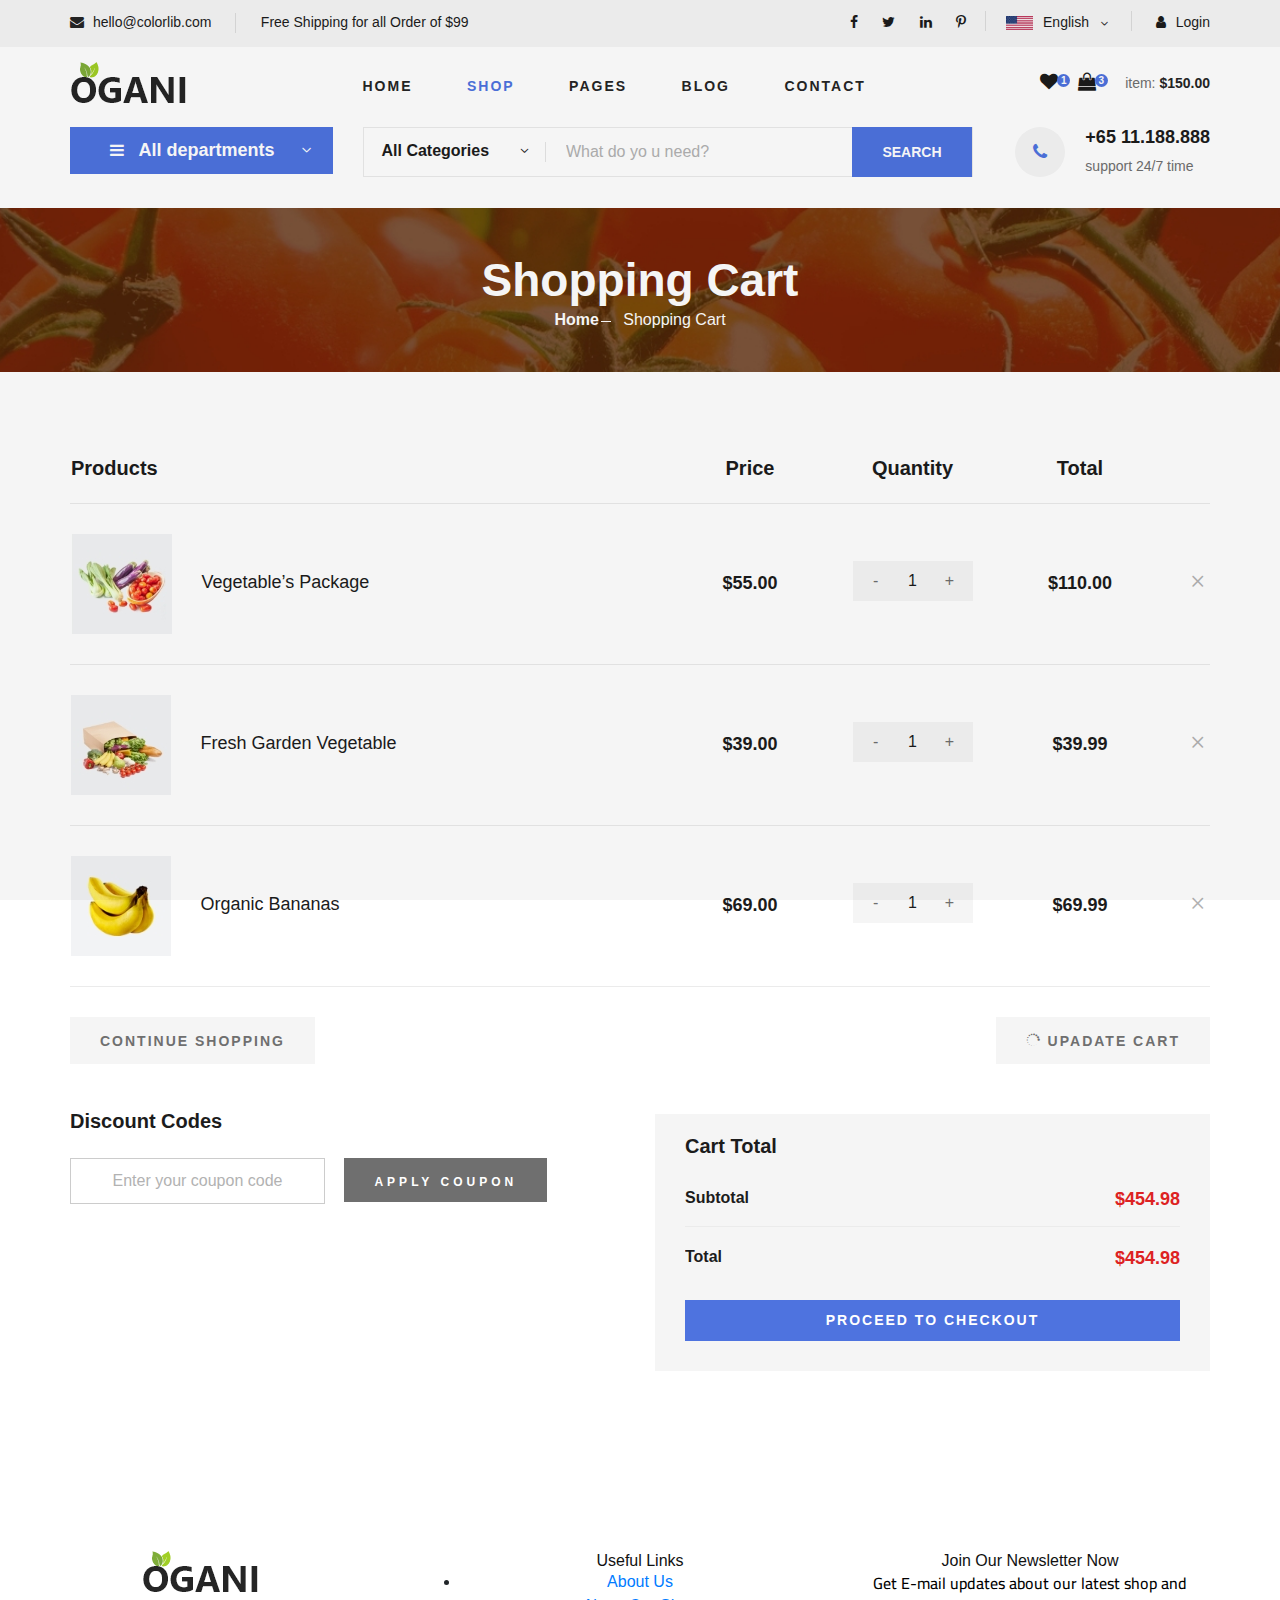
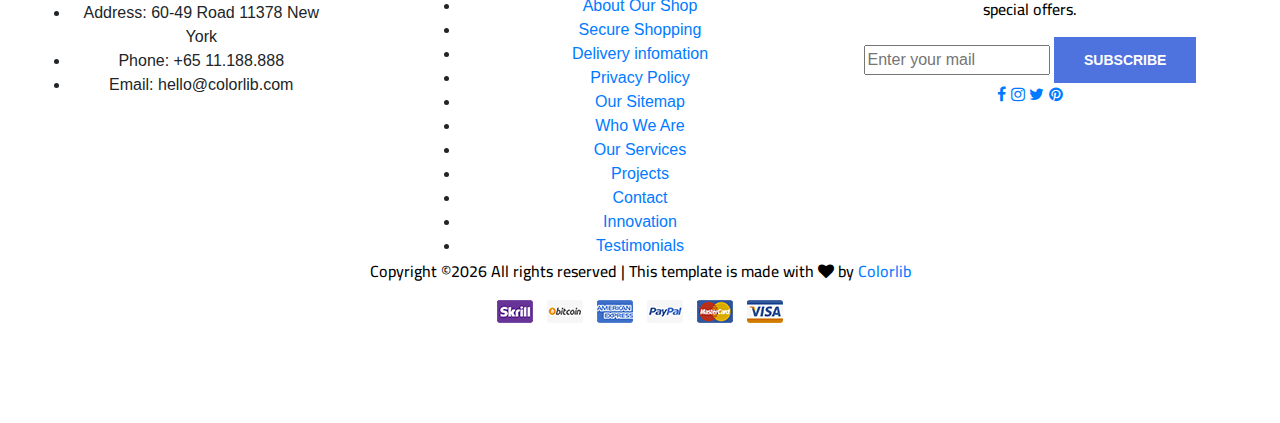
<file: ogani-master/shoping-cart.html>
<!DOCTYPE html>
<html lang="zxx">

<head>
    <meta charset="UTF-8">
    <meta name="description" content="Ogani Template">
    <meta name="keywords" content="Ogani, unica, creative, html">
    <meta name="viewport" content="width=device-width, initial-scale=1.0">
    <meta http-equiv="X-UA-Compatible" content="ie=edge">
    <title>Ogani | Template</title>

    <!-- Google Font -->
    <link href="https://fonts.googleapis.com/css2?family=Cairo:wght@200;300;400;600;900&display=swap" rel="stylesheet">

    <!-- Css Styles -->
    <link rel="stylesheet" href="css/bootstrap.min.css" type="text/css">
    <link rel="stylesheet" href="css/font-awesome.min.css" type="text/css">
    <link rel="stylesheet" href="css/elegant-icons.css" type="text/css">
    <link rel="stylesheet" href="css/nice-select.css" type="text/css">
    <link rel="stylesheet" href="css/jquery-ui.min.css" type="text/css">
    <link rel="stylesheet" href="css/owl.carousel.min.css" type="text/css">
    <link rel="stylesheet" href="css/slicknav.min.css" type="text/css">
    <link rel="stylesheet" href="css/style.css" type="text/css">
</head>

<body>
    <!-- Page Preloder -->
    <div id="preloder">
        <div class="loader"></div>
    </div>

    <!-- Humberger Begin -->
    <div class="humberger__menu__overlay"></div>
    <div class="humberger__menu__wrapper">
        <div class="humberger__menu__logo">
            <a href="#"><img src="img/logo.png" alt=""></a>
        </div>
        <div class="humberger__menu__cart">
            <ul>
                <li><a href="#"><i class="fa fa-heart"></i> <span>1</span></a></li>
                <li><a href="#"><i class="fa fa-shopping-bag"></i> <span>3</span></a></li>
            </ul>
            <div class="header__cart__price">item: <span>$150.00</span></div>
        </div>
        <div class="humberger__menu__widget">
            <div class="header__top__right__language">
                <img src="img/language.png" alt="">
                <div>English</div>
                <span class="arrow_carrot-down"></span>
                <ul>
                    <li><a href="#">Spanis</a></li>
                    <li><a href="#">English</a></li>
                </ul>
            </div>
            <div class="header__top__right__auth">
                <a href="#"><i class="fa fa-user"></i> Login</a>
            </div>
        </div>
        <nav class="humberger__menu__nav mobile-menu">
            <ul>
                <li class="active"><a href="./index.html">Home</a></li>
                <li><a href="./shop-grid.html">Shop</a></li>
                <li><a href="#">Pages</a>
                    <ul class="header__menu__dropdown">
                        <li><a href="./shop-details.html">Shop Details</a></li>
                        <li><a href="./shoping-cart.html">Shoping Cart</a></li>
                        <li><a href="./checkout.html">Check Out</a></li>
                        <li><a href="./blog-details.html">Blog Details</a></li>
                    </ul>
                </li>
                <li><a href="./blog.html">Blog</a></li>
                <li><a href="./contact.html">Contact</a></li>
            </ul>
        </nav>
        <div id="mobile-menu-wrap"></div>
        <div class="header__top__right__social">
            <a href="#"><i class="fa fa-facebook"></i></a>
            <a href="#"><i class="fa fa-twitter"></i></a>
            <a href="#"><i class="fa fa-linkedin"></i></a>
            <a href="#"><i class="fa fa-pinterest-p"></i></a>
        </div>
        <div class="humberger__menu__contact">
            <ul>
                <li><i class="fa fa-envelope"></i> hello@colorlib.com</li>
                <li>Free Shipping for all Order of $99</li>
            </ul>
        </div>
    </div>
    <!-- Humberger End -->

    <!-- Header Section Begin -->
    <header class="header">
        <div class="header__top">
            <div class="container">
                <div class="row">
                    <div class="col-lg-6">
                        <div class="header__top__left">
                            <ul>
                                <li><i class="fa fa-envelope"></i> hello@colorlib.com</li>
                                <li>Free Shipping for all Order of $99</li>
                            </ul>
                        </div>
                    </div>
                    <div class="col-lg-6">
                        <div class="header__top__right">
                            <div class="header__top__right__social">
                                <a href="#"><i class="fa fa-facebook"></i></a>
                                <a href="#"><i class="fa fa-twitter"></i></a>
                                <a href="#"><i class="fa fa-linkedin"></i></a>
                                <a href="#"><i class="fa fa-pinterest-p"></i></a>
                            </div>
                            <div class="header__top__right__language">
                                <img src="img/language.png" alt="">
                                <div>English</div>
                                <span class="arrow_carrot-down"></span>
                                <ul>
                                    <li><a href="#">Spanis</a></li>
                                    <li><a href="#">English</a></li>
                                </ul>
                            </div>
                            <div class="header__top__right__auth">
                                <a href="#"><i class="fa fa-user"></i> Login</a>
                            </div>
                        </div>
                    </div>
                </div>
            </div>
        </div>
        <div class="container">
            <div class="row">
                <div class="col-lg-3">
                    <div class="header__logo">
                        <a href="./index.html"><img src="img/logo.png" alt=""></a>
                    </div>
                </div>
                <div class="col-lg-6">
                    <nav class="header__menu">
                        <ul>
                            <li><a href="./index.html">Home</a></li>
                            <li class="active"><a href="./shop-grid.html">Shop</a></li>
                            <li><a href="#">Pages</a>
                                <ul class="header__menu__dropdown">
                                    <li><a href="./shop-details.html">Shop Details</a></li>
                                    <li><a href="./shoping-cart.html">Shoping Cart</a></li>
                                    <li><a href="./checkout.html">Check Out</a></li>
                                    <li><a href="./blog-details.html">Blog Details</a></li>
                                </ul>
                            </li>
                            <li><a href="./blog.html">Blog</a></li>
                            <li><a href="./contact.html">Contact</a></li>
                        </ul>
                    </nav>
                </div>
                <div class="col-lg-3">
                    <div class="header__cart">
                        <ul>
                            <li><a href="#"><i class="fa fa-heart"></i> <span>1</span></a></li>
                            <li><a href="#"><i class="fa fa-shopping-bag"></i> <span>3</span></a></li>
                        </ul>
                        <div class="header__cart__price">item: <span>$150.00</span></div>
                    </div>
                </div>
            </div>
            <div class="humberger__open">
                <i class="fa fa-bars"></i>
            </div>
        </div>
    </header>
    <!-- Header Section End -->

    <!-- Hero Section Begin -->
    <section class="hero hero-normal">
        <div class="container">
            <div class="row">
                <div class="col-lg-3">
                    <div class="hero__categories">
                        <div class="hero__categories__all">
                            <i class="fa fa-bars"></i>
                            <span>All departments</span>
                        </div>
                        <ul>
                            <li><a href="#">Fresh Meat</a></li>
                            <li><a href="#">Vegetables</a></li>
                            <li><a href="#">Fruit & Nut Gifts</a></li>
                            <li><a href="#">Fresh Berries</a></li>
                            <li><a href="#">Ocean Foods</a></li>
                            <li><a href="#">Butter & Eggs</a></li>
                            <li><a href="#">Fastfood</a></li>
                            <li><a href="#">Fresh Onion</a></li>
                            <li><a href="#">Papayaya & Crisps</a></li>
                            <li><a href="#">Oatmeal</a></li>
                            <li><a href="#">Fresh Bananas</a></li>
                        </ul>
                    </div>
                </div>
                <div class="col-lg-9">
                    <div class="hero__search">
                        <div class="hero__search__form">
                            <form action="#">
                                <div class="hero__search__categories">
                                    All Categories
                                    <span class="arrow_carrot-down"></span>
                                </div>
                                <input type="text" placeholder="What do yo u need?">
                                <button type="submit" class="site-btn">SEARCH</button>
                            </form>
                        </div>
                        <div class="hero__search__phone">
                            <div class="hero__search__phone__icon">
                                <i class="fa fa-phone"></i>
                            </div>
                            <div class="hero__search__phone__text">
                                <h5>+65 11.188.888</h5>
                                <span>support 24/7 time</span>
                            </div>
                        </div>
                    </div>
                </div>
            </div>
        </div>
    </section>
    <!-- Hero Section End -->

    <!-- Breadcrumb Section Begin -->
    <section class="breadcrumb-section set-bg" data-setbg="img/breadcrumb.jpg">
        <div class="container">
            <div class="row">
                <div class="col-lg-12 text-center">
                    <div class="breadcrumb__text">
                        <h2>Shopping Cart</h2>
                        <div class="breadcrumb__option">
                            <a href="./index.html">Home</a>
                            <span>Shopping Cart</span>
                        </div>
                    </div>
                </div>
            </div>
        </div>
    </section>
    <!-- Breadcrumb Section End -->

    <!-- Shoping Cart Section Begin -->
    <section class="shoping-cart spad">
        <div class="container">
            <div class="row">
                <div class="col-lg-12">
                    <div class="shoping__cart__table">
                        <table>
                            <thead>
                                <tr>
                                    <th class="shoping__product">Products</th>
                                    <th>Price</th>
                                    <th>Quantity</th>
                                    <th>Total</th>
                                    <th></th>
                                </tr>
                            </thead>
                            <tbody>
                                <tr>
                                    <td class="shoping__cart__item">
                                        <img src="img/cart/cart-1.jpg" alt="">
                                        <h5>Vegetable’s Package</h5>
                                    </td>
                                    <td class="shoping__cart__price">
                                        $55.00
                                    </td>
                                    <td class="shoping__cart__quantity">
                                        <div class="quantity">
                                            <div class="pro-qty">
                                                <input type="text" value="1">
                                            </div>
                                        </div>
                                    </td>
                                    <td class="shoping__cart__total">
                                        $110.00
                                    </td>
                                    <td class="shoping__cart__item__close">
                                        <span class="icon_close"></span>
                                    </td>
                                </tr>
                                <tr>
                                    <td class="shoping__cart__item">
                                        <img src="img/cart/cart-2.jpg" alt="">
                                        <h5>Fresh Garden Vegetable</h5>
                                    </td>
                                    <td class="shoping__cart__price">
                                        $39.00
                                    </td>
                                    <td class="shoping__cart__quantity">
                                        <div class="quantity">
                                            <div class="pro-qty">
                                                <input type="text" value="1">
                                            </div>
                                        </div>
                                    </td>
                                    <td class="shoping__cart__total">
                                        $39.99
                                    </td>
                                    <td class="shoping__cart__item__close">
                                        <span class="icon_close"></span>
                                    </td>
                                </tr>
                                <tr>
                                    <td class="shoping__cart__item">
                                        <img src="img/cart/cart-3.jpg" alt="">
                                        <h5>Organic Bananas</h5>
                                    </td>
                                    <td class="shoping__cart__price">
                                        $69.00
                                    </td>
                                    <td class="shoping__cart__quantity">
                                        <div class="quantity">
                                            <div class="pro-qty">
                                                <input type="text" value="1">
                                            </div>
                                        </div>
                                    </td>
                                    <td class="shoping__cart__total">
                                        $69.99
                                    </td>
                                    <td class="shoping__cart__item__close">
                                        <span class="icon_close"></span>
                                    </td>
                                </tr>
                            </tbody>
                        </table>
                    </div>
                </div>
            </div>
            <div class="row">
                <div class="col-lg-12">
                    <div class="shoping__cart__btns">
                        <a href="#" class="primary-btn cart-btn">CONTINUE SHOPPING</a>
                        <a href="#" class="primary-btn cart-btn cart-btn-right"><span class="icon_loading"></span>
                            Upadate Cart</a>
                    </div>
                </div>
                <div class="col-lg-6">
                    <div class="shoping__continue">
                        <div class="shoping__discount">
                            <h5>Discount Codes</h5>
                            <form action="#">
                                <input type="text" placeholder="Enter your coupon code">
                                <button type="submit" class="site-btn">APPLY COUPON</button>
                            </form>
                        </div>
                    </div>
                </div>
                <div class="col-lg-6">
                    <div class="shoping__checkout">
                        <h5>Cart Total</h5>
                        <ul>
                            <li>Subtotal <span>$454.98</span></li>
                            <li>Total <span>$454.98</span></li>
                        </ul>
                        <a href="#" class="primary-btn">PROCEED TO CHECKOUT</a>
                    </div>
                </div>
            </div>
        </div>
    </section>
    <!-- Shoping Cart Section End -->

    <!-- Footer Section Begin -->
    <footer class="footer spad">
        <div class="container">
            <div class="row">
                <div class="col-lg-3 col-md-6 col-sm-6">
                    <div class="footer__about">
                        <div class="footer__about__logo">
                            <a href="./index.html"><img src="img/logo.png" alt=""></a>
                        </div>
                        <ul>
                            <li>Address: 60-49 Road 11378 New York</li>
                            <li>Phone: +65 11.188.888</li>
                            <li>Email: hello@colorlib.com</li>
                        </ul>
                    </div>
                </div>
                <div class="col-lg-4 col-md-6 col-sm-6 offset-lg-1">
                    <div class="footer__widget">
                        <h6>Useful Links</h6>
                        <ul>
                            <li><a href="#">About Us</a></li>
                            <li><a href="#">About Our Shop</a></li>
                            <li><a href="#">Secure Shopping</a></li>
                            <li><a href="#">Delivery infomation</a></li>
                            <li><a href="#">Privacy Policy</a></li>
                            <li><a href="#">Our Sitemap</a></li>
                        </ul>
                        <ul>
                            <li><a href="#">Who We Are</a></li>
                            <li><a href="#">Our Services</a></li>
                            <li><a href="#">Projects</a></li>
                            <li><a href="#">Contact</a></li>
                            <li><a href="#">Innovation</a></li>
                            <li><a href="#">Testimonials</a></li>
                        </ul>
                    </div>
                </div>
                <div class="col-lg-4 col-md-12">
                    <div class="footer__widget">
                        <h6>Join Our Newsletter Now</h6>
                        <p>Get E-mail updates about our latest shop and special offers.</p>
                        <form action="#">
                            <input type="text" placeholder="Enter your mail">
                            <button type="submit" class="site-btn">Subscribe</button>
                        </form>
                        <div class="footer__widget__social">
                            <a href="#"><i class="fa fa-facebook"></i></a>
                            <a href="#"><i class="fa fa-instagram"></i></a>
                            <a href="#"><i class="fa fa-twitter"></i></a>
                            <a href="#"><i class="fa fa-pinterest"></i></a>
                        </div>
                    </div>
                </div>
            </div>
            <div class="row">
                <div class="col-lg-12">
                    <div class="footer__copyright">
                        <div class="footer__copyright__text"><p><!-- Link back to Colorlib can't be removed. Template is licensed under CC BY 3.0. -->
  Copyright &copy;<script>document.write(new Date().getFullYear());</script> All rights reserved | This template is made with <i class="fa fa-heart" aria-hidden="true"></i> by <a href="https://colorlib.com" target="_blank">Colorlib</a>
  <!-- Link back to Colorlib can't be removed. Template is licensed under CC BY 3.0. --></p></div>
                        <div class="footer__copyright__payment"><img src="img/payment-item.png" alt=""></div>
                    </div>
                </div>
            </div>
        </div>
    </footer>
    <!-- Footer Section End -->

    <!-- Js Plugins -->
    <script src="js/jquery-3.3.1.min.js"></script>
    <script src="js/bootstrap.min.js"></script>
    <script src="js/jquery.nice-select.min.js"></script>
    <script src="js/jquery-ui.min.js"></script>
    <script src="js/jquery.slicknav.js"></script>
    <script src="js/mixitup.min.js"></script>
    <script src="js/owl.carousel.min.js"></script>
    <script src="js/main.js"></script>


</body>

</html>
</file>
<file: ogani-master/css/elegant-icons.css>
@font-face {
	font-family: 'ElegantIcons';
	src:url('../fonts/ElegantIcons.eot');
	src:url('../fonts/ElegantIcons.eot?#iefix') format('embedded-opentype'),
		url('../fonts/ElegantIcons.woff') format('woff'),
		url('../fonts/ElegantIcons.ttf') format('truetype'),
		url('../fonts/ElegantIcons.svg#ElegantIcons') format('svg');
	font-weight: normal;
	font-style: normal;
}

/* Use the following CSS code if you want to use data attributes for inserting your icons */
[data-icon]:before {
	font-family: 'ElegantIcons';
	content: attr(data-icon);
	speak: none;
	font-weight: normal;
	font-variant: normal;
	text-transform: none;
	line-height: 1;
	-webkit-font-smoothing: antialiased;
	-moz-osx-font-smoothing: grayscale;
}

/* Use the following CSS code if you want to have a class per icon */
/*
Instead of a list of all class selectors,
you can use the generic selector below, but it's slower:
[class*="your-class-prefix"] {
*/
.arrow_up, .arrow_down, .arrow_left, .arrow_right, .arrow_left-up, .arrow_right-up, .arrow_right-down, .arrow_left-down, .arrow-up-down, .arrow_up-down_alt, .arrow_left-right_alt, .arrow_left-right, .arrow_expand_alt2, .arrow_expand_alt, .arrow_condense, .arrow_expand, .arrow_move, .arrow_carrot-up, .arrow_carrot-down, .arrow_carrot-left, .arrow_carrot-right, .arrow_carrot-2up, .arrow_carrot-2down, .arrow_carrot-2left, .arrow_carrot-2right, .arrow_carrot-up_alt2, .arrow_carrot-down_alt2, .arrow_carrot-left_alt2, .arrow_carrot-right_alt2, .arrow_carrot-2up_alt2, .arrow_carrot-2down_alt2, .arrow_carrot-2left_alt2, .arrow_carrot-2right_alt2, .arrow_triangle-up, .arrow_triangle-down, .arrow_triangle-left, .arrow_triangle-right, .arrow_triangle-up_alt2, .arrow_triangle-down_alt2, .arrow_triangle-left_alt2, .arrow_triangle-right_alt2, .arrow_back, .icon_minus-06, .icon_plus, .icon_close, .icon_check, .icon_minus_alt2, .icon_plus_alt2, .icon_close_alt2, .icon_check_alt2, .icon_zoom-out_alt, .icon_zoom-in_alt, .icon_search, .icon_box-empty, .icon_box-selected, .icon_minus-box, .icon_plus-box, .icon_box-checked, .icon_circle-empty, .icon_circle-slelected, .icon_stop_alt2, .icon_stop, .icon_pause_alt2, .icon_pause, .icon_menu, .icon_menu-square_alt2, .icon_menu-circle_alt2, .icon_ul, .icon_ol, .icon_adjust-horiz, .icon_adjust-vert, .icon_document_alt, .icon_documents_alt, .icon_pencil, .icon_pencil-edit_alt, .icon_pencil-edit, .icon_folder-alt, .icon_folder-open_alt, .icon_folder-add_alt, .icon_info_alt, .icon_error-oct_alt, .icon_error-circle_alt, .icon_error-triangle_alt, .icon_question_alt2, .icon_question, .icon_comment_alt, .icon_chat_alt, .icon_vol-mute_alt, .icon_volume-low_alt, .icon_volume-high_alt, .icon_quotations, .icon_quotations_alt2, .icon_clock_alt, .icon_lock_alt, .icon_lock-open_alt, .icon_key_alt, .icon_cloud_alt, .icon_cloud-upload_alt, .icon_cloud-download_alt, .icon_image, .icon_images, .icon_lightbulb_alt, .icon_gift_alt, .icon_house_alt, .icon_genius, .icon_mobile, .icon_tablet, .icon_laptop, .icon_desktop, .icon_camera_alt, .icon_mail_alt, .icon_cone_alt, .icon_ribbon_alt, .icon_bag_alt, .icon_creditcard, .icon_cart_alt, .icon_paperclip, .icon_tag_alt, .icon_tags_alt, .icon_trash_alt, .icon_cursor_alt, .icon_mic_alt, .icon_compass_alt, .icon_pin_alt, .icon_pushpin_alt, .icon_map_alt, .icon_drawer_alt, .icon_toolbox_alt, .icon_book_alt, .icon_calendar, .icon_film, .icon_table, .icon_contacts_alt, .icon_headphones, .icon_lifesaver, .icon_piechart, .icon_refresh, .icon_link_alt, .icon_link, .icon_loading, .icon_blocked, .icon_archive_alt, .icon_heart_alt, .icon_star_alt, .icon_star-half_alt, .icon_star, .icon_star-half, .icon_tools, .icon_tool, .icon_cog, .icon_cogs, .arrow_up_alt, .arrow_down_alt, .arrow_left_alt, .arrow_right_alt, .arrow_left-up_alt, .arrow_right-up_alt, .arrow_right-down_alt, .arrow_left-down_alt, .arrow_condense_alt, .arrow_expand_alt3, .arrow_carrot_up_alt, .arrow_carrot-down_alt, .arrow_carrot-left_alt, .arrow_carrot-right_alt, .arrow_carrot-2up_alt, .arrow_carrot-2dwnn_alt, .arrow_carrot-2left_alt, .arrow_carrot-2right_alt, .arrow_triangle-up_alt, .arrow_triangle-down_alt, .arrow_triangle-left_alt, .arrow_triangle-right_alt, .icon_minus_alt, .icon_plus_alt, .icon_close_alt, .icon_check_alt, .icon_zoom-out, .icon_zoom-in, .icon_stop_alt, .icon_menu-square_alt, .icon_menu-circle_alt, .icon_document, .icon_documents, .icon_pencil_alt, .icon_folder, .icon_folder-open, .icon_folder-add, .icon_folder_upload, .icon_folder_download, .icon_info, .icon_error-circle, .icon_error-oct, .icon_error-triangle, .icon_question_alt, .icon_comment, .icon_chat, .icon_vol-mute, .icon_volume-low, .icon_volume-high, .icon_quotations_alt, .icon_clock, .icon_lock, .icon_lock-open, .icon_key, .icon_cloud, .icon_cloud-upload, .icon_cloud-download, .icon_lightbulb, .icon_gift, .icon_house, .icon_camera, .icon_mail, .icon_cone, .icon_ribbon, .icon_bag, .icon_cart, .icon_tag, .icon_tags, .icon_trash, .icon_cursor, .icon_mic, .icon_compass, .icon_pin, .icon_pushpin, .icon_map, .icon_drawer, .icon_toolbox, .icon_book, .icon_contacts, .icon_archive, .icon_heart, .icon_profile, .icon_group, .icon_grid-2x2, .icon_grid-3x3, .icon_music, .icon_pause_alt, .icon_phone, .icon_upload, .icon_download, .social_facebook, .social_twitter, .social_pinterest, .social_googleplus, .social_tumblr, .social_tumbleupon, .social_wordpress, .social_instagram, .social_dribbble, .social_vimeo, .social_linkedin, .social_rss, .social_deviantart, .social_share, .social_myspace, .social_skype, .social_youtube, .social_picassa, .social_googledrive, .social_flickr, .social_blogger, .social_spotify, .social_delicious, .social_facebook_circle, .social_twitter_circle, .social_pinterest_circle, .social_googleplus_circle, .social_tumblr_circle, .social_stumbleupon_circle, .social_wordpress_circle, .social_instagram_circle, .social_dribbble_circle, .social_vimeo_circle, .social_linkedin_circle, .social_rss_circle, .social_deviantart_circle, .social_share_circle, .social_myspace_circle, .social_skype_circle, .social_youtube_circle, .social_picassa_circle, .social_googledrive_alt2, .social_flickr_circle, .social_blogger_circle, .social_spotify_circle, .social_delicious_circle, .social_facebook_square, .social_twitter_square, .social_pinterest_square, .social_googleplus_square, .social_tumblr_square, .social_stumbleupon_square, .social_wordpress_square, .social_instagram_square, .social_dribbble_square, .social_vimeo_square, .social_linkedin_square, .social_rss_square, .social_deviantart_square, .social_share_square, .social_myspace_square, .social_skype_square, .social_youtube_square, .social_picassa_square, .social_googledrive_square, .social_flickr_square, .social_blogger_square, .social_spotify_square, .social_delicious_square, .icon_printer, .icon_calulator, .icon_building, .icon_floppy, .icon_drive, .icon_search-2, .icon_id, .icon_id-2, .icon_puzzle, .icon_like, .icon_dislike, .icon_mug, .icon_currency, .icon_wallet, .icon_pens, .icon_easel, .icon_flowchart, .icon_datareport, .icon_briefcase, .icon_shield, .icon_percent, .icon_globe, .icon_globe-2, .icon_target, .icon_hourglass, .icon_balance, .icon_rook, .icon_printer-alt, .icon_calculator_alt, .icon_building_alt, .icon_floppy_alt, .icon_drive_alt, .icon_search_alt, .icon_id_alt, .icon_id-2_alt, .icon_puzzle_alt, .icon_like_alt, .icon_dislike_alt, .icon_mug_alt, .icon_currency_alt, .icon_wallet_alt, .icon_pens_alt, .icon_easel_alt, .icon_flowchart_alt, .icon_datareport_alt, .icon_briefcase_alt, .icon_shield_alt, .icon_percent_alt, .icon_globe_alt, .icon_clipboard {
	font-family: 'ElegantIcons';
	speak: none;
	font-style: normal;
	font-weight: normal;
	font-variant: normal;
	text-transform: none;
	line-height: 1;
	-webkit-font-smoothing: antialiased;
}
.arrow_up:before {
	content: "\21";
}
.arrow_down:before {
	content: "\22";
}
.arrow_left:before {
	content: "\23";
}
.arrow_right:before {
	content: "\24";
}
.arrow_left-up:before {
	content: "\25";
}
.arrow_right-up:before {
	content: "\26";
}
.arrow_right-down:before {
	content: "\27";
}
.arrow_left-down:before {
	content: "\28";
}
.arrow-up-down:before {
	content: "\29";
}
.arrow_up-down_alt:before {
	content: "\2a";
}
.arrow_left-right_alt:before {
	content: "\2b";
}
.arrow_left-right:before {
	content: "\2c";
}
.arrow_expand_alt2:before {
	content: "\2d";
}
.arrow_expand_alt:before {
	content: "\2e";
}
.arrow_condense:before {
	content: "\2f";
}
.arrow_expand:before {
	content: "\30";
}
.arrow_move:before {
	content: "\31";
}
.arrow_carrot-up:before {
	content: "\32";
}
.arrow_carrot-down:before {
	content: "\33";
}
.arrow_carrot-left:before {
	content: "\34";
}
.arrow_carrot-right:before {
	content: "\35";
}
.arrow_carrot-2up:before {
	content: "\36";
}
.arrow_carrot-2down:before {
	content: "\37";
}
.arrow_carrot-2left:before {
	content: "\38";
}
.arrow_carrot-2right:before {
	content: "\39";
}
.arrow_carrot-up_alt2:before {
	content: "\3a";
}
.arrow_carrot-down_alt2:before {
	content: "\3b";
}
.arrow_carrot-left_alt2:before {
	content: "\3c";
}
.arrow_carrot-right_alt2:before {
	content: "\3d";
}
.arrow_carrot-2up_alt2:before {
	content: "\3e";
}
.arrow_carrot-2down_alt2:before {
	content: "\3f";
}
.arrow_carrot-2left_alt2:before {
	content: "\40";
}
.arrow_carrot-2right_alt2:before {
	content: "\41";
}
.arrow_triangle-up:before {
	content: "\42";
}
.arrow_triangle-down:before {
	content: "\43";
}
.arrow_triangle-left:before {
	content: "\44";
}
.arrow_triangle-right:before {
	content: "\45";
}
.arrow_triangle-up_alt2:before {
	content: "\46";
}
.arrow_triangle-down_alt2:before {
	content: "\47";
}
.arrow_triangle-left_alt2:before {
	content: "\48";
}
.arrow_triangle-right_alt2:before {
	content: "\49";
}
.arrow_back:before {
	content: "\4a";
}
.icon_minus-06:before {
	content: "\4b";
}
.icon_plus:before {
	content: "\4c";
}
.icon_close:before {
	content: "\4d";
}
.icon_check:before {
	content: "\4e";
}
.icon_minus_alt2:before {
	content: "\4f";
}
.icon_plus_alt2:before {
	content: "\50";
}
.icon_close_alt2:before {
	content: "\51";
}
.icon_check_alt2:before {
	content: "\52";
}
.icon_zoom-out_alt:before {
	content: "\53";
}
.icon_zoom-in_alt:before {
	content: "\54";
}
.icon_search:before {
	content: "\55";
}
.icon_box-empty:before {
	content: "\56";
}
.icon_box-selected:before {
	content: "\57";
}
.icon_minus-box:before {
	content: "\58";
}
.icon_plus-box:before {
	content: "\59";
}
.icon_box-checked:before {
	content: "\5a";
}
.icon_circle-empty:before {
	content: "\5b";
}
.icon_circle-slelected:before {
	content: "\5c";
}
.icon_stop_alt2:before {
	content: "\5d";
}
.icon_stop:before {
	content: "\5e";
}
.icon_pause_alt2:before {
	content: "\5f";
}
.icon_pause:before {
	content: "\60";
}
.icon_menu:before {
	content: "\61";
}
.icon_menu-square_alt2:before {
	content: "\62";
}
.icon_menu-circle_alt2:before {
	content: "\63";
}
.icon_ul:before {
	content: "\64";
}
.icon_ol:before {
	content: "\65";
}
.icon_adjust-horiz:before {
	content: "\66";
}
.icon_adjust-vert:before {
	content: "\67";
}
.icon_document_alt:before {
	content: "\68";
}
.icon_documents_alt:before {
	content: "\69";
}
.icon_pencil:before {
	content: "\6a";
}
.icon_pencil-edit_alt:before {
	content: "\6b";
}
.icon_pencil-edit:before {
	content: "\6c";
}
.icon_folder-alt:before {
	content: "\6d";
}
.icon_folder-open_alt:before {
	content: "\6e";
}
.icon_folder-add_alt:before {
	content: "\6f";
}
.icon_info_alt:before {
	content: "\70";
}
.icon_error-oct_alt:before {
	content: "\71";
}
.icon_error-circle_alt:before {
	content: "\72";
}
.icon_error-triangle_alt:before {
	content: "\73";
}
.icon_question_alt2:before {
	content: "\74";
}
.icon_question:before {
	content: "\75";
}
.icon_comment_alt:before {
	content: "\76";
}
.icon_chat_alt:before {
	content: "\77";
}
.icon_vol-mute_alt:before {
	content: "\78";
}
.icon_volume-low_alt:before {
	content: "\79";
}
.icon_volume-high_alt:before {
	content: "\7a";
}
.icon_quotations:before {
	content: "\7b";
}
.icon_quotations_alt2:before {
	content: "\7c";
}
.icon_clock_alt:before {
	content: "\7d";
}
.icon_lock_alt:before {
	content: "\7e";
}
.icon_lock-open_alt:before {
	content: "\e000";
}
.icon_key_alt:before {
	content: "\e001";
}
.icon_cloud_alt:before {
	content: "\e002";
}
.icon_cloud-upload_alt:before {
	content: "\e003";
}
.icon_cloud-download_alt:before {
	content: "\e004";
}
.icon_image:before {
	content: "\e005";
}
.icon_images:before {
	content: "\e006";
}
.icon_lightbulb_alt:before {
	content: "\e007";
}
.icon_gift_alt:before {
	content: "\e008";
}
.icon_house_alt:before {
	content: "\e009";
}
.icon_genius:before {
	content: "\e00a";
}
.icon_mobile:before {
	content: "\e00b";
}
.icon_tablet:before {
	content: "\e00c";
}
.icon_laptop:before {
	content: "\e00d";
}
.icon_desktop:before {
	content: "\e00e";
}
.icon_camera_alt:before {
	content: "\e00f";
}
.icon_mail_alt:before {
	content: "\e010";
}
.icon_cone_alt:before {
	content: "\e011";
}
.icon_ribbon_alt:before {
	content: "\e012";
}
.icon_bag_alt:before {
	content: "\e013";
}
.icon_creditcard:before {
	content: "\e014";
}
.icon_cart_alt:before {
	content: "\e015";
}
.icon_paperclip:before {
	content: "\e016";
}
.icon_tag_alt:before {
	content: "\e017";
}
.icon_tags_alt:before {
	content: "\e018";
}
.icon_trash_alt:before {
	content: "\e019";
}
.icon_cursor_alt:before {
	content: "\e01a";
}
.icon_mic_alt:before {
	content: "\e01b";
}
.icon_compass_alt:before {
	content: "\e01c";
}
.icon_pin_alt:before {
	content: "\e01d";
}
.icon_pushpin_alt:before {
	content: "\e01e";
}
.icon_map_alt:before {
	content: "\e01f";
}
.icon_drawer_alt:before {
	content: "\e020";
}
.icon_toolbox_alt:before {
	content: "\e021";
}
.icon_book_alt:before {
	content: "\e022";
}
.icon_calendar:before {
	content: "\e023";
}
.icon_film:before {
	content: "\e024";
}
.icon_table:before {
	content: "\e025";
}
.icon_contacts_alt:before {
	content: "\e026";
}
.icon_headphones:before {
	content: "\e027";
}
.icon_lifesaver:before {
	content: "\e028";
}
.icon_piechart:before {
	content: "\e029";
}
.icon_refresh:before {
	content: "\e02a";
}
.icon_link_alt:before {
	content: "\e02b";
}
.icon_link:before {
	content: "\e02c";
}
.icon_loading:before {
	content: "\e02d";
}
.icon_blocked:before {
	content: "\e02e";
}
.icon_archive_alt:before {
	content: "\e02f";
}
.icon_heart_alt:before {
	content: "\e030";
}
.icon_star_alt:before {
	content: "\e031";
}
.icon_star-half_alt:before {
	content: "\e032";
}
.icon_star:before {
	content: "\e033";
}
.icon_star-half:before {
	content: "\e034";
}
.icon_tools:before {
	content: "\e035";
}
.icon_tool:before {
	content: "\e036";
}
.icon_cog:before {
	content: "\e037";
}
.icon_cogs:before {
	content: "\e038";
}
.arrow_up_alt:before {
	content: "\e039";
}
.arrow_down_alt:before {
	content: "\e03a";
}
.arrow_left_alt:before {
	content: "\e03b";
}
.arrow_right_alt:before {
	content: "\e03c";
}
.arrow_left-up_alt:before {
	content: "\e03d";
}
.arrow_right-up_alt:before {
	content: "\e03e";
}
.arrow_right-down_alt:before {
	content: "\e03f";
}
.arrow_left-down_alt:before {
	content: "\e040";
}
.arrow_condense_alt:before {
	content: "\e041";
}
.arrow_expand_alt3:before {
	content: "\e042";
}
.arrow_carrot_up_alt:before {
	content: "\e043";
}
.arrow_carrot-down_alt:before {
	content: "\e044";
}
.arrow_carrot-left_alt:before {
	content: "\e045";
}
.arrow_carrot-right_alt:before {
	content: "\e046";
}
.arrow_carrot-2up_alt:before {
	content: "\e047";
}
.arrow_carrot-2dwnn_alt:before {
	content: "\e048";
}
.arrow_carrot-2left_alt:before {
	content: "\e049";
}
.arrow_carrot-2right_alt:before {
	content: "\e04a";
}
.arrow_triangle-up_alt:before {
	content: "\e04b";
}
.arrow_triangle-down_alt:before {
	content: "\e04c";
}
.arrow_triangle-left_alt:before {
	content: "\e04d";
}
.arrow_triangle-right_alt:before {
	content: "\e04e";
}
.icon_minus_alt:before {
	content: "\e04f";
}
.icon_plus_alt:before {
	content: "\e050";
}
.icon_close_alt:before {
	content: "\e051";
}
.icon_check_alt:before {
	content: "\e052";
}
.icon_zoom-out:before {
	content: "\e053";
}
.icon_zoom-in:before {
	content: "\e054";
}
.icon_stop_alt:before {
	content: "\e055";
}
.icon_menu-square_alt:before {
	content: "\e056";
}
.icon_menu-circle_alt:before {
	content: "\e057";
}
.icon_document:before {
	content: "\e058";
}
.icon_documents:before {
	content: "\e059";
}
.icon_pencil_alt:before {
	content: "\e05a";
}
.icon_folder:before {
	content: "\e05b";
}
.icon_folder-open:before {
	content: "\e05c";
}
.icon_folder-add:before {
	content: "\e05d";
}
.icon_folder_upload:before {
	content: "\e05e";
}
.icon_folder_download:before {
	content: "\e05f";
}
.icon_info:before {
	content: "\e060";
}
.icon_error-circle:before {
	content: "\e061";
}
.icon_error-oct:before {
	content: "\e062";
}
.icon_error-triangle:before {
	content: "\e063";
}
.icon_question_alt:before {
	content: "\e064";
}
.icon_comment:before {
	content: "\e065";
}
.icon_chat:before {
	content: "\e066";
}
.icon_vol-mute:before {
	content: "\e067";
}
.icon_volume-low:before {
	content: "\e068";
}
.icon_volume-high:before {
	content: "\e069";
}
.icon_quotations_alt:before {
	content: "\e06a";
}
.icon_clock:before {
	content: "\e06b";
}
.icon_lock:before {
	content: "\e06c";
}
.icon_lock-open:before {
	content: "\e06d";
}
.icon_key:before {
	content: "\e06e";
}
.icon_cloud:before {
	content: "\e06f";
}
.icon_cloud-upload:before {
	content: "\e070";
}
.icon_cloud-download:before {
	content: "\e071";
}
.icon_lightbulb:before {
	content: "\e072";
}
.icon_gift:before {
	content: "\e073";
}
.icon_house:before {
	content: "\e074";
}
.icon_camera:before {
	content: "\e075";
}
.icon_mail:before {
	content: "\e076";
}
.icon_cone:before {
	content: "\e077";
}
.icon_ribbon:before {
	content: "\e078";
}
.icon_bag:before {
	content: "\e079";
}
.icon_cart:before {
	content: "\e07a";
}
.icon_tag:before {
	content: "\e07b";
}
.icon_tags:before {
	content: "\e07c";
}
.icon_trash:before {
	content: "\e07d";
}
.icon_cursor:before {
	content: "\e07e";
}
.icon_mic:before {
	content: "\e07f";
}
.icon_compass:before {
	content: "\e080";
}
.icon_pin:before {
	content: "\e081";
}
.icon_pushpin:before {
	content: "\e082";
}
.icon_map:before {
	content: "\e083";
}
.icon_drawer:before {
	content: "\e084";
}
.icon_toolbox:before {
	content: "\e085";
}
.icon_book:before {
	content: "\e086";
}
.icon_contacts:before {
	content: "\e087";
}
.icon_archive:before {
	content: "\e088";
}
.icon_heart:before {
	content: "\e089";
}
.icon_profile:before {
	content: "\e08a";
}
.icon_group:before {
	content: "\e08b";
}
.icon_grid-2x2:before {
	content: "\e08c";
}
.icon_grid-3x3:before {
	content: "\e08d";
}
.icon_music:before {
	content: "\e08e";
}
.icon_pause_alt:before {
	content: "\e08f";
}
.icon_phone:before {
	content: "\e090";
}
.icon_upload:before {
	content: "\e091";
}
.icon_download:before {
	content: "\e092";
}
.social_facebook:before {
	content: "\e093";
}
.social_twitter:before {
	content: "\e094";
}
.social_pinterest:before {
	content: "\e095";
}
.social_googleplus:before {
	content: "\e096";
}
.social_tumblr:before {
	content: "\e097";
}
.social_tumbleupon:before {
	content: "\e098";
}
.social_wordpress:before {
	content: "\e099";
}
.social_instagram:before {
	content: "\e09a";
}
.social_dribbble:before {
	content: "\e09b";
}
.social_vimeo:before {
	content: "\e09c";
}
.social_linkedin:before {
	content: "\e09d";
}
.social_rss:before {
	content: "\e09e";
}
.social_deviantart:before {
	content: "\e09f";
}
.social_share:before {
	content: "\e0a0";
}
.social_myspace:before {
	content: "\e0a1";
}
.social_skype:before {
	content: "\e0a2";
}
.social_youtube:before {
	content: "\e0a3";
}
.social_picassa:before {
	content: "\e0a4";
}
.social_googledrive:before {
	content: "\e0a5";
}
.social_flickr:before {
	content: "\e0a6";
}
.social_blogger:before {
	content: "\e0a7";
}
.social_spotify:before {
	content: "\e0a8";
}
.social_delicious:before {
	content: "\e0a9";
}
.social_facebook_circle:before {
	content: "\e0aa";
}
.social_twitter_circle:before {
	content: "\e0ab";
}
.social_pinterest_circle:before {
	content: "\e0ac";
}
.social_googleplus_circle:before {
	content: "\e0ad";
}
.social_tumblr_circle:before {
	content: "\e0ae";
}
.social_stumbleupon_circle:before {
	content: "\e0af";
}
.social_wordpress_circle:before {
	content: "\e0b0";
}
.social_instagram_circle:before {
	content: "\e0b1";
}
.social_dribbble_circle:before {
	content: "\e0b2";
}
.social_vimeo_circle:before {
	content: "\e0b3";
}
.social_linkedin_circle:before {
	content: "\e0b4";
}
.social_rss_circle:before {
	content: "\e0b5";
}
.social_deviantart_circle:before {
	content: "\e0b6";
}
.social_share_circle:before {
	content: "\e0b7";
}
.social_myspace_circle:before {
	content: "\e0b8";
}
.social_skype_circle:before {
	content: "\e0b9";
}
.social_youtube_circle:before {
	content: "\e0ba";
}
.social_picassa_circle:before {
	content: "\e0bb";
}
.social_googledrive_alt2:before {
	content: "\e0bc";
}
.social_flickr_circle:before {
	content: "\e0bd";
}
.social_blogger_circle:before {
	content: "\e0be";
}
.social_spotify_circle:before {
	content: "\e0bf";
}
.social_delicious_circle:before {
	content: "\e0c0";
}
.social_facebook_square:before {
	content: "\e0c1";
}
.social_twitter_square:before {
	content: "\e0c2";
}
.social_pinterest_square:before {
	content: "\e0c3";
}
.social_googleplus_square:before {
	content: "\e0c4";
}
.social_tumblr_square:before {
	content: "\e0c5";
}
.social_stumbleupon_square:before {
	content: "\e0c6";
}
.social_wordpress_square:before {
	content: "\e0c7";
}
.social_instagram_square:before {
	content: "\e0c8";
}
.social_dribbble_square:before {
	content: "\e0c9";
}
.social_vimeo_square:before {
	content: "\e0ca";
}
.social_linkedin_square:before {
	content: "\e0cb";
}
.social_rss_square:before {
	content: "\e0cc";
}
.social_deviantart_square:before {
	content: "\e0cd";
}
.social_share_square:before {
	content: "\e0ce";
}
.social_myspace_square:before {
	content: "\e0cf";
}
.social_skype_square:before {
	content: "\e0d0";
}
.social_youtube_square:before {
	content: "\e0d1";
}
.social_picassa_square:before {
	content: "\e0d2";
}
.social_googledrive_square:before {
	content: "\e0d3";
}
.social_flickr_square:before {
	content: "\e0d4";
}
.social_blogger_square:before {
	content: "\e0d5";
}
.social_spotify_square:before {
	content: "\e0d6";
}
.social_delicious_square:before {
	content: "\e0d7";
}
.icon_printer:before {
	content: "\e103";
}
.icon_calulator:before {
	content: "\e0ee";
}
.icon_building:before {
	content: "\e0ef";
}
.icon_floppy:before {
	content: "\e0e8";
}
.icon_drive:before {
	content: "\e0ea";
}
.icon_search-2:before {
	content: "\e101";
}
.icon_id:before {
	content: "\e107";
}
.icon_id-2:before {
	content: "\e108";
}
.icon_puzzle:before {
	content: "\e102";
}
.icon_like:before {
	content: "\e106";
}
.icon_dislike:before {
	content: "\e0eb";
}
.icon_mug:before {
	content: "\e105";
}
.icon_currency:before {
	content: "\e0ed";
}
.icon_wallet:before {
	content: "\e100";
}
.icon_pens:before {
	content: "\e104";
}
.icon_easel:before {
	content: "\e0e9";
}
.icon_flowchart:before {
	content: "\e109";
}
.icon_datareport:before {
	content: "\e0ec";
}
.icon_briefcase:before {
	content: "\e0fe";
}
.icon_shield:before {
	content: "\e0f6";
}
.icon_percent:before {
	content: "\e0fb";
}
.icon_globe:before {
	content: "\e0e2";
}
.icon_globe-2:before {
	content: "\e0e3";
}
.icon_target:before {
	content: "\e0f5";
}
.icon_hourglass:before {
	content: "\e0e1";
}
.icon_balance:before {
	content: "\e0ff";
}
.icon_rook:before {
	content: "\e0f8";
}
.icon_printer-alt:before {
	content: "\e0fa";
}
.icon_calculator_alt:before {
	content: "\e0e7";
}
.icon_building_alt:before {
	content: "\e0fd";
}
.icon_floppy_alt:before {
	content: "\e0e4";
}
.icon_drive_alt:before {
	content: "\e0e5";
}
.icon_search_alt:before {
	content: "\e0f7";
}
.icon_id_alt:before {
	content: "\e0e0";
}
.icon_id-2_alt:before {
	content: "\e0fc";
}
.icon_puzzle_alt:before {
	content: "\e0f9";
}
.icon_like_alt:before {
	content: "\e0dd";
}
.icon_dislike_alt:before {
	content: "\e0f1";
}
.icon_mug_alt:before {
	content: "\e0dc";
}
.icon_currency_alt:before {
	content: "\e0f3";
}
.icon_wallet_alt:before {
	content: "\e0d8";
}
.icon_pens_alt:before {
	content: "\e0db";
}
.icon_easel_alt:before {
	content: "\e0f0";
}
.icon_flowchart_alt:before {
	content: "\e0df";
}
.icon_datareport_alt:before {
	content: "\e0f2";
}
.icon_briefcase_alt:before {
	content: "\e0f4";
}
.icon_shield_alt:before {
	content: "\e0d9";
}
.icon_percent_alt:before {
	content: "\e0da";
}
.icon_globe_alt:before {
	content: "\e0de";
}
.icon_clipboard:before {
	content: "\e0e6";
}


	.glyph {
		float: left;
		text-align: center;
		padding: .75em;
		margin: .4em 1.5em .75em 0;
		width: 6em;
text-shadow: none;
	}
        .glyph_big {
        font-size: 128px;
        color: #59c5dc;
        float: left;
        margin-right: 20px;
        }

        .glyph div { padding-bottom: 10px;}

	.glyph input {
		font-family: consolas, monospace;
		font-size: 12px;
		width: 100%;
		text-align: center;
		border: 0;
		box-shadow: 0 0 0 1px #ccc;
		padding: .2em;
                -moz-border-radius: 5px;
                -webkit-border-radius: 5px;
	}
	.centered {
		margin-left: auto;
		margin-right: auto;
	}
	.glyph .fs1 {
		font-size: 2em;
	}
</file>
<file: ogani-master/css/nice-select.css>
.nice-select {
  -webkit-tap-highlight-color: transparent;
  background-color: #fff;
  border-radius: 5px;
  border: solid 1px #e8e8e8;
  box-sizing: border-box;
  clear: both;
  cursor: pointer;
  display: block;
  float: left;
  font-family: inherit;
  font-size: 14px;
  font-weight: normal;
  height: 42px;
  line-height: 40px;
  outline: none;
  padding-left: 18px;
  padding-right: 30px;
  position: relative;
  text-align: left !important;
  -webkit-transition: all 0.2s ease-in-out;
  transition: all 0.2s ease-in-out;
  -webkit-user-select: none;
     -moz-user-select: none;
      -ms-user-select: none;
          user-select: none;
  white-space: nowrap;
  width: auto; }
  .nice-select:hover {
    border-color: #dbdbdb; }
  .nice-select:active, .nice-select.open, .nice-select:focus {
    border-color: #999; }
  .nice-select:after {
    border-bottom: 2px solid #999;
    border-right: 2px solid #999;
    content: '';
    display: block;
    height: 5px;
    margin-top: -4px;
    pointer-events: none;
    position: absolute;
    right: 12px;
    top: 50%;
    -webkit-transform-origin: 66% 66%;
        -ms-transform-origin: 66% 66%;
            transform-origin: 66% 66%;
    -webkit-transform: rotate(45deg);
        -ms-transform: rotate(45deg);
            transform: rotate(45deg);
    -webkit-transition: all 0.15s ease-in-out;
    transition: all 0.15s ease-in-out;
    width: 5px; }
  .nice-select.open:after {
    -webkit-transform: rotate(-135deg);
        -ms-transform: rotate(-135deg);
            transform: rotate(-135deg); }
  .nice-select.open .list {
    opacity: 1;
    pointer-events: auto;
    -webkit-transform: scale(1) translateY(0);
        -ms-transform: scale(1) translateY(0);
            transform: scale(1) translateY(0); }
  .nice-select.disabled {
    border-color: #ededed;
    color: #999;
    pointer-events: none; }
    .nice-select.disabled:after {
      border-color: #cccccc; }
  .nice-select.wide {
    width: 100%; }
    .nice-select.wide .list {
      left: 0 !important;
      right: 0 !important; }
  .nice-select.right {
    float: right; }
    .nice-select.right .list {
      left: auto;
      right: 0; }
  .nice-select.small {
    font-size: 12px;
    height: 36px;
    line-height: 34px; }
    .nice-select.small:after {
      height: 4px;
      width: 4px; }
    .nice-select.small .option {
      line-height: 34px;
      min-height: 34px; }
  .nice-select .list {
    background-color: #fff;
    border-radius: 5px;
    box-shadow: 0 0 0 1px rgba(68, 68, 68, 0.11);
    box-sizing: border-box;
    margin-top: 4px;
    opacity: 0;
    overflow: hidden;
    padding: 0;
    pointer-events: none;
    position: absolute;
    top: 100%;
    left: 0;
    -webkit-transform-origin: 50% 0;
        -ms-transform-origin: 50% 0;
            transform-origin: 50% 0;
    -webkit-transform: scale(0.75) translateY(-21px);
        -ms-transform: scale(0.75) translateY(-21px);
            transform: scale(0.75) translateY(-21px);
    -webkit-transition: all 0.2s cubic-bezier(0.5, 0, 0, 1.25), opacity 0.15s ease-out;
    transition: all 0.2s cubic-bezier(0.5, 0, 0, 1.25), opacity 0.15s ease-out;
    z-index: 9; }
    .nice-select .list:hover .option:not(:hover) {
      background-color: transparent !important; }
  .nice-select .option {
    cursor: pointer;
    font-weight: 400;
    line-height: 40px;
    list-style: none;
    min-height: 40px;
    outline: none;
    padding-left: 18px;
    padding-right: 29px;
    text-align: left;
    -webkit-transition: all 0.2s;
    transition: all 0.2s; }
    .nice-select .option:hover, .nice-select .option.focus, .nice-select .option.selected.focus {
      background-color: #f6f6f6; }
    .nice-select .option.selected {
      font-weight: bold; }
    .nice-select .option.disabled {
      background-color: transparent;
      color: #999;
      cursor: default; }

.no-csspointerevents .nice-select .list {
  display: none; }

.no-csspointerevents .nice-select.open .list {
  display: block; }
</file>
<file: ogani-master/css/style.css>
/******************************************************************
  Template Name: Ogani
  Description:  Ogani eCommerce  HTML Template
  Author: Colorlib
  Author URI: https://colorlib.com
  Version: 1.0
  Created: Colorlib
******************************************************************/


/*------------------------------------------------------------------
[Table of contents]

1.  Template default CSS
	1.1	Variables
	1.2	Mixins
	1.3	Flexbox
	1.4	Reset
2.  Helper Css
3.  Header Section
4.  Hero Section
5.  Service Section
6.  Categories Section
7.  Featured Section
8.  Latest Product Section
9.  Contact
10.  Footer Style
-------------------------------------------------------------------*/


/*----------------------------------------*/


/* Template default CSS
/*----------------------------------------*/

html,
body {
    height: 100%;
    font-family: "Helvetica";
    -webkit-font-smoothing: antialiased;
    font-smoothing: antialiased;
}

h1,
h2,
h3,
h4,
h5,
h6 {
    margin: 0;
    color: #111111;
    font-weight: 400;
    font-family: "Helvetica";
}

h1 {
    font-size: 70px;
}

h2 {
    font-size: 36px;
}

h3 {
    font-size: 30px;
}

h4 {
    font-size: 24px;
}

h5 {
    font-size: 18px;
}

h6 {
    font-size: 16px;
}

p {
    font-size: 16px;
    font-family: "Cairo", sans-serif;
    color: #000000;
    font-weight: 500;
    line-height: 26px;
    margin: 0 0 15px 0;
}

img {
    max-width: 100%;
}

input:focus,
select:focus,
button:focus,
textarea:focus {
    outline: none;
}

a:hover,
a:focus {
    text-decoration: none;
    outline: none;
    color: #ffffff;
}

ul,
ol {
    padding: 0;
    margin: 0;
}


/*---------------------
  Helper CSS
-----------------------*/

.section-title {
    margin-bottom: 50px;
    text-align: center;
}

.section-title h2 {
    color: #1c1c1c;
    font-weight: 700;
    position: relative;
}

.section-title h2:after {
    position: absolute;
    left: 0;
    bottom: -15px;
    right: 0;
    height: 4px;
    width: 80px;
    background: #4e73df;
    content: "";
    margin: 0 auto;
}

.set-bg {
    background-repeat: no-repeat;
    background-size: cover;
    background-position: top center;
}

.spad {
    padding-top: 100px;
    padding-bottom: 100px;
}

.text-white h1,
.text-white h2,
.text-white h3,
.text-white h4,
.text-white h5,
.text-white h6,
.text-white p,
.text-white span,
.text-white li,
.text-white a {
    color: #fff;
}


/* buttons */

.primary-btn {
    display: inline-block;
    font-size: 14px;
    padding: 10px 28px 10px;
    color: #ffffff;
    text-transform: uppercase;
    font-weight: 700;
    background: #4e73df;
    letter-spacing: 2px;
}

.site-btn {
    font-size: 14px;
    color: #ffffff;
    font-weight: 800;
    text-transform: uppercase;
    display: inline-block;
    padding: 13px 30px 12px;
    background: #4e73df;
    border: none;
}


/* Preloder */

#preloder {
    position: fixed;
    width: 100%;
    height: 100%;
    top: 0;
    left: 0;
    z-index: 999999;
    background: #000;
}

.loader {
    width: 40px;
    height: 40px;
    position: absolute;
    top: 50%;
    left: 50%;
    margin-top: -13px;
    margin-left: -13px;
    border-radius: 60px;
    animation: loader 0.8s linear infinite;
    -webkit-animation: loader 0.8s linear infinite;
}

@keyframes loader {
    0% {
        -webkit-transform: rotate(0deg);
        transform: rotate(0deg);
        border: 4px solid #f44336;
        border-left-color: transparent;
    }
    50% {
        -webkit-transform: rotate(180deg);
        transform: rotate(180deg);
        border: 4px solid #673ab7;
        border-left-color: transparent;
    }
    100% {
        -webkit-transform: rotate(360deg);
        transform: rotate(360deg);
        border: 4px solid #f44336;
        border-left-color: transparent;
    }
}

@-webkit-keyframes loader {
    0% {
        -webkit-transform: rotate(0deg);
        border: 4px solid #f44336;
        border-left-color: transparent;
    }
    50% {
        -webkit-transform: rotate(180deg);
        border: 4px solid #673ab7;
        border-left-color: transparent;
    }
    100% {
        -webkit-transform: rotate(360deg);
        border: 4px solid #f44336;
        border-left-color: transparent;
    }
}


/*---------------------
  Header
-----------------------*/

.header__top {
    background: #f5f5f5;
}

.header__top__left {
    padding: 10px 0 13px;
}

.header__top__left ul li {
    font-size: 14px;
    color: #1c1c1c;
    display: inline-block;
    margin-right: 45px;
    position: relative;
}

.header__top__left ul li:after {
    position: absolute;
    right: -25px;
    top: 1px;
    height: 20px;
    width: 1px;
    background: #000000;
    opacity: 0.1;
    content: "";
}

.header__top__left ul li:last-child {
    margin-right: 0;
}

.header__top__left ul li:last-child:after {
    display: none;
}

.header__top__left ul li i {
    color: #252525;
    margin-right: 5px;
}

.header__top__right {
    text-align: right;
    padding: 10px 0 13px;
}

.header__top__right__social {
    position: relative;
    display: inline-block;
    margin-right: 35px;
}

.header__top__right__social:after {
    position: absolute;
    right: -20px;
    top: 1px;
    height: 20px;
    width: 1px;
    background: #000000;
    opacity: 0.1;
    content: "";
}

.header__top__right__social a {
    font-size: 14px;
    display: inline-block;
    color: #1c1c1c;
    margin-right: 20px;
}

.header__top__right__social a:last-child {
    margin-right: 0;
}

.header__top__right__language {
    position: relative;
    display: inline-block;
    margin-right: 40px;
    cursor: pointer;
}

.header__top__right__language:hover ul {
    top: 23px;
    opacity: 1;
    visibility: visible;
}

.header__top__right__language:after {
    position: absolute;
    right: -21px;
    top: 1px;
    height: 20px;
    width: 1px;
    background: #000000;
    opacity: 0.1;
    content: "";
}

.header__top__right__language img {
    margin-right: 6px;
}

.header__top__right__language div {
    font-size: 14px;
    color: #1c1c1c;
    display: inline-block;
    margin-right: 4px;
}

.header__top__right__language span {
    font-size: 14px;
    color: #1c1c1c;
    position: relative;
    top: 2px;
}

.header__top__right__language ul {
    background: #222222;
    width: 100px;
    text-align: left;
    padding: 5px 0;
    position: absolute;
    left: 0;
    top: 43px;
    z-index: 9;
    opacity: 0;
    visibility: hidden;
    -webkit-transition: all, 0.3s;
    -moz-transition: all, 0.3s;
    -ms-transition: all, 0.3s;
    -o-transition: all, 0.3s;
    transition: all, 0.3s;
}

.header__top__right__language ul li {
    list-style: none;
}

.header__top__right__language ul li a {
    font-size: 14px;
    color: #ffffff;
    padding: 5px 10px;
}

.header__top__right__auth {
    display: inline-block;
}

.header__top__right__auth a {
    display: block;
    font-size: 14px;
    color: #1c1c1c;
}

.header__top__right__auth a i {
    margin-right: 6px;
}

.header__logo {
    padding: 15px 0;
}

.header__logo a {
    display: inline-block;
}

.header__menu {
    padding: 24px 0;
}

.header__menu ul li {
    list-style: none;
    display: inline-block;
    margin-right: 50px;
    position: relative;
}

.header__menu ul li .header__menu__dropdown {
    position: absolute;
    left: 0;
    top: 50px;
    background: #222222;
    width: 180px;
    z-index: 9;
    padding: 5px 0;
    -webkit-transition: all, 0.3s;
    -moz-transition: all, 0.3s;
    -ms-transition: all, 0.3s;
    -o-transition: all, 0.3s;
    transition: all, 0.3s;
    opacity: 0;
    visibility: hidden;
}

.header__menu ul li .header__menu__dropdown li {
    margin-right: 0;
    display: block;
}

.header__menu ul li .header__menu__dropdown li:hover>a {
    color: #4e73df;
}

.header__menu ul li .header__menu__dropdown li a {
    text-transform: capitalize;
    color: #ffffff;
    font-weight: 400;
    padding: 5px 15px;
}

.header__menu ul li.active a {
    color: #4e73df;
}

.header__menu ul li:hover .header__menu__dropdown {
    top: 30px;
    opacity: 1;
    visibility: visible;
}

.header__menu ul li:hover>a {
    color: #4e73df;
}

.header__menu ul li:last-child {
    margin-right: 0;
}

.header__menu ul li a {
    font-size: 14px;
    color: #252525;
    text-transform: uppercase;
    font-weight: 700;
    letter-spacing: 2px;
    -webkit-transition: all, 0.3s;
    -moz-transition: all, 0.3s;
    -ms-transition: all, 0.3s;
    -o-transition: all, 0.3s;
    transition: all, 0.3s;
    padding: 5px 0;
    display: block;
}

.header__cart {
    text-align: right;
    padding: 24px 0;
}

.header__cart ul {
    display: inline-block;
    margin-right: 25px;
}

.header__cart ul li {
    list-style: none;
    display: inline-block;
    margin-right: 15px;
}

.header__cart ul li:last-child {
    margin-right: 0;
}

.header__cart ul li a {
    position: relative;
}

.header__cart ul li a i {
    font-size: 18px;
    color: #1c1c1c;
}

.header__cart ul li a span {
    height: 13px;
    width: 13px;
    background: #4e73df;
    font-size: 10px;
    color: #ffffff;
    line-height: 13px;
    text-align: center;
    font-weight: 700;
    display: inline-block;
    border-radius: 50%;
    position: absolute;
    top: 0;
    right: -12px;
}

.header__cart .header__cart__price {
    font-size: 14px;
    color: #6f6f6f;
    display: inline-block;
}

.header__cart .header__cart__price span {
    color: #252525;
    font-weight: 700;
}

.humberger__menu__wrapper {
    display: none;
}

.humberger__open {
    display: none;
}


/*---------------------
  Hero
-----------------------*/

.hero {
    padding-bottom: 50px;
}

.hero.hero-normal {
    padding-bottom: 30px;
}

.hero.hero-normal .hero__categories {
    position: relative;
}

.hero.hero-normal .hero__categories ul {
    display: none;
    position: absolute;
    left: 0;
    top: 46px;
    width: 100%;
    z-index: 9;
    background: #ffffff;
}

.hero.hero-normal .hero__search {
    margin-bottom: 0;
}

.hero__categories__all {
    background: #4e73df;
    position: relative;
    padding: 10px 25px 10px 40px;
    cursor: pointer;
}

.hero__categories__all i {
    font-size: 16px;
    color: #ffffff;
    margin-right: 10px;
}

.hero__categories__all span {
    font-size: 18px;
    font-weight: 700;
    color: #ffffff;
}

.hero__categories__all:after {
    position: absolute;
    right: 18px;
    top: 9px;
    content: "3";
    font-family: "ElegantIcons";
    font-size: 18px;
    color: #ffffff;
}

.hero__categories ul {
    border: 1px solid #ebebeb;
    padding-left: 40px;
    padding-top: 10px;
    padding-bottom: 12px;
}

.hero__categories ul li {
    list-style: none;
}

.hero__categories ul li a {
    font-size: 16px;
    color: #1c1c1c;
    line-height: 39px;
    display: block;
}

.hero__search {
    overflow: hidden;
    margin-bottom: 30px;
}

.hero__search__form {
    width: 610px;
    height: 50px;
    border: 1px solid #ebebeb;
    position: relative;
    float: left;
}

.hero__search__form form .hero__search__categories {
    width: 30%;
    float: left;
    font-size: 16px;
    color: #1c1c1c;
    font-weight: 700;
    padding-left: 18px;
    padding-top: 11px;
    position: relative;
}

.hero__search__form form .hero__search__categories:after {
    position: absolute;
    right: 0;
    top: 14px;
    height: 20px;
    width: 1px;
    background: #000000;
    opacity: 0.1;
    content: "";
}

.hero__search__form form .hero__search__categories span {
    position: absolute;
    right: 14px;
    top: 14px;
}

.hero__search__form form input {
    width: 70%;
    border: none;
    height: 48px;
    font-size: 16px;
    color: #b2b2b2;
    padding-left: 20px;
}

.hero__search__form form input::placeholder {
    color: #b2b2b2;
}

.hero__search__form form button {
    position: absolute;
    right: 0;
    top: -1px;
    height: 50px;
}

.hero__search__phone {
    float: right;
}

.hero__search__phone__icon {
    font-size: 18px;
    color: #4e73df;
    height: 50px;
    width: 50px;
    background: #f5f5f5;
    line-height: 50px;
    text-align: center;
    border-radius: 50%;
    float: left;
    margin-right: 20px;
}

.hero__search__phone__text {
    overflow: hidden;
}

.hero__search__phone__text h5 {
    color: #1c1c1c;
    font-weight: 700;
    margin-bottom: 5px;
}

.hero__search__phone__text span {
    font-size: 14px;
    color: #6f6f6f;
}

.hero__item {
    height: 431px;
    display: flex;
    align-items: center;
    padding-left: 75px;
}

.hero__text span {
    font-size: 14px;
    text-transform: uppercase;
    font-weight: 700;
    letter-spacing: 4px;
    color: #4e73df;
}

.hero__text h2 {
    font-size: 46px;
    color: #cee8e1;
    line-height: 52px;
    font-weight: 700;
    margin: 10px 0;
}

.hero__text p {
    margin-bottom: 35px;
}


/*---------------------
  Categories
-----------------------*/

.categories__item {
    height: 270px;
    position: relative;
}

.categories__item h5 {
    position: absolute;
    left: 0;
    width: 100%;
    padding: 0 20px;
    bottom: 20px;
    text-align: center;
}

.categories__item h5 a {
    font-size: 18px;
    color: #1c1c1c;
    font-weight: 700;
    text-transform: uppercase;
    letter-spacing: 2px;
    padding: 12px 0 10px;
    background: #ffffff;
    display: block;
}

.categories__slider .col-lg-3 {
    max-width: 100%;
}

.categories__slider.owl-carousel .owl-nav button {
    font-size: 18px;
    color: #1c1c1c;
    height: 70px;
    width: 30px;
    line-height: 70px;
    text-align: center;
    border: 1px solid #ebebeb;
    position: absolute;
    left: -35px;
    top: 50%;
    -webkit-transform: translateY(-35px);
    background: #ffffff;
}

.categories__slider.owl-carousel .owl-nav button.owl-next {
    left: auto;
    right: -35px;
}


/*---------------------
  Featured
-----------------------*/

.featured {
    padding-top: 80px;
    padding-bottom: 40px;
}

.featured__controls {
    text-align: center;
    margin-bottom: 50px;
}

.featured__controls ul li {
    list-style: none;
    font-size: 18px;
    color: #1c1c1c;
    display: inline-block;
    margin-right: 25px;
    position: relative;
    cursor: pointer;
}

.featured__controls ul li.active:after {
    opacity: 1;
}

.featured__controls ul li:after {
    position: absolute;
    left: 0;
    bottom: -2px;
    width: 100%;
    height: 2px;
    background: #4e73df;
    content: "";
    opacity: 0;
}

.featured__controls ul li:last-child {
    margin-right: 0;
}

.featured__item {
    margin-bottom: 50px;
}

.featured__item:hover .featured__item__pic .featured__item__pic__hover {
    bottom: 20px;
}

.featured__item__pic {
    height: 270px;
    position: relative;
    overflow: hidden;
    background-position: center center;
}

.featured__item__pic__hover {
    position: absolute;
    left: 0;
    bottom: -50px;
    width: 100%;
    text-align: center;
    -webkit-transition: all, 0.5s;
    -moz-transition: all, 0.5s;
    -ms-transition: all, 0.5s;
    -o-transition: all, 0.5s;
    transition: all, 0.5s;
}

.featured__item__pic__hover li {
    list-style: none;
    display: inline-block;
    margin-right: 6px;
}

.featured__item__pic__hover li:last-child {
    margin-right: 0;
}

.featured__item__pic__hover li:hover a {
    background: #4e73df;
    border-color: #4e73df;
}

.featured__item__pic__hover li:hover a i {
    color: #ffffff;
    transform: rotate(360deg);
}

.featured__item__pic__hover li a {
    font-size: 16px;
    color: #1c1c1c;
    height: 40px;
    width: 40px;
    line-height: 40px;
    text-align: center;
    border: 1px solid #ebebeb;
    background: #ffffff;
    display: block;
    border-radius: 50%;
    -webkit-transition: all, 0.5s;
    -moz-transition: all, 0.5s;
    -ms-transition: all, 0.5s;
    -o-transition: all, 0.5s;
    transition: all, 0.5s;
}

.featured__item__pic__hover li a i {
    position: relative;
    transform: rotate(0);
    -webkit-transition: all, 0.3s;
    -moz-transition: all, 0.3s;
    -ms-transition: all, 0.3s;
    -o-transition: all, 0.3s;
    transition: all, 0.3s;
}

.featured__item__text {
    text-align: center;
    padding-top: 15px;
}

.featured__item__text h6 {
    margin-bottom: 10px;
}

.featured__item__text h6 a {
    color: #252525;
}

.featured__item__text h5 {
    color: #252525;
    font-weight: 700;
}


/*---------------------
  Latest Product
-----------------------*/

.latest-product {
    padding-top: 80px;
    padding-bottom: 0;
}

.latest-product__text h4 {
    font-weight: 700;
    color: #1c1c1c;
    margin-bottom: 45px;
}

.latest-product__slider.owl-carousel .owl-nav {
    position: absolute;
    right: 20px;
    top: -75px;
}

.latest-product__slider.owl-carousel .owl-nav button {
    height: 30px;
    width: 30px;
    background: #F3F6FA;
    border: 1px solid #e6e6e6;
    font-size: 14px;
    color: #636363;
    margin-right: 10px;
    line-height: 30px;
    text-align: center;
}

.latest-product__slider.owl-carousel .owl-nav button span {
    font-weight: 700;
}

.latest-product__slider.owl-carousel .owl-nav button:last-child {
    margin-right: 0;
}

.latest-product__item {
    margin-bottom: 20px;
    overflow: hidden;
    display: block;
}

.latest-product__item__pic {
    float: left;
    margin-right: 26px;
}

.latest-product__item__pic img {
    height: 110px;
    width: 110px;
}

.latest-product__item__text {
    overflow: hidden;
    padding-top: 10px;
}

.latest-product__item__text h6 {
    color: #252525;
    margin-bottom: 8px;
}

.latest-product__item__text span {
    font-size: 18px;
    display: block;
    color: #252525;
    font-weight: 700;
}


/*---------------------
  Form BLog
-----------------------*/

.from-blog {
    padding-top: 50px;
    padding-bottom: 50px;
}

.from-blog .blog__item {
    margin-bottom: 30px;
}

.from-blog__title {
    margin-bottom: 70px;
}


/*---------------------
  Breadcrumb
-----------------------*/

.breadcrumb-section {
    display: flex;
    align-items: center;
    padding: 45px 0 40px;
}

.breadcrumb__text h2 {
    font-size: 46px;
    color: #ffffff;
    font-weight: 700;
}

.breadcrumb__option a {
    display: inline-block;
    font-size: 16px;
    color: #ffffff;
    font-weight: 700;
    margin-right: 20px;
    position: relative;
}

.breadcrumb__option a:after {
    position: absolute;
    right: -12px;
    top: 13px;
    height: 1px;
    width: 10px;
    background: #ffffff;
    content: "";
}

.breadcrumb__option span {
    display: inline-block;
    font-size: 16px;
    color: #ffffff;
}


/*---------------------
  Sidebar
-----------------------*/

.sidebar__item {
    margin-bottom: 35px;
}

.sidebar__item.sidebar__item__color--option {
    overflow: hidden;
}

.sidebar__item h4 {
    color: #1c1c1c;
    font-weight: 700;
    margin-bottom: 25px;
}

.sidebar__item ul li {
    list-style: none;
}

.sidebar__item ul li a {
    font-size: 16px;
    color: #1c1c1c;
    line-height: 39px;
    display: block;
}

.sidebar__item .latest-product__text {
    position: relative;
}

.sidebar__item .latest-product__text h4 {
    margin-bottom: 45px;
}

.sidebar__item .latest-product__text .owl-carousel .owl-nav {
    right: 0;
}

.price-range-wrap .range-slider {
    margin-top: 20px;
}

.price-range-wrap .range-slider .price-input {
    position: relative;
}

.price-range-wrap .range-slider .price-input:after {
    position: absolute;
    left: 38px;
    top: 13px;
    height: 1px;
    width: 5px;
    background: #dd2222;
    content: "";
}

.price-range-wrap .range-slider .price-input input {
    font-size: 16px;
    color: #dd2222;
    font-weight: 700;
    max-width: 20%;
    border: none;
    display: inline-block;
}

.price-range-wrap .price-range {
    border-radius: 0;
}

.price-range-wrap .price-range.ui-widget-content {
    border: none;
    background: #ebebeb;
    height: 5px;
}

.price-range-wrap .price-range.ui-widget-content .ui-slider-handle {
    height: 13px;
    width: 13px;
    border-radius: 50%;
    background: #ffffff;
    border: none;
    -webkit-box-shadow: 0px 1px 10px rgba(0, 0, 0, 0.2);
    box-shadow: 0px 1px 10px rgba(0, 0, 0, 0.2);
    outline: none;
    cursor: pointer;
}

.price-range-wrap .price-range .ui-slider-range {
    background: #dd2222;
    border-radius: 0;
}

.price-range-wrap .price-range .ui-slider-range.ui-corner-all.ui-widget-header:last-child {
    background: #dd2222;
}

.sidebar__item__color {
    float: left;
    width: 40%;
}

.sidebar__item__color.sidebar__item__color--white label:after {
    border: 2px solid #333333;
    background: transparent;
}

.sidebar__item__color.sidebar__item__color--gray label:after {
    background: #E9A625;
}

.sidebar__item__color.sidebar__item__color--red label:after {
    background: #D62D2D;
}

.sidebar__item__color.sidebar__item__color--black label:after {
    background: #252525;
}

.sidebar__item__color.sidebar__item__color--blue label:after {
    background: #249BC8;
}

.sidebar__item__color.sidebar__item__color--green label:after {
    background: #3CC032;
}

.sidebar__item__color label {
    font-size: 16px;
    color: #333333;
    position: relative;
    padding-left: 32px;
    cursor: pointer;
}

.sidebar__item__color label input {
    position: absolute;
    visibility: hidden;
}

.sidebar__item__color label:after {
    position: absolute;
    left: 0;
    top: 5px;
    height: 14px;
    width: 14px;
    background: #222;
    content: "";
    border-radius: 50%;
}

.sidebar__item__size {
    display: inline-block;
    margin-right: 16px;
    margin-bottom: 10px;
}

.sidebar__item__size label {
    font-size: 12px;
    color: #6f6f6f;
    display: inline-block;
    padding: 8px 25px 6px;
    background: #f5f5f5;
    cursor: pointer;
    margin-bottom: 0;
}

.sidebar__item__size label input {
    position: absolute;
    visibility: hidden;
}


/*---------------------
  Shop Grid
-----------------------*/

.product {
    padding-top: 80px;
    padding-bottom: 80px;
}

.product__discount {
    padding-bottom: 50px;
}

.product__discount__title {
    text-align: left;
    margin-bottom: 65px;
}

.product__discount__title h2 {
    display: inline-block;
}

.product__discount__title h2:after {
    margin: 0;
    width: 100%;
}

.product__discount__item:hover .product__discount__item__pic .product__item__pic__hover {
    bottom: 20px;
}

.product__discount__item__pic {
    height: 270px;
    position: relative;
    overflow: hidden;
}

.product__discount__item__pic .product__discount__percent {
    height: 45px;
    width: 45px;
    background: #dd2222;
    border-radius: 50%;
    font-size: 14px;
    color: #ffffff;
    line-height: 45px;
    text-align: center;
    position: absolute;
    left: 15px;
    top: 15px;
}

.product__item__pic__hover {
    position: absolute;
    left: 0;
    bottom: -50px;
    width: 100%;
    text-align: center;
    -webkit-transition: all, 0.5s;
    -moz-transition: all, 0.5s;
    -ms-transition: all, 0.5s;
    -o-transition: all, 0.5s;
    transition: all, 0.5s;
}

.product__item__pic__hover li {
    list-style: none;
    display: inline-block;
    margin-right: 6px;
}

.product__item__pic__hover li:last-child {
    margin-right: 0;
}

.product__item__pic__hover li:hover a {
    background: #4e73df;
    border-color: #4e73df;
}

.product__item__pic__hover li:hover a i {
    color: #ffffff;
    transform: rotate(360deg);
}

.product__item__pic__hover li a {
    font-size: 16px;
    color: #1c1c1c;
    height: 40px;
    width: 40px;
    line-height: 40px;
    text-align: center;
    border: 1px solid #ebebeb;
    background: #ffffff;
    display: block;
    border-radius: 50%;
    -webkit-transition: all, 0.5s;
    -moz-transition: all, 0.5s;
    -ms-transition: all, 0.5s;
    -o-transition: all, 0.5s;
    transition: all, 0.5s;
}

.product__item__pic__hover li a i {
    position: relative;
    transform: rotate(0);
    -webkit-transition: all, 0.3s;
    -moz-transition: all, 0.3s;
    -ms-transition: all, 0.3s;
    -o-transition: all, 0.3s;
    transition: all, 0.3s;
}

.product__discount__item__text {
    text-align: center;
    padding-top: 20px;
}

.product__discount__item__text span {
    font-size: 14px;
    color: #b2b2b2;
    display: block;
    margin-bottom: 4px;
}

.product__discount__item__text h5 {
    margin-bottom: 6px;
}

.product__discount__item__text h5 a {
    color: #1c1c1c;
}

.product__discount__item__text .product__item__price {
    font-size: 18px;
    color: #1c1c1c;
    font-weight: 700;
}

.product__discount__item__text .product__item__price span {
    display: inline-block;
    font-weight: 400;
    text-decoration: line-through;
    margin-left: 10px;
}

.product__discount__slider .col-lg-4 {
    max-width: 100%;
}

.product__discount__slider.owl-carousel .owl-dots {
    text-align: center;
    margin-top: 30px;
}

.product__discount__slider.owl-carousel .owl-dots button {
    height: 12px;
    width: 12px;
    border: 1px solid #b2b2b2;
    border-radius: 50%;
    margin-right: 12px;
}

.product__discount__slider.owl-carousel .owl-dots button.active {
    background: #707070;
    border-color: #6f6f6f;
}

.product__discount__slider.owl-carousel .owl-dots button:last-child {
    margin-right: 0;
}

.filter__item {
    padding-top: 45px;
    border-top: 1px solid #ebebeb;
    padding-bottom: 20px;
}

.filter__sort {
    margin-bottom: 15px;
}

.filter__sort span {
    font-size: 16px;
    color: #6f6f6f;
    display: inline-block;
}

.filter__sort .nice-select {
    background-color: #fff;
    border-radius: 0;
    border: none;
    display: inline-block;
    float: none;
    height: 0;
    line-height: 0;
    padding-left: 18px;
    padding-right: 30px;
    font-size: 16px;
    color: #1c1c1c;
    font-weight: 700;
    cursor: pointer;
}

.filter__sort .nice-select span {
    color: #1c1c1c;
}

.filter__sort .nice-select:after {
    border-bottom: 1.5px solid #1c1c1c;
    border-right: 1.5px solid #1c1c1c;
    height: 8px;
    margin-top: 0;
    right: 16px;
    width: 8px;
    top: -5px;
}

.filter__sort .nice-select.open .list {
    opacity: 1;
    pointer-events: auto;
    -webkit-transform: scale(1) translateY(0);
    -ms-transform: scale(1) translateY(0);
    transform: scale(1) translateY(0);
}

.filter__sort .nice-select .list {
    border-radius: 0;
    margin-top: 0;
    top: 15px;
}

.filter__sort .nice-select .option {
    line-height: 30px;
    min-height: 30px;
}

.filter__found {
    text-align: center;
    margin-bottom: 15px;
}

.filter__found h6 {
    font-size: 16px;
    color: #b2b2b2;
}

.filter__found h6 span {
    color: #1c1c1c;
    font-weight: 700;
    margin-right: 5px;
}

.filter__option {
    text-align: right;
    margin-bottom: 15px;
}

.filter__option span {
    font-size: 24px;
    color: #b2b2b2;
    margin-right: 10px;
    cursor: pointer;
    -webkit-transition: all, 0.3s;
    -moz-transition: all, 0.3s;
    -ms-transition: all, 0.3s;
    -o-transition: all, 0.3s;
    transition: all, 0.3s;
}

.filter__option span:last-child {
    margin: 0;
}

.filter__option span:hover {
    color: #4e73df;
}

.product__item {
    margin-bottom: 50px;
}

.product__item:hover .product__item__pic .product__item__pic__hover {
    bottom: 20px;
}

.product__item__pic {
    height: 270px;
    position: relative;
    overflow: hidden;
}

.product__item__pic__hover {
    position: absolute;
    left: 0;
    bottom: -50px;
    width: 100%;
    text-align: center;
    -webkit-transition: all, 0.5s;
    -moz-transition: all, 0.5s;
    -ms-transition: all, 0.5s;
    -o-transition: all, 0.5s;
    transition: all, 0.5s;
}

.product__item__pic__hover li {
    list-style: none;
    display: inline-block;
    margin-right: 6px;
}

.product__item__pic__hover li:last-child {
    margin-right: 0;
}

.product__item__pic__hover li:hover a {
    background: #4e73df;
    border-color: #4e73df;
}

.product__item__pic__hover li:hover a i {
    color: #ffffff;
    transform: rotate(360deg);
}

.product__item__pic__hover li a {
    font-size: 16px;
    color: #1c1c1c;
    height: 40px;
    width: 40px;
    line-height: 40px;
    text-align: center;
    border: 1px solid #ebebeb;
    background: #ffffff;
    display: block;
    border-radius: 50%;
    -webkit-transition: all, 0.5s;
    -moz-transition: all, 0.5s;
    -ms-transition: all, 0.5s;
    -o-transition: all, 0.5s;
    transition: all, 0.5s;
}

.product__item__pic__hover li a i {
    position: relative;
    transform: rotate(0);
    -webkit-transition: all, 0.3s;
    -moz-transition: all, 0.3s;
    -ms-transition: all, 0.3s;
    -o-transition: all, 0.3s;
    transition: all, 0.3s;
}

.product__item__text {
    text-align: center;
    padding-top: 15px;
}

.product__item__text h6 {
    margin-bottom: 10px;
}

.product__item__text h6 a {
    color: #252525;
}

.product__item__text h5 {
    color: #252525;
    font-weight: 700;
}

.product__pagination,
.blog__pagination {
    padding-top: 10px;
}

.product__pagination a,
.blog__pagination a {
    display: inline-block;
    width: 30px;
    height: 30px;
    border: 1px solid #b2b2b2;
    font-size: 14px;
    color: #b2b2b2;
    font-weight: 700;
    line-height: 28px;
    text-align: center;
    margin-right: 16px;
    -webkit-transition: all, 0.3s;
    -moz-transition: all, 0.3s;
    -ms-transition: all, 0.3s;
    -o-transition: all, 0.3s;
    transition: all, 0.3s;
}

.product__pagination a:hover,
.blog__pagination a:hover {
    background: #4e73df;
    border-color: #4e73df;
    color: #ffffff;
}

.product__pagination a:last-child,
.blog__pagination a:last-child {
    margin-right: 0;
}


/*---------------------
  Shop Details
-----------------------*/

.product-details {
    padding-top: 80px;
}

.product__details__pic__item {
    margin-bottom: 20px;
}

.product__details__pic__item img {
    min-width: 100%;
}

.product__details__pic__slider img {
    cursor: pointer;
}

.product__details__pic__slider.owl-carousel .owl-item img {
    width: auto;
}

.product__details__text h3 {
    color: #252525;
    font-weight: 700;
    margin-bottom: 16px;
}

.product__details__text .product__details__rating {
    font-size: 14px;
    margin-bottom: 12px;
}

.product__details__text .product__details__rating i {
    margin-right: -2px;
    color: #EDBB0E;
}

.product__details__text .product__details__rating span {
    color: #dd2222;
    margin-left: 4px;
}

.product__details__text .product__details__price {
    font-size: 30px;
    color: #dd2222;
    font-weight: 600;
    margin-bottom: 15px;
}

.product__details__text p {
    margin-bottom: 45px;
}

.product__details__text .primary-btn {
    padding: 16px 28px 14px;
    margin-right: 6px;
    margin-bottom: 5px;
}

.product__details__text .heart-icon {
    display: inline-block;
    font-size: 16px;
    color: #6f6f6f;
    padding: 13px 16px 13px;
    background: #f5f5f5;
}

.product__details__text ul {
    border-top: 1px solid #ebebeb;
    padding-top: 40px;
    margin-top: 50px;
}

.product__details__text ul li {
    font-size: 16px;
    color: #1c1c1c;
    list-style: none;
    line-height: 36px;
}

.product__details__text ul li b {
    font-weight: 700;
    width: 170px;
    display: inline-block;
}

.product__details__text ul li span samp {
    color: #dd2222;
}

.product__details__text ul li .share {
    display: inline-block;
}

.product__details__text ul li .share a {
    display: inline-block;
    font-size: 15px;
    color: #1c1c1c;
    margin-right: 25px;
}

.product__details__text ul li .share a:last-child {
    margin-right: 0;
}

.product__details__quantity {
    display: inline-block;
    margin-right: 6px;
}

.pro-qty {
    width: 140px;
    height: 50px;
    display: inline-block;
    position: relative;
    text-align: center;
    background: #f5f5f5;
    margin-bottom: 5px;
}

.pro-qty input {
    height: 100%;
    width: 100%;
    font-size: 16px;
    color: #6f6f6f;
    width: 50px;
    border: none;
    background: #f5f5f5;
    text-align: center;
}

.pro-qty .qtybtn {
    width: 35px;
    font-size: 16px;
    color: #6f6f6f;
    cursor: pointer;
    display: inline-block;
}

.product__details__tab {
    padding-top: 85px;
}

.product__details__tab .nav-tabs {
    border-bottom: none;
    justify-content: center;
    position: relative;
}

.product__details__tab .nav-tabs:before {
    position: absolute;
    left: 0;
    top: 12px;
    height: 1px;
    width: 370px;
    background: #ebebeb;
    content: "";
}

.product__details__tab .nav-tabs:after {
    position: absolute;
    right: 0;
    top: 12px;
    height: 1px;
    width: 370px;
    background: #ebebeb;
    content: "";
}

.product__details__tab .nav-tabs li {
    margin-bottom: 0;
    margin-right: 65px;
}

.product__details__tab .nav-tabs li:last-child {
    margin-right: 0;
}

.product__details__tab .nav-tabs li a {
    font-size: 16px;
    color: #999999;
    font-weight: 700;
    border: none;
    border-top-left-radius: 0;
    border-top-right-radius: 0;
    padding: 0;
}

.product__details__tab .product__details__tab__desc {
    padding-top: 44px;
}

.product__details__tab .product__details__tab__desc h6 {
    font-weight: 700;
    color: #333333;
    margin-bottom: 26px;
}

.product__details__tab .product__details__tab__desc p {
    color: #666666;
}


/*---------------------
  Shop Details
-----------------------*/

.related-product {
    padding-bottom: 30px;
}

.related__product__title {
    margin-bottom: 70px;
}


/*---------------------
  Shop Cart
-----------------------*/

.shoping-cart {
    padding-top: 80px;
    padding-bottom: 80px;
}

.shoping__cart__table {
    margin-bottom: 30px;
}

.shoping__cart__table table {
    width: 100%;
    text-align: center;
}

.shoping__cart__table table thead tr {
    border-bottom: 1px solid #ebebeb;
}

.shoping__cart__table table thead th {
    font-size: 20px;
    font-weight: 700;
    color: #1c1c1c;
    padding-bottom: 20px;
}

.shoping__cart__table table thead th.shoping__product {
    text-align: left;
}

.shoping__cart__table table tbody tr td {
    padding-top: 30px;
    padding-bottom: 30px;
    border-bottom: 1px solid #ebebeb;
}

.shoping__cart__table table tbody tr td.shoping__cart__item {
    width: 630px;
    text-align: left;
}

.shoping__cart__table table tbody tr td.shoping__cart__item img {
    display: inline-block;
    margin-right: 25px;
}

.shoping__cart__table table tbody tr td.shoping__cart__item h5 {
    color: #1c1c1c;
    display: inline-block;
}

.shoping__cart__table table tbody tr td.shoping__cart__price {
    font-size: 18px;
    color: #1c1c1c;
    font-weight: 700;
    width: 100px;
}

.shoping__cart__table table tbody tr td.shoping__cart__total {
    font-size: 18px;
    color: #1c1c1c;
    font-weight: 700;
    width: 110px;
}

.shoping__cart__table table tbody tr td.shoping__cart__item__close {
    text-align: right;
}

.shoping__cart__table table tbody tr td.shoping__cart__item__close span {
    font-size: 24px;
    color: #b2b2b2;
    cursor: pointer;
}

.shoping__cart__table table tbody tr td.shoping__cart__quantity {
    width: 225px;
}

.shoping__cart__table table tbody tr td.shoping__cart__quantity .pro-qty {
    width: 120px;
    height: 40px;
}

.shoping__cart__table table tbody tr td.shoping__cart__quantity .pro-qty input {
    color: #1c1c1c;
}

.shoping__cart__table table tbody tr td.shoping__cart__quantity .pro-qty input::placeholder {
    color: #1c1c1c;
}

.shoping__cart__table table tbody tr td.shoping__cart__quantity .pro-qty .qtybtn {
    width: 15px;
}

.primary-btn.cart-btn {
    color: #6f6f6f;
    padding: 14px 30px 12px;
    background: #f5f5f5;
}

.primary-btn.cart-btn span {
    font-size: 14px;
}

.primary-btn.cart-btn.cart-btn-right {
    float: right;
}

.shoping__discount {
    margin-top: 45px;
}

.shoping__discount h5 {
    font-size: 20px;
    color: #1c1c1c;
    font-weight: 700;
    margin-bottom: 25px;
}

.shoping__discount form input {
    width: 255px;
    height: 46px;
    border: 1px solid #cccccc;
    font-size: 16px;
    color: #b2b2b2;
    text-align: center;
    display: inline-block;
    margin-right: 15px;
}

.shoping__discount form input::placeholder {
    color: #b2b2b2;
}

.shoping__discount form button {
    padding: 15px 30px 11px;
    font-size: 12px;
    letter-spacing: 4px;
    background: #6f6f6f;
}

.shoping__checkout {
    background: #f5f5f5;
    padding: 30px;
    padding-top: 20px;
    margin-top: 50px;
}

.shoping__checkout h5 {
    color: #1c1c1c;
    font-weight: 700;
    font-size: 20px;
    margin-bottom: 28px;
}

.shoping__checkout ul {
    margin-bottom: 28px;
}

.shoping__checkout ul li {
    font-size: 16px;
    color: #1c1c1c;
    font-weight: 700;
    list-style: none;
    overflow: hidden;
    border-bottom: 1px solid #ebebeb;
    padding-bottom: 13px;
    margin-bottom: 18px;
}

.shoping__checkout ul li:last-child {
    padding-bottom: 0;
    border-bottom: none;
    margin-bottom: 0;
}

.shoping__checkout ul li span {
    font-size: 18px;
    color: #dd2222;
    float: right;
}

.shoping__checkout .primary-btn {
    display: block;
    text-align: center;
}


/*---------------------
  Checkout
-----------------------*/

.checkout {
    padding-top: 80px;
    padding-bottom: 60px;
}

.checkout h6 {
    color: #999999;
    text-align: center;
    background: #f5f5f5;
    border-top: 1px solid #6AB963;
    padding: 12px 0 12px;
    margin-bottom: 75px;
}

.checkout h6 span {
    font-size: 16px;
    color: #6AB963;
    margin-right: 5px;
}

.checkout h6 a {
    text-decoration: underline;
    color: #999999;
}

.checkout__form h4 {
    color: #1c1c1c;
    font-weight: 700;
    border-bottom: 1px solid #e1e1e1;
    padding-bottom: 20px;
    margin-bottom: 25px;
}

.checkout__form p {
    column-rule: #b2b2b2;
}

.checkout__input {
    margin-bottom: 24px;
}

.checkout__input p {
    color: #1c1c1c;
    margin-bottom: 20px;
}

.checkout__input p span {
    color: #dd2222;
}

.checkout__input input {
    width: 100%;
    height: 46px;
    border: 1px solid #ebebeb;
    padding-left: 20px;
    font-size: 16px;
    color: #b2b2b2;
    border-radius: 4px;
}

.checkout__input input.checkout__input__add {
    margin-bottom: 20px;
}

.checkout__input input::placeholder {
    color: #b2b2b2;
}

.checkout__input__checkbox {
    margin-bottom: 10px;
}

.checkout__input__checkbox label {
    position: relative;
    font-size: 16px;
    color: #1c1c1c;
    padding-left: 40px;
    cursor: pointer;
}

.checkout__input__checkbox label input {
    position: absolute;
    visibility: hidden;
}

.checkout__input__checkbox label input:checked~.checkmark {
    background: #4e73df;
    border-color: #4e73df;
}

.checkout__input__checkbox label input:checked~.checkmark:after {
    opacity: 1;
}

.checkout__input__checkbox label .checkmark {
    position: absolute;
    left: 0;
    top: 4px;
    height: 16px;
    width: 14px;
    border: 1px solid #a6a6a6;
    content: "";
    border-radius: 4px;
}

.checkout__input__checkbox label .checkmark:after {
    position: absolute;
    left: 1px;
    top: 1px;
    width: 10px;
    height: 8px;
    border: solid white;
    border-width: 3px 3px 0px 0px;
    -webkit-transform: rotate(127deg);
    -ms-transform: rotate(127deg);
    transform: rotate(127deg);
    content: "";
    opacity: 0;
}

.checkout__order {
    background: #f5f5f5;
    padding: 40px;
    padding-top: 30px;
}

.checkout__order h4 {
    color: #1c1c1c;
    font-weight: 700;
    border-bottom: 1px solid #e1e1e1;
    padding-bottom: 20px;
    margin-bottom: 20px;
}

.checkout__order .checkout__order__products {
    font-size: 18px;
    color: #1c1c1c;
    font-weight: 700;
    margin-bottom: 10px;
}

.checkout__order .checkout__order__products span {
    float: right;
}

.checkout__order ul {
    margin-bottom: 12px;
}

.checkout__order ul li {
    font-size: 16px;
    color: #6f6f6f;
    line-height: 40px;
    list-style: none;
}

.checkout__order ul li span {
    font-weight: 700;
    float: right;
}

.checkout__order .checkout__order__subtotal {
    font-size: 18px;
    color: #1c1c1c;
    font-weight: 700;
    border-bottom: 1px solid #e1e1e1;
    border-top: 1px solid #e1e1e1;
    padding-bottom: 15px;
    margin-bottom: 15px;
    padding-top: 15px;
}

.checkout__order .checkout__order__subtotal span {
    float: right;
}

.checkout__order .checkout__input__checkbox label {
    padding-left: 20px;
}

.checkout__order .checkout__order__total {
    font-size: 18px;
    color: #1c1c1c;
    font-weight: 700;
    border-bottom: 1px solid #e1e1e1;
    padding-bottom: 15px;
    margin-bottom: 25px;
}

.checkout__order .checkout__order__total span {
    float: right;
    color: #dd2222;
}

.checkout__order button {
    font-size: 18px;
    letter-spacing: 2px;
    width: 100%;
    margin-top: 10px;
}


/*---------------------
  Blog
-----------------------*/

.blog__item {
    margin-bottom: 60px;
}

.blog__item__pic img {
    min-width: 100%;
}

.blog__item__text {
    padding-top: 25px;
}

.blog__item__text ul {
    margin-bottom: 15px;
}

.blog__item__text ul li {
    font-size: 16px;
    color: #b2b2b2;
    list-style: none;
    display: inline-block;
    margin-right: 15px;
}

.blog__item__text ul li:last-child {
    margin-right: 0;
}

.blog__item__text h5 {
    margin-bottom: 12px;
}

.blog__item__text h5 a {
    font-size: 20px;
    color: #1c1c1c;
    font-weight: 700;
}

.blog__item__text p {
    margin-bottom: 25px;
}

.blog__item__text .blog__btn {
    display: inline-block;
    font-size: 14px;
    color: #1c1c1c;
    text-transform: uppercase;
    letter-spacing: 1px;
    border: 1px solid #b2b2b2;
    padding: 14px 20px 12px;
    border-radius: 25px;
}

.blog__item__text .blog__btn span {
    position: relative;
    top: 1px;
    margin-left: 5px;
}

.blog__pagination {
    padding-top: 5px;
    position: relative;
}

.blog__pagination:before {
    position: absolute;
    left: 0;
    top: -29px;
    height: 1px;
    width: 100%;
    background: #000000;
    opacity: 0.1;
    content: "";
}


/*---------------------
  Blog Sidebar
-----------------------*/

.blog__sidebar {
    padding-top: 50px;
}

.blog__sidebar__item {
    margin-bottom: 50px;
}

.blog__sidebar__item h4 {
    color: #1c1c1c;
    font-weight: 700;
    margin-bottom: 25px;
}

.blog__sidebar__item ul li {
    list-style: none;
}

.blog__sidebar__item ul li a {
    font-size: 16px;
    color: #666666;
    line-height: 48px;
    -webkit-transition: all, 0.3s;
    -moz-transition: all, 0.3s;
    -ms-transition: all, 0.3s;
    -o-transition: all, 0.3s;
    transition: all, 0.3s;
}

.blog__sidebar__item ul li a:hover {
    color: #4e73df;
}

.blog__sidebar__search {
    margin-bottom: 50px;
}

.blog__sidebar__search form {
    position: relative;
}

.blog__sidebar__search form input {
    width: 100%;
    height: 46px;
    font-size: 16px;
    color: #6f6f6f;
    padding-left: 15px;
    border: 1px solid #e1e1e1;
    border-radius: 20px;
}

.blog__sidebar__search form input::placeholder {
    color: #6f6f6f;
}

.blog__sidebar__search form button {
    font-size: 16px;
    color: #6f6f6f;
    background: transparent;
    border: none;
    position: absolute;
    right: 0;
    top: 0;
    height: 100%;
    padding: 0px 18px;
}

.blog__sidebar__recent .blog__sidebar__recent__item {
    display: block;
}

.blog__sidebar__recent .blog__sidebar__recent__item:last-child {
    margin-bottom: 0;
}

.blog__sidebar__recent__item {
    overflow: hidden;
    margin-bottom: 20px;
}

.blog__sidebar__recent__item__pic {
    float: left;
    margin-right: 20px;
}

.blog__sidebar__recent__item__text {
    overflow: hidden;
}

.blog__sidebar__recent__item__text h6 {
    font-weight: 700;
    color: #333333;
    line-height: 20px;
    margin-bottom: 5px;
}

.blog__sidebar__recent__item__text span {
    font-size: 12px;
    color: #999999;
    text-transform: uppercase;
}

.blog__sidebar__item__tags a {
    font-size: 16px;
    color: #6f6f6f;
    background: #f5f5f5;
    display: inline-block;
    padding: 7px 26px 5px;
    margin-right: 6px;
    margin-bottom: 10px;
}


/*---------------------
  Blog Details Hero
-----------------------*/

.blog-details-hero {
    height: 350px;
    display: flex;
    align-items: center;
}

.blog__details__hero__text {
    text-align: center;
}

.blog__details__hero__text h2 {
    font-size: 46px;
    color: #ffffff;
    font-weight: 700;
    margin-bottom: 10px;
}

.blog__details__hero__text ul li {
    font-size: 16px;
    color: #ffffff;
    list-style: none;
    display: inline-block;
    margin-right: 45px;
    position: relative;
}

.blog__details__hero__text ul li:after {
    position: absolute;
    right: -26px;
    top: 0;
    content: "|";
}

.blog__details__hero__text ul li:last-child {
    margin-right: 0;
}

.blog__details__hero__text ul li:last-child:after {
    display: none;
}


/*---------------------
  Blog Details
-----------------------*/

.related-blog {
    padding-top: 70px;
    padding-bottom: 10px;
}

.related-blog-title {
    margin-bottom: 70px;
}

.blog-details {
    padding-bottom: 75px;
    border-bottom: 1px solid #e1e1e1;
}

.blog__details__text {
    margin-bottom: 45px;
}

.blog__details__text img {
    margin-bottom: 30px;
}

.blog__details__text p {
    font-size: 18px;
    line-height: 30px;
}

.blog__details__text h3 {
    color: #333333;
    font-weight: 700;
    line-height: 30px;
    margin-bottom: 30px;
}

.blog__details__author__pic {
    float: left;
    margin-right: 15px;
}

.blog__details__author__pic img {
    height: 92px;
    width: 92px;
    border-radius: 50%;
}

.blog__details__author__text {
    overflow: hidden;
    padding-top: 30px;
}

.blog__details__author__text h6 {
    color: #1c1c1c;
    font-weight: 700;
}

.blog__details__author__text span {
    font-size: 16px;
    color: #6f6f6f;
}

.blog__details__widget ul {
    margin-bottom: 5px;
}

.blog__details__widget ul li {
    font-size: 16px;
    color: #6f6f6f;
    list-style: none;
    line-height: 30px;
}

.blog__details__widget ul li span {
    color: #1c1c1c;
    font-weight: 700;
}

.blog__details__widget .blog__details__social a {
    display: inline-block;
    font-size: 20px;
    color: #6f6f6f;
    margin-right: 24px;
    -webkit-transition: all, 0.3s;
    -moz-transition: all, 0.3s;
    -ms-transition: all, 0.3s;
    -o-transition: all, 0.3s;
    transition: all, 0.3s;
}

.blog__details__widget .blog__details__social a:hover {
    color: #4e73df;
}

.blog__details__widget .blog__details__social a:last-child {
    margin-right: 0;
}


/*---------------------
  Footer
-----------------------*/

footer {
    text-align: center;
}

.footer-top {
    display: flex;
    text-align: center;
    justify-content: center;
    align-items: center;
    margin-bottom: 20px;
    height: 70px;
    padding: 50px 0 0;
    border-top: 2px solid;
    max-width: 1404px;
    text-align: center;
    margin: auto;
}

.footer-top li {
    padding: 0 12px;
    position: relative;
    list-style-type: none;
    /* Thêm dòng này để ẩn dấu chấm */
}

.footer-top li::after {
    content: "";
    display: block;
    width: 1px;
    height: 80%;
    background-color: #cccccc;
    position: absolute;
    right: 0;
    top: 50%;
    transform: translateY(-50%);
}

.footer-top li:last-child::after {
    display: none;
}

.footer-top li:last-child a {
    margin-right: 12px;
    color: #333;
}

.footer-center {
    text-align: center;
}

.footer-bottom {
    margin: 20px 0;
    text-align: center;
}


/*---------------------
  Contact
-----------------------*/

.contact {
    padding-top: 80px;
    padding-bottom: 50px;
}

.contact__widget {
    margin-bottom: 30px;
}

.contact__widget span {
    font-size: 36px;
    color: #4e73df;
}

.contact__widget h4 {
    color: #1c1c1c;
    font-weight: 700;
    margin-bottom: 6px;
    margin-top: 18px;
}

.contact__widget p {
    color: #666666;
    margin-bottom: 0;
}


/*---------------------
  Map
-----------------------*/

.map {
    height: 500px;
    position: relative;
}

.map iframe {
    width: 100%;
}

.map .map-inside {
    position: absolute;
    left: 50%;
    top: 160px;
    -webkit-transform: translateX(-175px);
    -ms-transform: translateX(-175px);
    transform: translateX(-175px);
}

.map .map-inside i {
    font-size: 48px;
    color: #4e73df;
    position: absolute;
    bottom: -75px;
    left: 50%;
    -webkit-transform: translateX(-18px);
    -ms-transform: translateX(-18px);
    transform: translateX(-18px);
}

.map .map-inside .inside-widget {
    width: 350px;
    background: #ffffff;
    text-align: center;
    padding: 23px 0;
    position: relative;
    z-index: 1;
    -webkit-box-shadow: 0 0 20px 5px rgba(12, 7, 26, 0.15);
    box-shadow: 0 0 20px 5px rgba(12, 7, 26, 0.15);
}

.map .map-inside .inside-widget:after {
    position: absolute;
    left: 50%;
    bottom: -30px;
    -webkit-transform: translateX(-6px);
    -ms-transform: translateX(-6px);
    transform: translateX(-6px);
    border: 12px solid transparent;
    border-top: 30px solid #ffffff;
    content: "";
    z-index: -1;
}

.map .map-inside .inside-widget h4 {
    font-size: 22px;
    font-weight: 700;
    color: #1c1c1c;
    margin-bottom: 4px;
}

.map .map-inside .inside-widget ul li {
    list-style: none;
    font-size: 16px;
    color: #666666;
    line-height: 26px;
}


/*---------------------
  Contact Form
-----------------------*/

.contact__form__title {
    margin-bottom: 50px;
    text-align: center;
}

.contact__form__title h2 {
    color: #1c1c1c;
    font-weight: 700;
}

.contact-form {
    padding-top: 80px;
    padding-bottom: 80px;
}

.contact-form form input {
    width: 100%;
    height: 50px;
    font-size: 16px;
    color: #6f6f6f;
    padding-left: 20px;
    margin-bottom: 30px;
    border: 1px solid #ebebeb;
    border-radius: 4px;
}

.contact-form form input::placeholder {
    color: #6f6f6f;
}

.contact-form form textarea {
    width: 100%;
    height: 150px;
    font-size: 16px;
    color: #6f6f6f;
    padding-left: 20px;
    margin-bottom: 24px;
    border: 1px solid #ebebeb;
    border-radius: 4px;
    padding-top: 12px;
    resize: none;
}

.contact-form form textarea::placeholder {
    color: #6f6f6f;
}

.contact-form form button {
    font-size: 18px;
    letter-spacing: 2px;
}


/*--------------------------------- Responsive Media Quaries -----------------------------*/

@media only screen and (min-width: 1200px) {
    .container {
        max-width: 1170px;
    }
}


/* Medium Device = 1200px */

@media only screen and (min-width: 992px) and (max-width: 1199px) {
    .header__menu ul li {
        margin-right: 45px;
    }
    .hero__search__form {
        width: 490px;
    }
    .hero__categories__all {
        padding: 10px 25px 10px 20px;
    }
    .hero__categories ul {
        padding-left: 20px;
    }
    .latest-product__slider.owl-carousel .owl-nav {
        right: 0;
    }
    .product__details__tab .nav-tabs:before {
        width: 265px;
    }
    .product__details__tab .nav-tabs:after {
        width: 265px;
    }
    .shoping__discount form input {
        width: 240px;
    }
}


/* Tablet Device = 768px */

@media only screen and (min-width: 768px) and (max-width: 991px) {
    .hero__categories {
        margin-bottom: 30px;
    }
    .hero__search__form {
        width: 485px;
    }
    .categories__slider.owl-carousel .owl-nav button {
        left: -20px;
    }
    .categories__slider.owl-carousel .owl-nav button.owl-next {
        right: -20px;
    }
    .filter__sort .nice-select {
        padding-left: 5px;
        padding-right: 28px;
    }
    .product__details__quantity {
        margin-bottom: 10px;
    }
    .product__details__text .primary-btn {
        margin-bottom: 10px;
    }
    .product__details__tab .nav-tabs:before {
        width: 150px;
    }
    .product__details__tab .nav-tabs:after {
        width: 150px;
    }
    .blog__details__author {
        overflow: hidden;
        margin-bottom: 25px;
    }
    .humberger__open {
        display: block;
        font-size: 22px;
        color: #1c1c1c;
        height: 35px;
        width: 35px;
        line-height: 33px;
        text-align: center;
        border: 1px solid #1c1c1c;
        cursor: pointer;
        position: absolute;
        right: 15px;
        top: 22px;
    }
    .header .container {
        position: relative;
    }
    .humberger__menu__wrapper {
        width: 300px;
        background: #ffffff;
        position: fixed;
        left: -300px;
        top: 0;
        height: 100%;
        overflow-y: auto;
        z-index: 99;
        padding: 30px;
        padding-top: 50px;
        opacity: 0;
        display: block;
        -webkit-transition: all, 0.6s;
        -moz-transition: all, 0.6s;
        -ms-transition: all, 0.6s;
        -o-transition: all, 0.6s;
        transition: all, 0.6s;
    }
    .humberger__menu__wrapper.show__humberger__menu__wrapper {
        opacity: 1;
        left: 0;
    }
    .humberger__menu__logo {
        margin-bottom: 30px;
    }
    .humberger__menu__logo a {
        display: inline-block;
    }
    .humberger__menu__contact {
        padding: 10px 0 13px;
    }
    .humberger__menu__contact ul li {
        font-size: 14px;
        color: #1c1c1c;
        position: relative;
        line-height: 30px;
        list-style: none;
    }
    .humberger__menu__contact ul li i {
        color: #252525;
        margin-right: 5px;
    }
    .humberger__menu__cart ul {
        display: inline-block;
        margin-right: 25px;
    }
    .humberger__menu__cart ul li {
        list-style: none;
        display: inline-block;
        margin-right: 15px;
    }
    .humberger__menu__cart ul li:last-child {
        margin-right: 0;
    }
    .humberger__menu__cart ul li a {
        position: relative;
    }
    .humberger__menu__cart ul li a i {
        font-size: 18px;
        color: #1c1c1c;
    }
    .humberger__menu__cart ul li a span {
        height: 13px;
        width: 13px;
        background: #4e73df;
        font-size: 10px;
        color: #ffffff;
        line-height: 13px;
        text-align: center;
        font-weight: 700;
        display: inline-block;
        border-radius: 50%;
        position: absolute;
        top: 0;
        right: -12px;
    }
    .humberger__menu__cart .header__cart__price {
        font-size: 14px;
        color: #6f6f6f;
        display: inline-block;
    }
    .humberger__menu__cart .header__cart__price span {
        color: #252525;
        font-weight: 700;
    }
    .humberger__menu__cart {
        margin-bottom: 25px;
    }
    .humberger__menu__widget {
        margin-bottom: 20px;
    }
    .humberger__menu__widget .header__top__right__language {
        margin-right: 20px;
    }
    .humberger__menu__nav {
        display: none;
    }
    .humberger__menu__wrapper .header__top__right__social {
        display: block;
        margin-right: 0;
        margin-bottom: 20px;
    }
    .humberger__menu__wrapper .slicknav_btn {
        display: none;
    }
    .humberger__menu__wrapper .slicknav_nav .slicknav_item a {
        border-bottom: none !important;
    }
    .humberger__menu__wrapper .slicknav_nav {
        display: block !important;
    }
    .humberger__menu__wrapper .slicknav_menu {
        background: transparent;
        padding: 0;
        margin-bottom: 30px;
    }
    .humberger__menu__wrapper .slicknav_nav ul {
        margin: 0;
    }
    .humberger__menu__wrapper .slicknav_nav a {
        color: #1c1c1c;
        font-size: 16px;
        font-weight: 600;
        margin: 0;
        border-bottom: 1px solid #e1e1e1;
    }
    .humberger__menu__wrapper .slicknav_nav a:hover {
        -webkit-border-radius: 0;
        border-radius: 0;
        background: transparent;
        color: #4e73df;
    }
    .humberger__menu__wrapper .slicknav_nav .slicknav_row,
    .humberger__menu__wrapper .slicknav_nav a {
        padding: 8px 0;
    }
    .humberger__menu__overlay {
        position: fixed;
        left: 0;
        top: 0;
        height: 100%;
        width: 100%;
        background: rgba(0, 0, 0, 0.5);
        content: "";
        z-index: 98;
        visibility: hidden;
        -webkit-transition: all, 0.6s;
        -moz-transition: all, 0.6s;
        -ms-transition: all, 0.6s;
        -o-transition: all, 0.6s;
        transition: all, 0.6s;
    }
    .humberger__menu__overlay.active {
        visibility: visible;
    }
    .header__top {
        display: none;
    }
    .header__menu {
        display: none;
    }
    .header__cart {
        text-align: center;
        padding: 10px 0 24px;
    }
    .over_hid {
        overflow: hidden;
    }
}


/* Wide Mobile = 480px */

@media only screen and (max-width: 767px) {
    .hero__categories {
        margin-bottom: 30px;
    }
    .hero__search {
        margin-bottom: 30px;
    }
    .hero__search__form {
        width: 100%;
    }
    .hero__search__form form input {
        width: 100%;
    }
    .hero__search__form form .hero__search__categories {
        display: none;
    }
    .hero__search__phone {
        float: left;
        margin-top: 30px;
    }
    .categories__slider.owl-carousel .owl-nav {
        text-align: center;
        margin-top: 40px;
    }
    .categories__slider.owl-carousel .owl-nav button {
        position: relative;
        left: 0;
        top: 0;
        -webkit-transform: translateY(0);
    }
    .categories__slider.owl-carousel .owl-nav button.owl-next {
        right: -10px;
    }
    .footer__copyright {
        text-align: center;
    }
    .footer__copyright__text {
        float: none;
        margin-bottom: 25px;
    }
    .footer__copyright__payment {
        float: none;
    }
    .filter__item {
        text-align: center;
    }
    .filter__option {
        text-align: center;
    }
    .product__details__pic {
        margin-bottom: 40px;
    }
    .product__details__tab .nav-tabs:before {
        display: none;
    }
    .product__details__tab .nav-tabs:after {
        display: none;
    }
    .shoping__cart__table {
        overflow-y: auto;
    }
    .shoping__discount form input {
        margin-bottom: 15px;
    }
    .blog__details__author {
        overflow: hidden;
        margin-bottom: 25px;
    }
    .humberger__open {
        display: block;
        font-size: 22px;
        color: #1c1c1c;
        height: 35px;
        width: 35px;
        line-height: 33px;
        text-align: center;
        border: 1px solid #1c1c1c;
        cursor: pointer;
        position: absolute;
        right: 15px;
        top: 22px;
    }
    .header .container {
        position: relative;
    }
    .humberger__menu__wrapper {
        width: 300px;
        background: #ffffff;
        position: fixed;
        left: -300px;
        top: 0;
        height: 100%;
        overflow-y: auto;
        z-index: 99;
        padding: 30px;
        padding-top: 50px;
        opacity: 0;
        display: block;
        -webkit-transition: all, 0.6s;
        -moz-transition: all, 0.6s;
        -ms-transition: all, 0.6s;
        -o-transition: all, 0.6s;
        transition: all, 0.6s;
    }
    .humberger__menu__wrapper.show__humberger__menu__wrapper {
        opacity: 1;
        left: 0;
    }
    .humberger__menu__logo {
        margin-bottom: 30px;
    }
    .humberger__menu__logo a {
        display: inline-block;
    }
    .humberger__menu__contact {
        padding: 10px 0 13px;
    }
    .humberger__menu__contact ul li {
        font-size: 14px;
        color: #1c1c1c;
        position: relative;
        line-height: 30px;
        list-style: none;
    }
    .humberger__menu__contact ul li i {
        color: #252525;
        margin-right: 5px;
    }
    .humberger__menu__cart ul {
        display: inline-block;
        margin-right: 25px;
    }
    .humberger__menu__cart ul li {
        list-style: none;
        display: inline-block;
        margin-right: 15px;
    }
    .humberger__menu__cart ul li:last-child {
        margin-right: 0;
    }
    .humberger__menu__cart ul li a {
        position: relative;
    }
    .humberger__menu__cart ul li a i {
        font-size: 18px;
        color: #1c1c1c;
    }
    .humberger__menu__cart ul li a span {
        height: 13px;
        width: 13px;
        background: #4e73df;
        font-size: 10px;
        color: #ffffff;
        line-height: 13px;
        text-align: center;
        font-weight: 700;
        display: inline-block;
        border-radius: 50%;
        position: absolute;
        top: 0;
        right: -12px;
    }
    .humberger__menu__cart .header__cart__price {
        font-size: 14px;
        color: #6f6f6f;
        display: inline-block;
    }
    .humberger__menu__cart .header__cart__price span {
        color: #252525;
        font-weight: 700;
    }
    .humberger__menu__cart {
        margin-bottom: 25px;
    }
    .humberger__menu__widget {
        margin-bottom: 20px;
    }
    .humberger__menu__widget .header__top__right__language {
        margin-right: 20px;
    }
    .humberger__menu__nav {
        display: none;
    }
    .humberger__menu__wrapper .header__top__right__social {
        display: block;
        margin-right: 0;
        margin-bottom: 20px;
    }
    .humberger__menu__wrapper .slicknav_btn {
        display: none;
    }
    .humberger__menu__wrapper .slicknav_nav .slicknav_item a {
        border-bottom: none !important;
    }
    .humberger__menu__wrapper .slicknav_nav {
        display: block !important;
    }
    .humberger__menu__wrapper .slicknav_menu {
        background: transparent;
        padding: 0;
        margin-bottom: 30px;
    }
    .humberger__menu__wrapper .slicknav_nav ul {
        margin: 0;
    }
    .humberger__menu__wrapper .slicknav_nav a {
        color: #1c1c1c;
        font-size: 16px;
        font-weight: 600;
        margin: 0;
        border-bottom: 1px solid #e1e1e1;
    }
    .humberger__menu__wrapper .slicknav_nav a:hover {
        -webkit-border-radius: 0;
        border-radius: 0;
        background: transparent;
        color: #4e73df;
    }
    .humberger__menu__wrapper .slicknav_nav .slicknav_row,
    .humberger__menu__wrapper .slicknav_nav a {
        padding: 8px 0;
    }
    .humberger__menu__overlay {
        position: fixed;
        left: 0;
        top: 0;
        height: 100%;
        width: 100%;
        background: rgba(0, 0, 0, 0.5);
        content: "";
        z-index: 98;
        visibility: hidden;
        -webkit-transition: all, 0.6s;
        -moz-transition: all, 0.6s;
        -ms-transition: all, 0.6s;
        -o-transition: all, 0.6s;
        transition: all, 0.6s;
    }
    .humberger__menu__overlay.active {
        visibility: visible;
    }
    .header__top {
        display: none;
    }
    .header__menu {
        display: none;
    }
    .header__cart {
        text-align: center;
        padding: 10px 0 24px;
    }
    .over_hid {
        overflow: hidden;
    }
}


/* Small Device = 320px */

@media only screen and (max-width: 479px) {
    .hero__search__form form .hero__search__categories {
        display: none;
    }
    .featured__controls ul li {
        margin-bottom: 10px;
    }
    .product__details__text ul li b {
        width: 100px;
    }
    .product__details__tab .nav-tabs li {
        margin-right: 20px;
    }
    .shoping__cart__btns {
        text-align: center;
    }
    .primary-btn.cart-btn.cart-btn-right {
        float: none;
        margin-top: 10px;
    }
    .shoping__checkout .primary-btn {
        display: block;
        text-align: center;
        padding: 10px 15px 10px;
    }
    .map .map-inside {
        -webkit-transform: translateX(-125px);
        -ms-transform: translateX(-125px);
        transform: translateX(-125px);
    }
    .map .map-inside .inside-widget {
        width: 250px;
    }
    .product__details__tab .nav-tabs li {
        margin-right: 15px;
    }
    .shoping__discount form input {
        width: 100%;
    }
    .checkout__order {
        padding: 20px;
    }
    .blog__details__hero__text h2 {
        font-size: 24px;
    }
}
</file>
